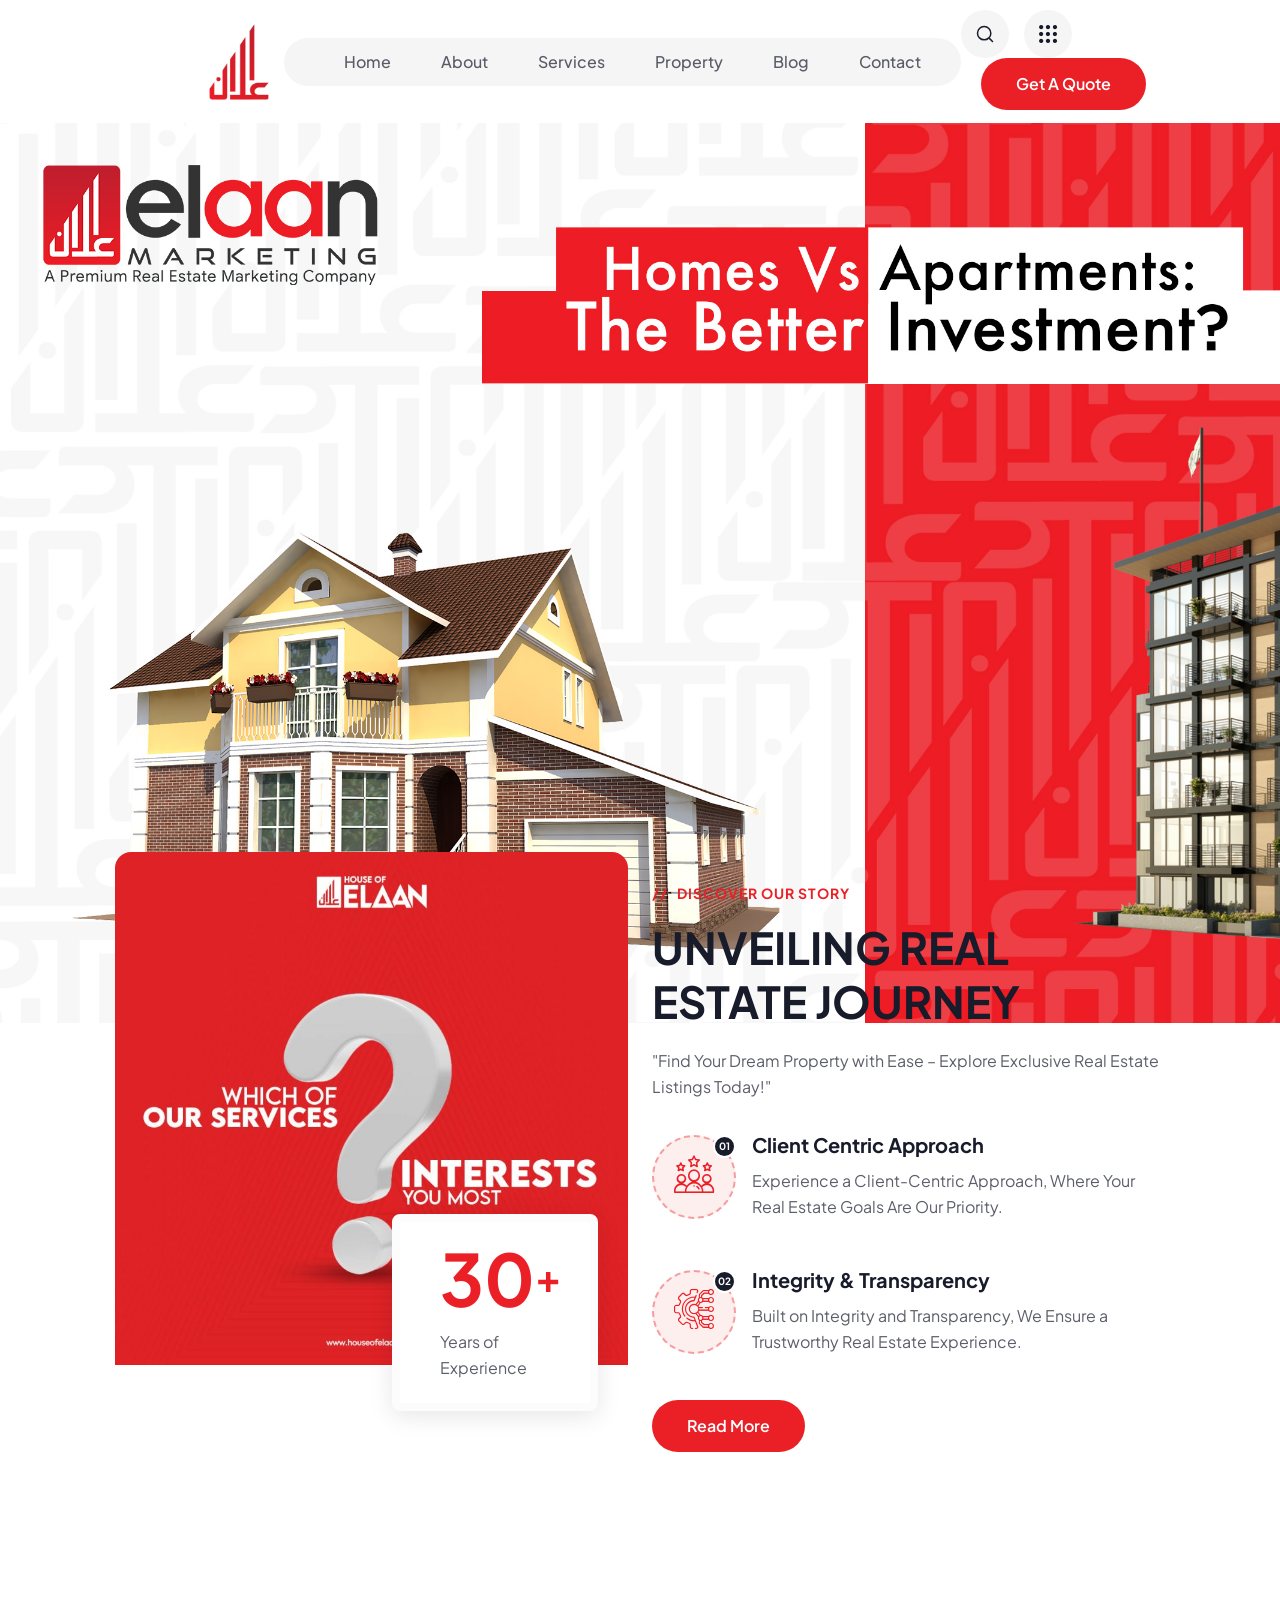
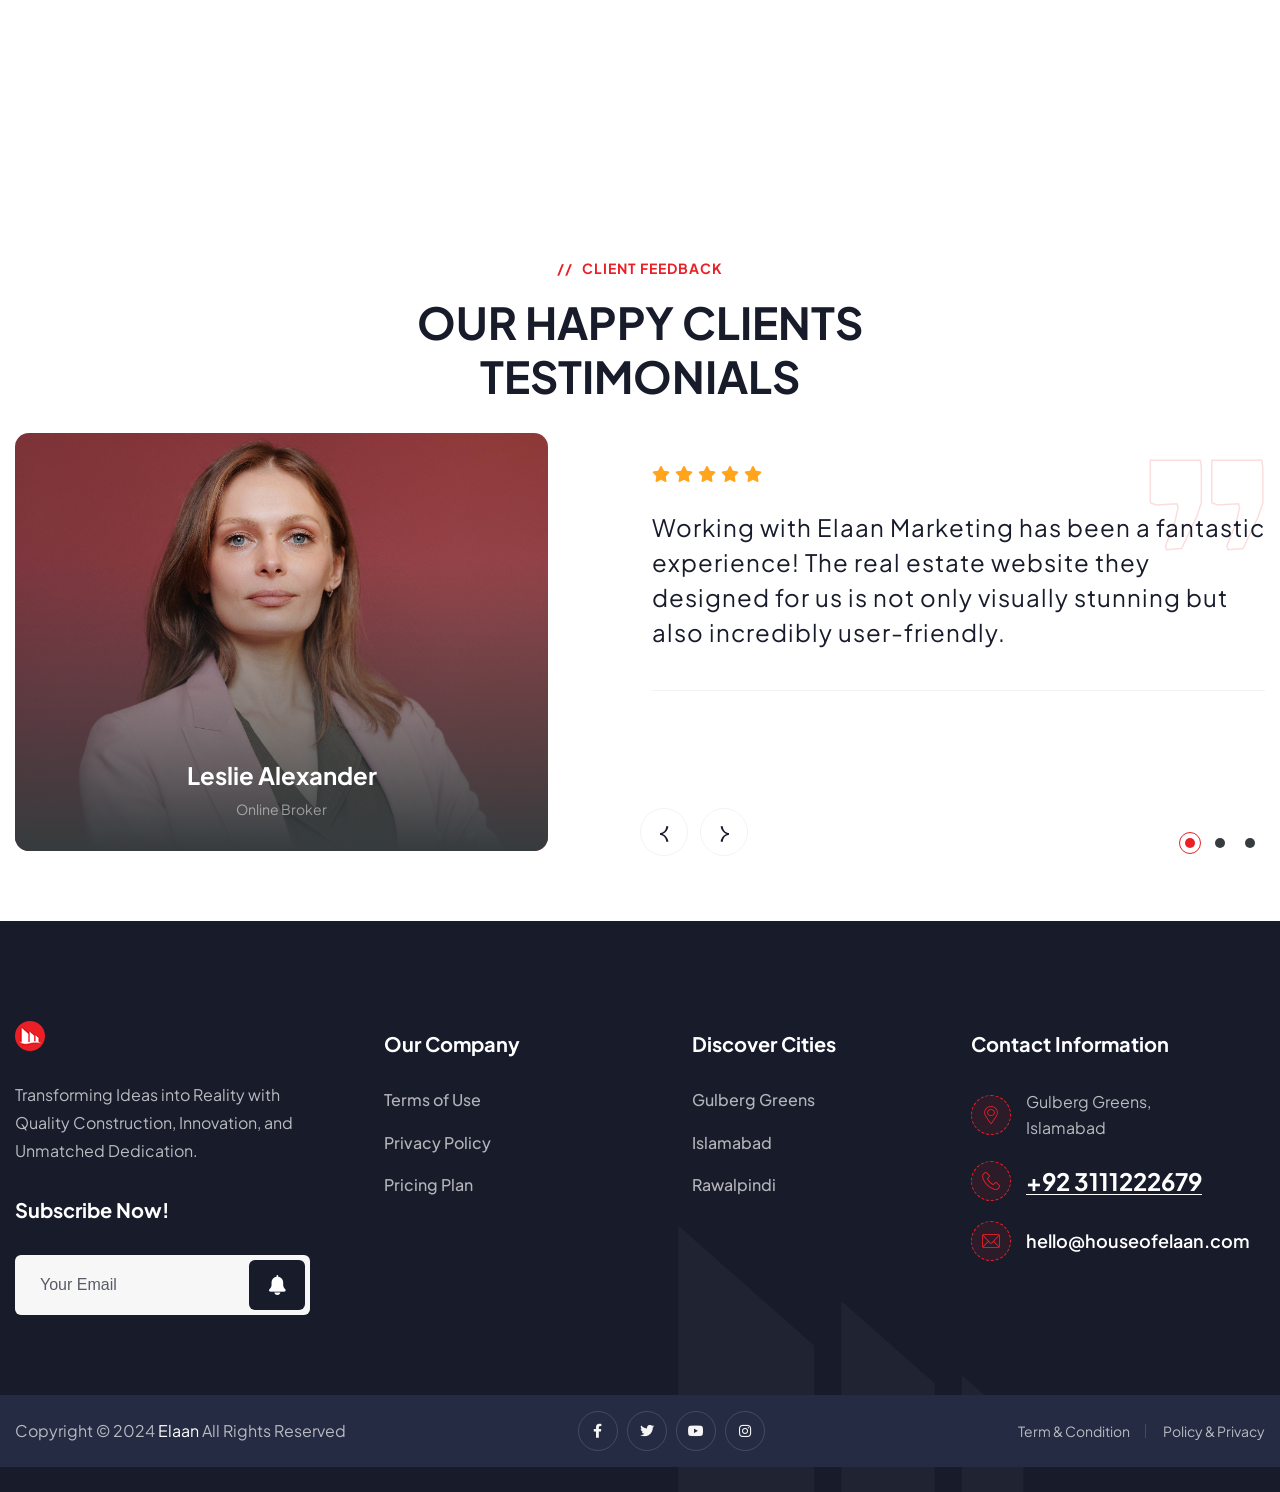
<file: palace/index.html>
<!DOCTYPE html>
<html lang="en">

<head>
    <meta charset="utf-8">
    <meta http-equiv="X-UA-Compatible" content="IE=edge">
    <meta name="viewport" content="width=device-width, initial-scale=1.0, maximum-scale=1.0, user-scalable=0">
    <title>Elaan Marketing</title>

    <!-- Stylesheets -->
    <link href="assets/css/bootstrap.css" rel="stylesheet">
    <link href="assets/css/style.css" rel="stylesheet">
    <link href="assets/css/responsive.css" rel="stylesheet">

    <!-- Fonts -->
    <link href="https://fonts.googleapis.com/css2?family=Plus+Jakarta+Sans:ital,wght@0,200..800;1,200..800&display=swap"
        rel="stylesheet">
    <link href="https://fonts.googleapis.com/css2?family=Roboto:ital,wght@0,100;0,300;0,400;0,500;0,700;0,900;1,100;1,300;1,400;1,500;1,700;1,900&display=swap"
        rel="stylesheet">
    <link href="https://fonts.googleapis.com/css2?family=Roboto:wght@700&display=swap" rel="stylesheet">

    <link rel="shortcut icon" href="assets/images/favicon.png" type="image/x-icon">
    <link rel="icon" href="assets/images/favicon.png" type="image/x-icon">
</head>

<body>

    <div class="page-wrapper">

        <!-- Preloader -->
        <div class="preloader">
            <div class="box"></div>
        </div>

       <!-- Main Header -->
<header class="main-header">
    <div class="auto-container">
        <div class="inner-container">
            <div class="d-flex justify-content-between align-items-center flex-wrap">

                <!-- Logo Box -->
                <div class="logo-box">
                    <div class="logo">
                        <a href="index.html">
                            <img src="assets/images/gallery/Elaan-logo.ico" alt="" title="" style="width: 150px; height: auto;">
                        </a>
                    </div>
                </div>

                <!-- Nav Outer -->
                <div class="nav-outer">
                    <nav class="main-menu navbar-expand-md">
                        <div class="navbar-header">
                            <button class="navbar-toggler" type="button" data-toggle="collapse" data-target="#navbarSupportedContent" aria-controls="navbarSupportedContent" aria-expanded="false" aria-label="Toggle navigation">
                                <span class="icon-bar"></span>
                                <span class="icon-bar"></span>
                                <span class="icon-bar"></span>
                            </button>
                        </div>

                        <div class="navbar-collapse collapse clearfix" id="navbarSupportedContent">
                            <ul class="navigation">
                                <li><a href="#">Home</a></li>
                                <li><a href="about.html">About</a></li>
                                <li><a href="services.html">Services</a></li>
                                <li><a href="property.html">Property</a></li>
                                <li><a href="Blog.html">Blog</a></li>
                                <li><a href="contact.html">Contact</a></li>
                            </ul>
                        </div>
                    </nav>
                </div>

                <!-- Outer Box -->
                <div class="outer-box">
                    <!-- Header Options Box -->
                    <div class="header-options_box">
                        <!-- Search Btn -->
                        <div class="search-box-btn search-box-outer">
                            <span class="icon"><img src="assets/images/icons/search.svg" alt="" /></span>
                        </div>

                        <!-- Nav Btn -->
                        <div class="nav-btn navSidebar-button">
                            <i class="flaticon-dots-menu"></i>
                        </div>
                    </div>

                    <!-- Header Button Box -->
                    <div class="header_button-box">
                        <a href="event-detail.html" class="theme-btn btn-style-one">
                            <span class="btn-wrap">
                                <span class="text-one">Get a Quote</span>
                                <span class="text-two">Get a Quote</span>
                            </span>
                        </a>
                    </div>

                    <!-- Mobile Navigation Toggler -->
                    <div class="mobile-nav-toggler"><span class="icon flaticon-menu"></span></div>
                </div>

            </div>
        </div>
    </div>
</header>
<!-- End Main Header -->

        <section class="banner-one">
            <div class="banner-one_image" style="background-image:url('/palace/assets/images/gallery/why-are-apartments-better-than-homes.jpeg')"></div>
            <div class="auto-container">
                <div class="banner-one_content">
                    <div class="banner-one_content-inner">
                    </div>
                </div>
            </div>
        </section>
        <!-- End Main Slider Section -->

        <!-- Story One -->
		 <br>
		 <br>
		 <br>
		 <br>
		 <br>
		 <br>
		 <br>
		 <br>
		 <br>
		 <br>
		 <br>
		 <br>
        <section class="story-one">
            <div class="auto-container">
                <div class="row clearfix">
                    <!-- Image Column -->
                    <div class="story-one_image-column col-lg-6 col-md-12 col-sm-12">
                        <div class="story-one_image-outer">
                            <div class="story-one_image wow fadeInLeft" data-wow-delay="0ms" data-wow-duration="1500ms">
                                <img src="assets/images/gallery/mm.png" />
                            </div>
                            <div class="story-one_experiance">
                                <div class="story-one_experiance-inner">
                                    30<i>+</i> <span>Years of <br> Experience</span>
                                </div>
                            </div>
                        </div>
                    </div>

                    <!-- Content Column -->
                    <div class="story-one_content-column col-lg-6 col-md-12 col-sm-12">
                        <div class="story-one_content-outer">
                            <div class="sec-title">
                                <div class="sec-title_title">Discover Our Story</div>
                                <h2 class="sec-title_heading">Unveiling Real Estate Journey</h2>
                                <div class="sec-title_text">"Find Your Dream Property with Ease – Explore Exclusive Real Estate Listings Today!"</div>
                            </div>

                            <div class="story-block_one">
                                <div class="story-block_one-inner">
                                    <div class="story-block_one-icon">
                                        <span>01</span>
                                        <i class="flaticon-rating"></i>
                                    </div>
                                    <h5 class="story-block_one-heading">Client Centric Approach</h5>
                                    <div class="story-block_one-text">Experience a Client-Centric Approach, Where Your Real Estate Goals Are Our Priority.</div>
                                </div>
                            </div>

                            <div class="story-block_one">
                                <div class="story-block_one-inner">
                                    <div class="story-block_one-icon">
                                        <span>02</span>
                                        <i class="flaticon-technology"></i>
                                    </div>
                                    <h5 class="story-block_one-heading">Integrity & Transparency</h5>
                                    <div class="story-block_one-text">Built on Integrity and Transparency, We Ensure a Trustworthy Real Estate Experience.</div>
                                </div>
                            </div>

                            <div class="story-one_button">
                                <a href="event-detail.html" class="theme-btn btn-style-one">
                                    <span class="btn-wrap p-0 m-0">
                                        <span class="text-one">Read More</span>
                                        <span class="text-two">Read More</span>
                                    </span>
                                </a>
                            </div>
        <!-- End Story One -->
				
	</section>

	<!-- Testimonial One -->
	<section class="testimonial-one">
		<div class="auto-container">
			<!-- Sec Title -->
			<div class="sec-title centered">
				<div class="sec-title_title">Client Feedback</div>
				<h2 class="sec-title_heading">Our happy clients <br> testimonials</h2>
			</div>
			
			<div class="single-item_slider swiper-container">
				<div class="swiper-wrapper">

					<!-- Slide -->
					<div class="swiper-slide">
						<!-- Testimonial Block One -->
						<div class="testimonial-block_one">
							<div class="testimonial-block_one-inner">
								<div class="row clearfix">
									<div class="testimonial-block_one-image_column col-lg-6 col-md-12 col-sm-12">
										<div class="testimonial-block_one-image">
											<img src="assets/images/gallery/pexels-edmond-dantes-4342352.jpg" alt="" />
											<div class="testimonial-block_one-content">
												<a class="lightbox-video testimonial-block_one-play"></a>
												<h4 class="testimonial-block_one-name">Leslie Alexander <span>Online Broker</span></h4>
											</div>
										</div>
									</div>
									
									<div class="testimonial-block_one-content_column col-lg-6 col-md-12 col-sm-12">
										<div class="testimonial-block_one-contents">
											<div class="testimonial-block_one-quote">
												<img src="assets/images/icons/quote.svg" alt="" />
											</div>
											<div class="testimonial-block_one-rating">
												<span class="fa fa-star"></span>
												<span class="fa fa-star"></span>
												<span class="fa fa-star"></span>
												<span class="fa fa-star"></span>
												<span class="fa fa-star"></span>
											</div>
											<div class="testimonial-block_one-text">Working with Elaan Marketing has been a fantastic experience! The real estate website they designed for us is not only visually stunning but also incredibly user-friendly.</div>
										</div>
									</div>
								</div>
							</div>
						</div>
					</div>
					
					<!-- Slide -->
					<div class="swiper-slide">
						<!-- Testimonial Block One -->
						<div class="testimonial-block_one">
							<div class="testimonial-block_one-inner">
								<div class="row clearfix">
									<div class="testimonial-block_one-image_column col-lg-6 col-md-12 col-sm-12">
										<div class="testimonial-block_one-image">
											<img src="assets/images/gallery/pexels-keira-burton-6084178.jpg" alt="" />
											<div class="testimonial-block_one-content">
												<a ><i class="ripple"></i></span></a>
												<h4 class="testimonial-block_one-name">Samra Ali<span>Agent</span></h4>
											</div>
										</div>
									</div>
									
									<div class="testimonial-block_one-content_column col-lg-6 col-md-12 col-sm-12">
										<div class="testimonial-block_one-contents">
											<div class="testimonial-block_one-quote">
												<img src="assets/images/icons/quote.svg" alt="" />
											</div>
											<div class="testimonial-block_one-rating">
												<span class="fa fa-star"></span>
												<span class="fa fa-star"></span>
												<span class="fa fa-star"></span>
												<span class="fa fa-star"></span>
												<span class="fa fa-star"></span>
											</div>
											<div class="testimonial-block_one-text">Working with Elaan Marketing was a game-changer for our real estate business. Their website design and mobile app have boosted our client engagement and made property browsing seamless and enjoyable.</div>
										</div>
									</div>
								</div>
							</div>
						</div>
					</div>
					
					<!-- Slide -->
					<div class="swiper-slide">
						<!-- Testimonial Block One -->
						<div class="testimonial-block_one">
							<div class="testimonial-block_one-inner">
								<div class="row clearfix">
									<div class="testimonial-block_one-image_column col-lg-6 col-md-12 col-sm-12">
										<div class="testimonial-block_one-image">
											<img src="assets/images/gallery/pexels-blue-bird-7242901.jpg" alt="" />
											<div class="testimonial-block_one-content">
												<a ><i class="ripple"></i></span></a>
												<h4 class="testimonial-block_one-name">Anna Johnson<span>Marketing Head</span></h4>
											</div>
										</div>
									</div>

									<div class="testimonial-block_one-content_column col-lg-6 col-md-12 col-sm-12">
										<div class="testimonial-block_one-contents">
											<div class="testimonial-block_one-quote">
												<img src="assets/images/icons/quote.svg" alt="" />
											</div>
											<div class="testimonial-block_one-rating">
												<span class="fa fa-star"></span>
												<span class="fa fa-star"></span>
												<span class="fa fa-star"></span>
												<span class="fa fa-star"></span>
												<span class="fa fa-star"></span>
											</div>
											<div class="testimonial-block_one-text">Elaan Marketing exceptional service, making our real estate journey smooth and efficient. Their user-friendly platform and attention to detail exceeded our expectations.</div>
										</div>
									
									
									
									</div>
								</div>
							</div>
						</div>
					</div>
					
				</div>
				
				<!-- If we need pagination -->
				<div class="single-item_slider-pagination"></div>
				
				<!-- If we need navigation buttons -->
				<div class="testimonial-one_arrows">
					<div class="single-item_slider-prev"><img src="assets/images/icons/prev-arrow.png" alt="" /></div>
					<div class="single-item_slider-next"><img src="assets/images/icons/next-arrow.png" alt="" /></div>
				</div>
				
			</div>
			
		</div>
	</section>
	<!-- End Testimonial One -->
	
	<!-- Main Footer -->
	<footer class="main-footer">
		<div class="main-footer_pattern" style="background-image: url(assets/images/background/footer-1.png)"></div>
		<!-- Widgets Section -->
		<div class="widgets-section">
			<div class="auto-container">
				<div class="row clearfix">
							
					<!-- Big Column -->
					<div class="big-column col-lg-6 col-md-12 col-sm-12">
						<div class="row clearfix">

							<!-- Footer Column -->
							<div class="footer_column col-lg-6 col-md-6 col-sm-12">
								<div class="footer-widget">
									<div class="footer-logo"><a href="index.html"><img src="assets/images/favicon.png" alt="" title=""></a></div>
									<div class="footer-text">Transforming Ideas into Reality with Quality Construction, Innovation, and Unmatched Dedication.</div>
									
									<h5 class="footer-title">Subscribe Now!</h5>
									<!-- Newsletter Box -->
									<div class="newsletter-box">
										<form method="post" action="contact.html">
											<div class="form-group">
												<input type="email" name="search-field" value="" placeholder="Your Email" required>
												<button type="submit"><i class="flaticon-bell"></i></button>
											</div>
										</form>
									</div>
								</div>
							</div>

							<!-- Footer Column -->
							<div class="footer_column col-lg-6 col-md-6 col-sm-12">
								<div class="footer-widget links-widget">
									<h5 class="footer-title">Our Company</h5>
									<ul class="footer-list">
										<li><a href="#">Terms of Use</a></li>
										<li><a href="#">Privacy Policy</a></li>
										<li><a href="#">Pricing Plan</a></li>
									</ul>
								</div>
							</div>

						</div>
					</div>

					<!-- Big Column -->
					<div class="big-column col-lg-6 col-md-12 col-sm-12">
						<div class="row clearfix">

							<!-- Footer Column -->
							<div class="footer_column col-lg-6 col-md-6 col-sm-12">
								<div class="footer-widget links-widget">
									<h5 class="footer-title">Discover Cities</h5>
									<ul class="footer-list">
										<li><a href="#">Gulberg Greens</a></li>
										<li><a href="#">Islamabad</a></li>
										<li><a href="#">Rawalpindi</a></li>
									</ul>
								</div>
							</div>

							<!-- Footer Column -->
							<div class="footer_column col-lg-6 col-md-6 col-sm-12">
								<div class="footer-widget contact-widget">
									<h5 class="footer-title">Contact Information</h5>
									<ul class="footer-contact_list">
										<li>
											<span class="flaticon-pin"></span>
											Gulberg Greens,<br> Islamabad
										</li>
										<li>
											<span class="flaticon-telephone"></span>
											<a href="tel:+92 3111222679">+92 3111222679</a>
										</li>
										<li>
											<span class="flaticon-mail-1"></span>
											<a href="hello@houseofelaan.com">hello@houseofelaan.com</a>
										</li>
									</ul>
								</div>
							</div>

						</div>
					</div>

				</div>
				
			</div>
		</div>
		<!-- End Widgets Section -->
		
		<!-- Footer Bottom -->
		<div class="footer-bottom">
			<div class="auto-container">
				<div class="d-flex justify-content-between align-items-center flex-wrap">
					<div class="copyright">Copyright &copy; 2024 <a href="#">Elaan</a> All Rights Reserved</div>
					
					<!-- Social Box -->
					<div class="footer_socials">
						<a href="https://facebook.com/"><i class="fa-brands fa-facebook-f"></i></a>
						<a href="https://twitter.com/"><i class="fa-brands fa-twitter"></i></a>
						<a href="https://youtube.com/"><i class="fa-brands fa-youtube"></i></a>
						<a href="https://instagram.com/"><i class="fa-brands fa-instagram"></i></a>
					</div>
					
					<ul class="footer-bottom_nav">
						<li><a href="#">Term & Condition</a></li>
						<li><a href="#">Policy & Privacy </a></li>
					</ul>
				</div>
			</div>
		</div>
		
	</footer>
	<!-- End Main Footer -->
	
	<!-- Search Popup -->
	<div class="search-popup">
		<div class="color-layer"></div>
		<button class="close-search"><span class="flaticon-close"></span></button>
		<form method="post" action="blog.html">
			<div class="form-group">
				<input type="search" name="search-field" value="" placeholder="Search Here" required="">
				<button class="fa fa-solid fa-magnifying-glass fa-fw" type="submit"></button>
			</div>
		</form>
	</div>
	<!-- End Search Popup -->
	
	<!-- Sidebar Cart Item -->
	<div class="xs-sidebar-group info-group">
		<div class="xs-overlay xs-bg-black"></div>
		<div class="xs-sidebar-widget">
			<div class="sidebar-widget-container">
				<div class="close-button">
					<span class="fa-solid fa-xmark fa-fw"></span>
				</div>
				<div class="sidebar-textwidget">
					
					<!-- Sidebar Info Content -->
					<div class="sidebar-info-contents">
						<div class="content-inner">
						
							<!-- Title Box -->
							<div class="title-box">
								<h5>Explore Featured <span>Properties</span></h5>
								<div class="price">$500,000 from free economy shipping</div>
							</div>
							
							<!-- Empty Cart Box -->
							<div class="empty-cart-box">
								<!-- No Product -->
								<div class="no-cart">
									<span class="icon fa-solid fa-cart-flatbed-suitcase fa-fw"></span>
									No products in cart.
								</div>
							</div>
							
							<!-- Lower Box -->
							<div class="lower-box">
								<h5>Popular <span>Suggestions</span></h5>
									
								<!-- Post Block -->
								<div class="post-block">
									<div class="inner-box">
										<div class="image">
											<img src="assets/images/resource/post-thumb-1.jpg" alt="" />
										</div>
										<h6><a href="#">Dreams Villa</a></h6>
										<div class="rating">
											<span class="fa fa-star"></span>
											<span class="fa fa-star"></span>
											<span class="fa fa-star"></span>
											<span class="fa fa-star"></span>
											<span class="fa fa-star"></span>
										</div>
										<div class="price-box">$225,000</div>
										<a class="theme-btn bag-btn" href="#">add to bag</a>
									</div>
								</div>
								
								<!-- Post Block -->
								<div class="post-block">
									<div class="inner-box">
										<div class="image">
											<img src="assets/images/resource/post-thumb-2.jpg" alt="" />
										</div>
										<h6><a href="#">Small Flats</a></h6>
										<div class="rating">
											<span class="fa fa-star"></span>
											<span class="fa fa-star"></span>
											<span class="fa fa-star"></span>
											<span class="fa fa-star"></span>
											<span class="fa fa-star"></span>
										</div>
										<div class="price-box">$350,000</div>
										<a class="theme-btn bag-btn" href="#">add to bag</a>
									</div>
								</div>
								
								<!-- Post Block -->
								<div class="post-block">
									<div class="inner-box">
										<div class="image">
											<img src="assets/images/resource/post-thumb-3.jpg" alt="" />
										</div>
										<h6><a href="#">House luxury</a></h6>
										<div class="rating">
											<span class="fa fa-star"></span>
											<span class="fa fa-star"></span>
											<span class="fa fa-star"></span>
											<span class="fa fa-star"></span>
											<span class="fa fa-star"></span>
										</div>
										<div class="price-box">$150,000</div>
										<a class="theme-btn bag-btn" href="#">add to bag</a>
									</div>
								</div>
								
							</div>
							
						</div>
					</div>
					
				</div>
			</div>
		</div>
	</div>
	
</div>
<!-- End PageWrapper -->

<div class="progress-wrap">
	<svg class="progress-circle svg-content" width="100%" height="100%" viewBox="-1 -1 102 102">
		<path d="M50,1 a49,49 0 0,1 0,98 a49,49 0 0,1 0,-98"/>
	</svg>
</div>
	
	<!-- Search Popup -->
	<div class="search-popup">
		<div class="color-layer"></div>
		<button class="close-search"><span class="flaticon-close"></span></button>
		<form method="post" action="blog.html">
			<div class="form-group">
				<input type="search" name="search-field" value="" placeholder="Search Here" required="">
				<button class="fa fa-solid fa-magnifying-glass fa-fw" type="submit"></button>
			</div>
		</form>
	</div>
	<!-- End Search Popup -->
	
	<!-- Sidebar Cart Item -->
	<div class="xs-sidebar-group info-group">
		<div class="xs-overlay xs-bg-black"></div>
		<div class="xs-sidebar-widget">
			<div class="sidebar-widget-container">
				<div class="close-button">
					<span class="fa-solid fa-xmark fa-fw"></span>
				</div>
				<div class="sidebar-textwidget">
					
					<!-- Sidebar Info Content -->
					<div class="sidebar-info-contents">
						<div class="content-inner">
						
							<!-- Title Box -->
							<div class="title-box">
								<h5>Explore Featured <span>Properties</span></h5>
								<div class="price">$500,000 from free economy shipping</div>
							</div>
							
							<!-- Empty Cart Box -->
							<div class="empty-cart-box">
								<!-- No Product -->
								<div class="no-cart">
									<span class="icon fa-solid fa-cart-flatbed-suitcase fa-fw"></span>
									No products in cart.
								</div>
							</div>
							
							<!-- Lower Box -->
							<div class="lower-box">
								<h5>Popular <span>Suggestions</span></h5>
									
								<!-- Post Block -->
								<div class="post-block">
									<div class="inner-box">
										<div class="image">
											<img src="assets/images/resource/post-thumb-1.jpg" alt="" />
										</div>
										<h6><a href="#">Dreams Villa</a></h6>
										<div class="rating">
											<span class="fa fa-star"></span>
											<span class="fa fa-star"></span>
											<span class="fa fa-star"></span>
											<span class="fa fa-star"></span>
											<span class="fa fa-star"></span>
										</div>
										<div class="price-box">$225,000</div>
										<a class="theme-btn bag-btn" href="#">add to bag</a>
									</div>
								</div>
								
								<!-- Post Block -->
								<div class="post-block">
									<div class="inner-box">
										<div class="image">
											<img src="assets/images/resource/post-thumb-2.jpg" alt="" />
										</div>
										<h6><a href="#">Small Flats</a></h6>
										<div class="rating">
											<span class="fa fa-star"></span>
											<span class="fa fa-star"></span>
											<span class="fa fa-star"></span>
											<span class="fa fa-star"></span>
											<span class="fa fa-star"></span>
										</div>
										<div class="price-box">$350,000</div>
										<a class="theme-btn bag-btn" href="#">add to bag</a>
									</div>
								</div>
								
								<!-- Post Block -->
								<div class="post-block">
									<div class="inner-box">
										<div class="image">
											<img src="assets/images/resource/post-thumb-3.jpg" alt="" />
										</div>
										<h6><a href="#">House luxury</a></h6>
										<div class="rating">
											<span class="fa fa-star"></span>
											<span class="fa fa-star"></span>
											<span class="fa fa-star"></span>
											<span class="fa fa-star"></span>
											<span class="fa fa-star"></span>
										</div>
										<div class="price-box">$150,000</div>
										<a class="theme-btn bag-btn" href="#">add to bag</a>
									</div>
								</div>
								
							</div>
							
						</div>
					</div>
					
				</div>
			</div>
		</div>
	</div>
	
</div>
<!-- End PageWrapper -->

<div class="progress-wrap">
	<svg class="progress-circle svg-content" width="100%" height="100%" viewBox="-1 -1 102 102">
		<path d="M50,1 a49,49 0 0,1 0,98 a49,49 0 0,1 0,-98"/>
	</svg>
</div>

<script src="assets/js/jquery.js"></script>
<script src="assets/js/popper.min.js"></script>
<script src="assets/js/bootstrap.min.js"></script>
<script src="assets/js/appear.js"></script>
<script src="assets/js/parallax.min.js"></script>
<script src="assets/js/tilt.jquery.min.js"></script>
<script src="assets/js/jquery.paroller.min.js"></script>
<script src="assets/js/wow.js"></script>
<script src="assets/js/swiper.min.js"></script>
<script src="assets/js/backtotop.js"></script>
<script src="assets/js/odometer.js"></script>
<script src="assets/js/parallax-scroll.js"></script>

<script src="assets/js/gsap.min.js"></script>
<script src="assets/js/SplitText.min.js"></script>
<script src="assets/js/ScrollTrigger.min.js"></script>
<script src="assets/js/ScrollToPlugin.min.js"></script>
<script src="assets/js/ScrollSmoother.min.js"></script>

<script src="assets/js/magnific-popup.min.js"></script>
<script src="assets/js/jquery.meanmenu.min.js"></script>
<script src="assets/js/nav-tool.js"></script>
<script src="assets/js/jquery-ui.js"></script>
<script src="assets/js/jquery.countdown.js"></script>
<script src="assets/js/element-in-view.js"></script>
<script src="assets/js/script.js"></script>

</body>
</html>
</file>
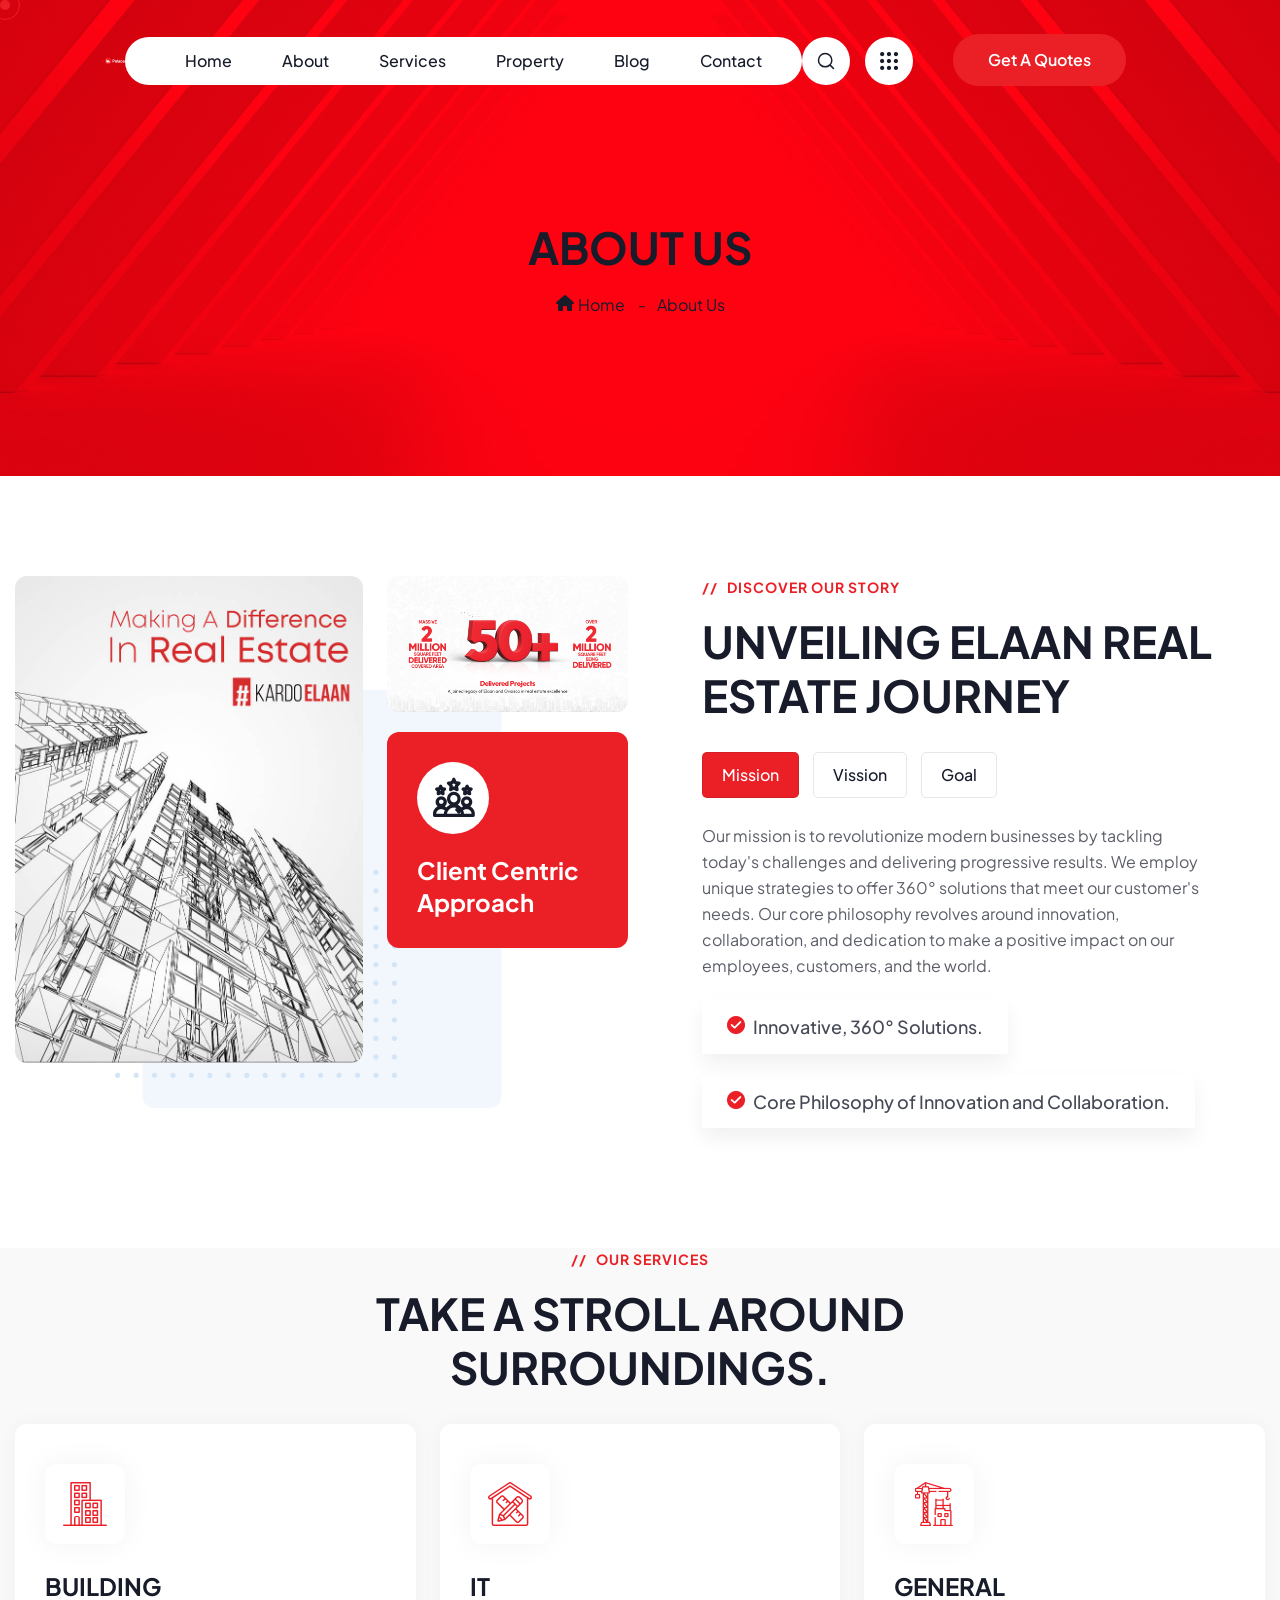
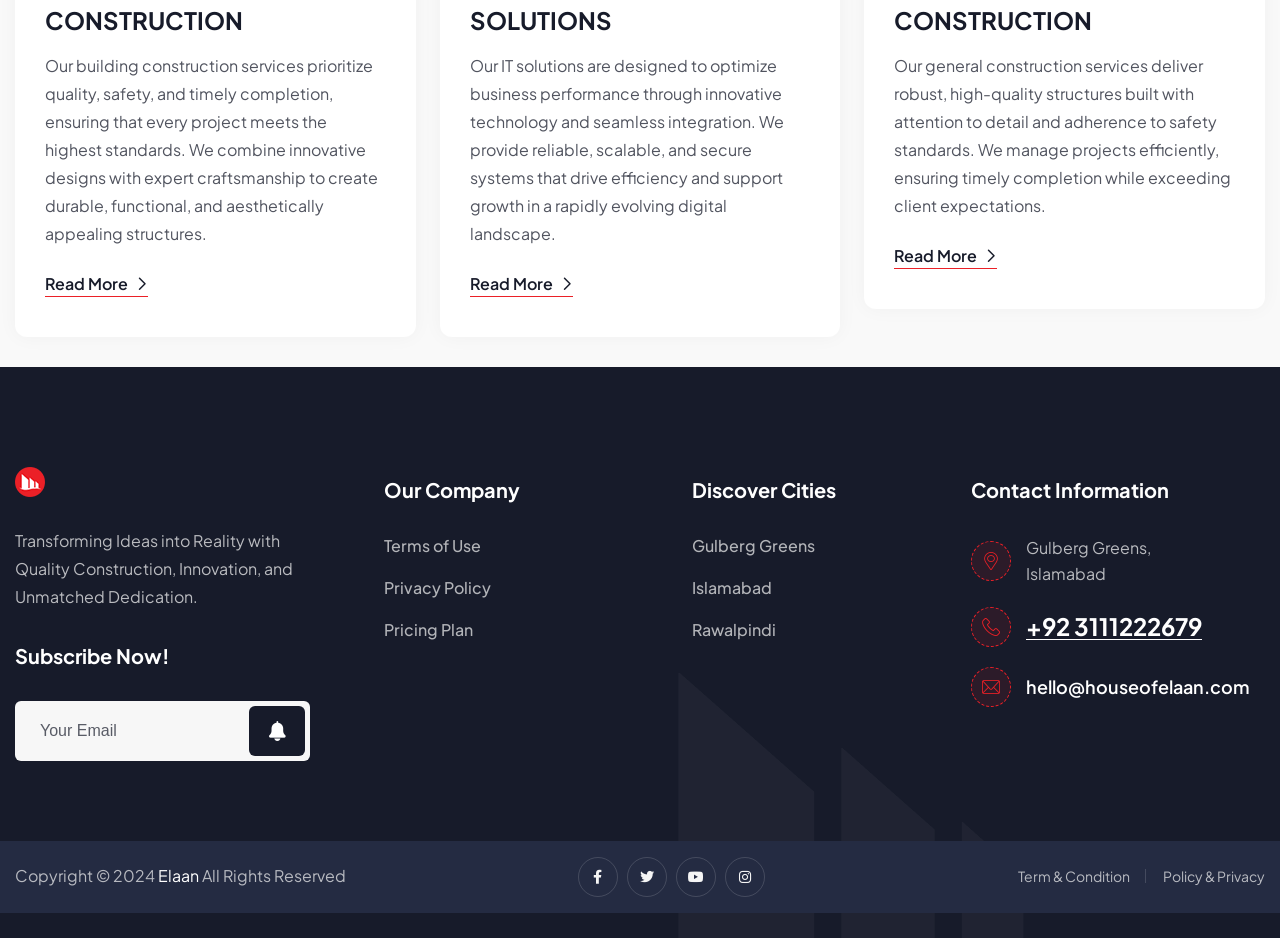
<file: palace/about.html>
<!DOCTYPE html>
<html>
<head>
<meta charset="utf-8">
<title>Elaan Marketing | About Us</title>

<!-- Stylesheets -->
<link href="assets/css/bootstrap.css" rel="stylesheet">
<link href="assets/css/style.css" rel="stylesheet">
<link href="assets/css/responsive.css" rel="stylesheet">

<!-- Fonts -->
<link href="https://fonts.googleapis.com/css2?family=Plus+Jakarta+Sans:ital,wght@0,200..800;1,200..800&display=swap" rel="stylesheet">
<link href="https://fonts.googleapis.com/css2?family=Roboto:ital,wght@0,100;0,300;0,400;0,500;0,700;0,900;1,100;1,300;1,400;1,500;1,700;1,900&display=swap" rel="stylesheet">

<link rel="shortcut icon" href="assets/images/favicon.png" type="image/x-icon">
<link rel="icon" href="assets/images/favicon.png" type="image/x-icon">

<!-- Responsive -->
<meta http-equiv="X-UA-Compatible" content="IE=edge">
<meta name="viewport" content="width=device-width, initial-scale=1.0, maximum-scale=1.0, user-scalable=0">

<!--[if lt IE 9]><script src="https://cdnjs.cloudflare.com/ajax/libs/html5shiv/3.7.3/html5shiv.js"></script><![endif]-->
<!--[if lt IE 9]><script src="js/respond.js"></script><![endif]-->
</head>

<body>

<div class="page-wrapper">
	
	<!-- Cursor -->
	<div class="cursor"></div>
	<div class="cursor-follower"></div>
	<!-- Cursor End -->
 	
	<!-- Preloader -->
	<div class="preloader">
		<div class="box"></div>
	</div>
	
	<!-- Main Header / Header Style Four -->
	<header class="main-header header-style-four">
		
		<!-- Header Lower -->
		<div class="header-lower">
			<div class="auto-container">
				<div class="inner-container">
					<div class="d-flex justify-content-between align-items-center flex-wrap">
							
						<!-- Logo Box -->
						<div class="logo-box">
							<div class="logo"><a href="index.html"><img src="assets/images/logo-2.svg" alt="" title=""></a></div>
						</div>
						<!-- End Logo Box -->
						
						<!-- Nav Outer -->
						<div class="nav-outer d-flex align-items-center flex-wrap">
							<!-- Main Menu -->
							<nav class="main-menu navbar-expand-md">
								<div class="navbar-header">
									<!-- Toggle Button -->    	
									<button class="navbar-toggler" type="button" data-toggle="collapse" data-target="#navbarSupportedContent" aria-controls="navbarSupportedContent" aria-expanded="false" aria-label="Toggle navigation">
										<span class="icon-bar"></span>
										<span class="icon-bar"></span>
										<span class="icon-bar"></span>
									</button>
								</div>
								
								 <div class="navbar-collapse collapse clearfix" id="navbarSupportedContent">
                                        <ul class="navigation clearfix">
                                            <li><a href="index.html">Home</a></li>
                                            <li><a href="about.html">About</a></li>
                                            <li class="dropdown"><a href="#">Services</a>
                                                <ul>
                                                    <li><a href="services.html">Services</a></li>
                                                    <li><a href="service-detail.html">Services Detail</a></li>
                                                </ul>
                                            </li>
                                            <li class="dropdown"><a href="#">Property</a>
                                                <ul>
                                                    <li><a href="property.html">Property</a></li>
                                                    <li><a href="property-detail.html">Property Detail</a></li>
                                                </ul>
                                            </li>
                                            <li class="dropdown"><a href="#">Blog</a>
                                                <ul>
                                                    <li><a href="blog.html">Blog</a></li>
                                                    <li><a href="blog-classic.html">Blog Classic</a></li>
                                                    <li><a href="blog-sidebar.html">Blog Sidebar</a></li>
                                                    <li><a href="blog-detail.html">Blog Detail</a></li>
                                                    <li><a href="not-found.html">Not Found</a></li>
                                                </ul>
                                            </li>
                                            <li><a href="contact.html">Contact</a></li>
                                        </ul>
                                    </div>
                                </nav>
                            </div>
                            <!-- End Nav Outer -->
						
						<!-- Outer Box -->
						<div class="outer-box d-flex align-items-center flex-wrap">
							
							<!-- Header Options Box -->
							<div class="header-options_box d-flex align-items-center">
							
								<!-- Search Btn -->
								<div class="search-box-btn search-box-outer"><span class="icon"><img src="assets/images/icons/search.svg" alt="" /></span></div>
								
								<!-- Nav Btn -->
								<div class="nav-btn navSidebar-button">
									<i class="flaticon-dots-menu"></i>
								</div>
								
							</div>
							
							<!-- Header Button Box -->
							<div class="header_button-box">
								<a href="event-detail.html" class="theme-btn btn-style-one">
									<span class="btn-wrap">
										<span class="text-one">Get a Quotes</span>
										<span class="text-two">Get a Quotes</span>
									</span>
								</a>
							</div>
							<!-- Mobile Navigation Toggler -->
							<div class="mobile-nav-toggler"><span class="icon flaticon-menu"></span></div>
						</div>
						<!-- End Outer Box -->
						
					</div>
				</div>
			</div>
		</div>
		<!-- End Header Lower -->
		
		<!-- Mobile Menu  -->
		<div class="mobile-menu">
			<div class="menu-backdrop"></div>
			<div class="close-btn"><span class="icon flaticon-close-1"></span></div>
			
			<nav class="menu-box">
				<div class="nav-logo"><a href="index.html"><img src="assets/images/favicon.png" alt="" title=""></a></div>
				<div class="menu-outer"><!--Here Menu Will Come Automatically Via Javascript / Same Menu as in Header--></div>
			</nav>
		</div>
		<!-- End Mobile Menu -->
		
	</header>
	<!-- End Main Header -->
	
	<!-- Page Title -->
    <section class="page-title">
		<div class="page-title_cloud" style="background-image:url(assets/images/icons/cloud.png)"></div>
		<div class="page-title_cloud-two" style="background-image:url(assets/images/icons/cloud-1.png)"></div>
		<div class="page-title_pattern" style="background-image:url(assets/images/gallery/5a833c07e2c5b7518a75c73f8a8ffe3d.jpg)"></div>
		<div class="page-title_gradient"></div>
        <div class="auto-container">
			<h2>About Us</h2>
			<ul class="bread-crumb clearfix">
				<li><a href="index.html"><i class="fa-solid fa-house fa-fw"></i> Home</a></li>
				<li>About Us</li>
			</ul>
        </div>
    </section>
    <!-- End Page Title -->
	
	<!-- Story One -->
	<section class="story-three">
		<div class="auto-container">
			<div class="row clearfix">
				
				<!-- Image Column -->
				<div class="story-three_image-column col-lg-6 col-md-12 col-sm-12">
					<div class="story-three_image-outer">
						<div class="story-three_pattern" style="background-image:url(assets/images/background/pattern-1.png)"></div>
						<span class="story-three_color"></span>
						<div class="row clearfix">
							<div class="column col-lg-7 col-md-6 col-sm-6">
								<div class="story-three_image">
									<img src="assets/images/gallery/elaanmarketing_black.jpg" alt="" />
								</div>
							</div>
							<div class="column col-lg-5 col-md-6 col-sm-6">
								<div class="story-three_image">
									<img src="assets/images/gallery/1920x1080-50+-Banner-.jpg" alt="" />
								</div>
								<div class="story-three_clients">
									<div class="story-three_inner">
										<i class="flaticon-rating"></i>
										Client Centric Approach
									</div>
								</div>
							</div>
						</div>
					</div>
				</div>
				
				<!-- Content Column -->
				<div class="story-three_content-column col-lg-6 col-md-12 col-sm-12">
					<div class="story-three_content-outer">
						<!-- Sec Title -->
						<div class="sec-title">
							<div class="sec-title_title">Discover Our Story</div>
							<h2 class="sec-title_heading">Unveiling Elaan Real Estate Journey</h2>
						</div>
						
						<!-- Story Tabs -->
						<div class="story-tabs">
							<!-- Story Tabs -->
							<div class="story-tab tabs-box">
								
								<!-- Tab Btns -->
								<ul class="tab-btns tab-buttons clearfix">
									<li data-tab="#prod-mission" class="tab-btn active-btn">Mission</li>
									<li data-tab="#prod-vission" class="tab-btn">Vission</li>
									<li data-tab="#prod-goal" class="tab-btn">Goal</li>
								</ul>
								
								<!-- Tabs Container -->
								<div class="tabs-content">
									
									<!-- Tab -->
									<div class="tab active-tab" id="prod-mission">
										<div class="content">
											<div class="text">Our mission is to revolutionize modern businesses by tackling today's challenges and delivering progressive results. We employ unique strategies to offer 360° solutions that meet our customer's needs. Our core philosophy revolves around innovation, collaboration, and dedication to make a positive impact on our employees, customers, and the world.</div>
											<ul class="story-three_checklist">
												<li><i class="flaticon-checked"></i>  Innovative, 360° Solutions. </li>
												<li><i class="flaticon-checked"></i> Core Philosophy of Innovation and Collaboration. </li>
											</ul>
										</div>
									</div>
									
									<!-- Tab -->
									<div class="tab" id="prod-vission">
										<div class="content">
											<div class="text">We aspire to be the leading company in Islamabad and across the nation. Our focus is to excel in every facet of our business operations, including client satisfaction, team development, and profitability. Our aim is to maintain the highest quality standards and deliver unparalleled services in real estate, consultancy, sales & marketing, architecture, IT solutions, and media services.</div>
											<ul class="story-three_checklist">
												<li><i class="flaticon-checked"></i> Aspiration for Leadership.</li>
												<li><i class="flaticon-checked"></i> Commitment to Excellence Across Multiple Services.</li>
											</ul>
										</div>
									</div>
									
									<!-- Tab -->
									<div class="tab" id="prod-goal">
										<div class="content">
											<div class="text">o achieve our aspiration of becoming the leading company, we will focus on setting small, actionable goals. First, we will prioritize improving client satisfaction by regularly gathering feedback and implementing changes that enhance the customer experience. </div>
											<ul class="story-three_checklist">
												<li><i class="flaticon-checked"></i>  Focus on Client Satisfaction and Team Development. </li>
												<li><i class="flaticon-checked"></i> Profitability and Quality Standards.</li>
											</ul>
										</div>
									</div>
									
								</div>
							</div>
						</div>
						
					</div>
				</div>
				
			</div>
		</div>
	</section>
	<!-- End Story Three -->
	
	<!-- Services One -->
	<section class="services-one style-two">
		<div class="auto-container">
			<!-- Sec Title -->
			<div class="sec-title centered">
				<div class="sec-title_title">Our Services</div>
				<h2 class="sec-title_heading">Take a stroll around <br> surroundings.</h2>
			</div>
			<div class="row clearfix">
			
				<!-- Service Block One -->
				<div class="service-block_one col-lg-4 col-md-6 col-sm-12">
					<div class="service-block_one-inner">
						<div class="service-block_one_image"></div>
						<div class="service-block_one-icon">
							<i class="flaticon-building"></i>
						</div>
						<h4 class="service-block_one-heading"><a href="service-detail.html">Building <br> Construction</a></h4>
						<div class="service-block_one-text">Our building construction services prioritize quality, safety, and timely completion, ensuring that every project meets the highest standards. We combine innovative designs with expert craftsmanship to create durable, functional, and aesthetically appealing structures.</div>
						<a class="service-block_one-more" href="blog-detail.html">Read More <i class="flaticon-next-1"></i></a>
					</div>
				</div>
				
				<!-- Service Block One -->
				<div class="service-block_one col-lg-4 col-md-6 col-sm-12">
					<div class="service-block_one-inner">
						<div class="service-block_one_image"></div>
						<div class="service-block_one-icon">
							<i class="flaticon-interior-design"></i>
						</div>
						<h4 class="service-block_one-heading"><a href="service-detail.html">IT <br> Solutions</a></h4>
						<div class="service-block_one-text">Our IT solutions are designed to optimize business performance through innovative technology and seamless integration. We provide reliable, scalable, and secure systems that drive efficiency and support growth in a rapidly evolving digital landscape.</div>
						<a class="service-block_one-more" href="blog-detail.html">Read More <i class="flaticon-next-1"></i></a>
					</div>
				</div>
				
				<!-- Service Block One -->
				<div class="service-block_one col-lg-4 col-md-6 col-sm-12">
					<div class="service-block_one-inner">
						<div class="service-block_one_image"></div>
						<div class="service-block_one-icon">
							<i class="flaticon-building-1"></i>
						</div>
						<h4 class="service-block_one-heading"><a href="service-detail.html">General <br> Construction</a></h4>
						<div class="service-block_one-text">Our general construction services deliver robust, high-quality structures built with attention to detail and adherence to safety standards. We manage projects efficiently, ensuring timely completion while exceeding client expectations.</div>
						<a class="service-block_one-more" href="blog-detail.html">Read More <i class="flaticon-next-1"></i></a>
					</div>
				</div>
				
			</div>
		</div>
	</section>
	<!-- End Services One -->
	
	
	<!-- Main Footer -->
	<footer class="main-footer">
		<div class="main-footer_pattern" style="background-image: url(assets/images/background/footer-1.png)"></div>
		<!-- Widgets Section -->
		<div class="widgets-section">
			<div class="auto-container">
				<div class="row clearfix">
							
					<!-- Big Column -->
					<div class="big-column col-lg-6 col-md-12 col-sm-12">
						<div class="row clearfix">

							<!-- Footer Column -->
							<div class="footer_column col-lg-6 col-md-6 col-sm-12">
								<div class="footer-widget">
									<div class="footer-logo"><a href="index.html"><img src="assets/images/favicon.png" alt="" title=""></a></div>
									<div class="footer-text">Transforming Ideas into Reality with Quality Construction, Innovation, and Unmatched Dedication.</div>
									
									<h5 class="footer-title">Subscribe Now!</h5>
									<!-- Newsletter Box -->
									<div class="newsletter-box">
										<form method="post" action="contact.html">
											<div class="form-group">
												<input type="email" name="search-field" value="" placeholder="Your Email" required>
												<button type="submit"><i class="flaticon-bell"></i></button>
											</div>
										</form>
									</div>
								</div>
							</div>

							<!-- Footer Column -->
							<div class="footer_column col-lg-6 col-md-6 col-sm-12">
								<div class="footer-widget links-widget">
									<h5 class="footer-title">Our Company</h5>
									<ul class="footer-list">
										<li><a href="#">Terms of Use</a></li>
										<li><a href="#">Privacy Policy</a></li>
										<li><a href="#">Pricing Plan</a></li>
									</ul>
								</div>
							</div>

						</div>
					</div>

					<!-- Big Column -->
					<div class="big-column col-lg-6 col-md-12 col-sm-12">
						<div class="row clearfix">

							<!-- Footer Column -->
							<div class="footer_column col-lg-6 col-md-6 col-sm-12">
								<div class="footer-widget links-widget">
									<h5 class="footer-title">Discover Cities</h5>
									<ul class="footer-list">
										<li><a href="#">Gulberg Greens</a></li>
										<li><a href="#">Islamabad</a></li>
										<li><a href="#">Rawalpindi</a></li>
									</ul>
								</div>
							</div>

							<!-- Footer Column -->
							<div class="footer_column col-lg-6 col-md-6 col-sm-12">
								<div class="footer-widget contact-widget">
									<h5 class="footer-title">Contact Information</h5>
									<ul class="footer-contact_list">
										<li>
											<span class="flaticon-pin"></span>
											Gulberg Greens,<br> Islamabad
										</li>
										<li>
											<span class="flaticon-telephone"></span>
											<a href="tel:+92 3111222679">+92 3111222679</a>
										</li>
										<li>
											<span class="flaticon-mail-1"></span>
											<a href="hello@houseofelaan.com">hello@houseofelaan.com</a>
										</li>
									</ul>
								</div>
							</div>

						</div>
					</div>

				</div>
				
			</div>
		</div>
		<!-- End Widgets Section -->
		
		<!-- Footer Bottom -->
		<div class="footer-bottom">
			<div class="auto-container">
				<div class="d-flex justify-content-between align-items-center flex-wrap">
					<div class="copyright">Copyright &copy; 2024 <a href="#">Elaan</a> All Rights Reserved</div>
					
					<!-- Social Box -->
					<div class="footer_socials">
						<a href="https://facebook.com/"><i class="fa-brands fa-facebook-f"></i></a>
						<a href="https://twitter.com/"><i class="fa-brands fa-twitter"></i></a>
						<a href="https://youtube.com/"><i class="fa-brands fa-youtube"></i></a>
						<a href="https://instagram.com/"><i class="fa-brands fa-instagram"></i></a>
					</div>
					
					<ul class="footer-bottom_nav">
						<li><a href="#">Term & Condition</a></li>
						<li><a href="#">Policy & Privacy </a></li>
					</ul>
				</div>
			</div>
		</div>
		
	</footer>
	<!-- End Main Footer -->
	
	<!-- Search Popup -->
	<div class="search-popup">
		<div class="color-layer"></div>
		<button class="close-search"><span class="flaticon-close"></span></button>
		<form method="post" action="blog.html">
			<div class="form-group">
				<input type="search" name="search-field" value="" placeholder="Search Here" required="">
				<button class="fa fa-solid fa-magnifying-glass fa-fw" type="submit"></button>
			</div>
		</form>
	</div>
	<!-- End Search Popup -->
	
	<!-- Sidebar Cart Item -->
	<div class="xs-sidebar-group info-group">
		<div class="xs-overlay xs-bg-black"></div>
		<div class="xs-sidebar-widget">
			<div class="sidebar-widget-container">
				<div class="close-button">
					<span class="fa-solid fa-xmark fa-fw"></span>
				</div>
				<div class="sidebar-textwidget">
					
					<!-- Sidebar Info Content -->
					<div class="sidebar-info-contents">
						<div class="content-inner">
						
							<!-- Title Box -->
							<div class="title-box">
								<h5>Explore Featured <span>Properties</span></h5>
								<div class="price">$500,000 from free economy shipping</div>
							</div>
							
							<!-- Empty Cart Box -->
							<div class="empty-cart-box">
								<!-- No Product -->
								<div class="no-cart">
									<span class="icon fa-solid fa-cart-flatbed-suitcase fa-fw"></span>
									No products in cart.
								</div>
							</div>
							
							<!-- Lower Box -->
							<div class="lower-box">
								<h5>Popular <span>Suggestions</span></h5>
									
								<!-- Post Block -->
								<div class="post-block">
									<div class="inner-box">
										<div class="image">
											<img src="assets/images/resource/post-thumb-1.jpg" alt="" />
										</div>
										<h6><a href="#">Dreams Villa</a></h6>
										<div class="rating">
											<span class="fa fa-star"></span>
											<span class="fa fa-star"></span>
											<span class="fa fa-star"></span>
											<span class="fa fa-star"></span>
											<span class="fa fa-star"></span>
										</div>
										<div class="price-box">$225,000</div>
										<a class="theme-btn bag-btn" href="#">add to bag</a>
									</div>
								</div>
								
								<!-- Post Block -->
								<div class="post-block">
									<div class="inner-box">
										<div class="image">
											<img src="assets/images/resource/post-thumb-2.jpg" alt="" />
										</div>
										<h6><a href="#">Small Flats</a></h6>
										<div class="rating">
											<span class="fa fa-star"></span>
											<span class="fa fa-star"></span>
											<span class="fa fa-star"></span>
											<span class="fa fa-star"></span>
											<span class="fa fa-star"></span>
										</div>
										<div class="price-box">$350,000</div>
										<a class="theme-btn bag-btn" href="#">add to bag</a>
									</div>
								</div>
								
								<!-- Post Block -->
								<div class="post-block">
									<div class="inner-box">
										<div class="image">
											<img src="assets/images/resource/post-thumb-3.jpg" alt="" />
										</div>
										<h6><a href="#">House luxury</a></h6>
										<div class="rating">
											<span class="fa fa-star"></span>
											<span class="fa fa-star"></span>
											<span class="fa fa-star"></span>
											<span class="fa fa-star"></span>
											<span class="fa fa-star"></span>
										</div>
										<div class="price-box">$150,000</div>
										<a class="theme-btn bag-btn" href="#">add to bag</a>
									</div>
								</div>
								
							</div>
							
						</div>
					</div>
					
				</div>
			</div>
		</div>
	</div>
	
</div>
<!-- End PageWrapper -->

<div class="progress-wrap">
	<svg class="progress-circle svg-content" width="100%" height="100%" viewBox="-1 -1 102 102">
		<path d="M50,1 a49,49 0 0,1 0,98 a49,49 0 0,1 0,-98"/>
	</svg>
</div>

<script src="assets/js/jquery.js"></script>
<script src="assets/js/popper.min.js"></script>
<script src="assets/js/bootstrap.min.js"></script>
<script src="assets/js/appear.js"></script>
<script src="assets/js/parallax.min.js"></script>
<script src="assets/js/tilt.jquery.min.js"></script>
<script src="assets/js/jquery.paroller.min.js"></script>
<script src="assets/js/wow.js"></script>
<script src="assets/js/swiper.min.js"></script>
<script src="assets/js/backtotop.js"></script>
<script src="assets/js/odometer.js"></script>
<script src="assets/js/parallax-scroll.js"></script>

<script src="assets/js/gsap.min.js"></script>
<script src="assets/js/SplitText.min.js"></script>
<script src="assets/js/ScrollTrigger.min.js"></script>
<script src="assets/js/ScrollToPlugin.min.js"></script>
<script src="assets/js/ScrollSmoother.min.js"></script>

<script src="assets/js/magnific-popup.min.js"></script>
<script src="assets/js/jquery.meanmenu.min.js"></script>
<script src="assets/js/nav-tool.js"></script>
<script src="assets/js/jquery-ui.js"></script>
<script src="assets/js/jquery.countdown.js"></script>
<script src="assets/js/element-in-view.js"></script>
<script src="assets/js/script.js"></script>

</body>
</html>
</file>
<file: palace/assets/css/style.css>
/* Palace Real Estate Business HTML-5 Template */

/*** 

====================================================================
	Attachment Css Files
====================================================================

***/

@import url('global.css');
@import url('header.css');
@import url('footer.css');
@import url('animate.css');
@import url('jquery-ui.css');
@import url('swiper.min.css');
@import url('font-awesome.css');
@import url('custom-animate.css');
@import url('magnific-popup.css');
@import url('flaticon_palace-icons.css');
@import url('odometer-theme-default.css');
@import url('jquery.bootstrap-touchspin.css');

/*** 

====================================================================
	Banner One
====================================================================

***/

.banner-one{
	position:relative;
}

.banner-one_image{
	position:absolute;
	left:60px;
	top:0px;
	right:60px;
	bottom:0px;
	overflow:hidden;
	border-radius:8px;
	background-size:cover;
	background-repeat:no-repeat;
	height: 100vh;
}

.banner-one_content{
	position:relative;
	z-index: 1;
	max-width:875px;
}

.banner-one_content-inner{
	position:relative;
	padding-top:170px;
	padding-bottom:190px;
}



.banner-one_heading span{
	position:relative;
	padding-bottom:15px;
	color: var(--main-color);
}

.banner-one_heading span::before{
	position:absolute;
	content:'';
	left:0px;
	right:0px;
	height:26px;
	bottom:0px;
	background:url(../images/main-slider/shape.png) no-repeat;
}

/*** 

====================================================================
	Banner Tabs Style
====================================================================

***/

.banner-tabs{
	position:relative;
}

.banner-tabs .tab-btns{
	position:relative;
	overflow:hidden;
	margin-left:35px;
	display:inline-block;
	border-radius: 5px 5px 0px 0px;
	background-color:rgba(var(--white-color-rgb), 0.70);
}

.banner-tabs .tab-btns .tab-btn{
	position:relative;
	display:inline-block;
	color: var(--color-two);
	line-height:24px;
	cursor:pointer;
	font-weight:500;
	padding:8px 30px;
	font-size:16px;
	transition:all 500ms ease;
	text-transform:capitalize;
}

.banner-tabs .tab-btns .tab-btn:last-child{
	margin-right: var(--margin-zero);
}

.banner-tabs .tab-btns .tab-btn:hover,
.banner-tabs .tab-btns .tab-btn.active-btn{
	color:var(--white-color); 
	background-color: var(--main-color);
}

.banner-tabs .tabs-content{
	position:relative;
	margin-top:-6px;
	padding:20px 40px 25px;
	border:8px solid #fcfcfc;
	border-radius:8px 8px 8px 8px;
	background-color:var(--white-color);
	box-shadow:0px 10px 20px rgba(0,0,0,0.07);
}

.banner-tabs .tabs-content .tab{
	position:relative;
	display:none;
}

.banner-tabs .tabs-content .tab.active-tab{
	display:block;	
}

/*** 

====================================================================
	Comment Form
====================================================================

***/

.banner-one .default-form form{
	position:relative;
	padding-right:65px;
}

.default-form form button{
	position:absolute;
	right:0px;
	bottom:0px;
	width:48px;
	height:48px;
	font-size:16px;
	border-radius:6px;
	line-height:48px;
	text-align:center;
	display:inline-block;
	color:var(--white-color);
	-webkit-transition:all 300ms ease;
	-ms-transition:all 300ms ease;
	-o-transition:all 300ms ease;
	-moz-transition:all 300ms ease;
	transition:all 300ms ease;
	background-color:var(--main-color);
	font-family: "flaticon_palace-icons";
}

.default-form form button:hover{
	background-color:var(--color-two);
}

.default-form .row{
	position:relative;
	margin:0px -7px;
}

.default-form .form-group{
	position:relative;
	padding:0px 7px;
	margin-bottom:var(--margin-bottom-25);
}

.default-form .form-group label{
	position:relative;
	display:block;
	font-size:14px;
	font-weight:500;
	margin-bottom:10px;
}

.default-form .form-group:last-child{
	margin-bottom:0px;
}

.default-form .form-group input[type="text"],
.default-form .form-group input[type="password"],
.default-form .form-group input[type="tel"],
.default-form .form-group input[type="email"],
.default-form .form-group .ui-selectmenu-button.ui-button{
	position:relative;
	display:block;
	width:100%;
	height:50px;
	border:none;
	font-size:15px;
	line-height:28px;
	padding:10px 25px;
	border-radius:6px;
	color:var(--color-two);
	-webkit-transition:all 300ms ease;
	-ms-transition:all 300ms ease;
	-o-transition:all 300ms ease;
	-moz-transition:all 300ms ease;
	transition:all 300ms ease;
	background-color:var(--color-three);
}

.default-form .form-group textarea::-webkit-input-placeholder,
.default-form .form-group input::-webkit-input-placeholder{
	color:var(--color-twentyone);
}

.default-form .form-group input[type="text"]:focus,
.default-form .form-group input[type="password"]:focus,
.default-form .form-group input[type="tel"]:focus,
.default-form .form-group input[type="email"]:focus,
.default-form .form-group select:focus,
.default-form .form-group textarea:focus{
	border-color:var(--black-color);
}

.default-form .form-group textarea{
	position:relative;
	display:block;
	width:100%;
	line-height:24px;
	padding:20px 25px 25px;
	font-size:var(--font-15);
	color:var(--color-fourtynine);
	height:190px;
	resize:none;
	border-radius:0px;
	-webkit-transition:all 300ms ease;
	-ms-transition:all 300ms ease;
	-o-transition:all 300ms ease;
	-moz-transition:all 300ms ease;
	transition:all 300ms ease;
	background-color:var(--white-color);
	border:1px solid rgba(var(--black-color-rgb), 0.07);
}

/*** 

====================================================================
	Story One
====================================================================

***/

.story-one{
	position: relative;
	padding: 100px 0px 70px;
}

.story-one_image-column{
	position:relative;
	margin-bottom:30px;
}

.story-one_image-outer{
	position:relative;
}

.story-one_image{
	position: center;
	overflow:hidden;
	border-radius:16px;
	display:inline-block;
	height: 100vh;
	margin-left: 100px;
}


.story-one_content-column{
	position:relative;
	margin-bottom:30px;
}

.story-one_content-outer{
	position:relative;
	padding-top:30px;
	padding-right:100px;
}

.story-block_one{
	position:relative;
	margin-bottom:45px;
}

.story-block_one-inner{
	position:relative;
	padding-left:100px;
}

.story-block_one-icon{
	position:absolute;
	left:0px;
	top:5px;
}

.story-block_one-inner:hover .story-block_one-icon i{
	color:var(--white-color);
	background-color:var(--main-color);
}

.story-block_one-icon i{
	position:relative;
	width:84px;
	height:84px;
	font-size:40px;
	text-align:center;
	line-height:78px;
	border-radius:150px;
	display:inline-block;
	color:var(--main-color);
	transition:all 500ms ease;
	-moz-transition:all 500ms ease;
	-webkit-transition:all 500ms ease;
	-ms-transition:all 500ms ease;
	-o-transition:all 500ms ease;
	font-family: "flaticon_palace-icons";
	background-color:rgba(var(--main-color-rgb), 0.07);
}

.story-block_one-icon i:after{
	position:absolute;
	content:'';
	left:0px;
	top:0px;
	right:0px;
	bottom:0px;
	border-radius:150px;
	border:2px dashed rgba(var(--main-color-rgb), 0.40);
}

.story-block_one-inner:hover i{
	transform:rotateY(180deg);
}

.story-block_one-icon span{
	position:absolute;
	right:0px;
	top:0px;
	z-index:1;
	width:23px;
	height:23px;
	font-size:10px;
	font-weight:700;
	line-height:18px;
	text-align:center;
	border-radius:50px;
	display:inline-block;
	color:var(--white-color);
	border:2px solid var(--white-color);
	background-color:rgba(var(--color-two-rgb), 1);
}

.story-block_one-heading{
	position:relative;
	font-weight:700;
	color:var(--color-two);
}

.story-block_one-text{
	position:relative;
	font-size:16px;
	opacity:0.70;
	margin-top:8px;
	line-height:26px;
}

.story-one_experiance{
	position:absolute;
	right:30px;
	top:40%;
	width:206px;
	height:197px;
	font-size:72px;
	line-height:72px;
	font-weight:700;
	border-radius:8px;
	padding:20px 40px 25px;
	border:8px solid #fcfcfc;
	color:var(--main-color);
	background-color:var(--white-color);
	box-shadow:0px 5px 25px rgba(0,0,0,0.10);
	-webkit-animation: icon-bounce 0.8s ease-out infinite;
    animation: icon-bounce 0.8s ease-out infinite;
}

.story-one_experiance i{
	position:relative;
	font-size:40px;
	top:-15px;
	line-height:1em;
}

.story-one_experiance span{
	position:relative;
	display:block;
	opacity:0.70;
	font-size:16px;
	font-weight:400;
	line-height:26px;
	margin-top:15px;
	color:var(--color-two);
}

/*** 

====================================================================
	Cities One
====================================================================

***/

.cities-one{
	position:relative;
	padding:100px 0px 100px;
}

.cities-one.style-two{
	padding-top:0px;
}

.cities-one.style-two::before{
	display:none;
}

.cities-one:before{
	position:absolute;
	content:'';
	left:60px;
	top:0px;
	right:60px;
	bottom:0px;
	overflow:hidden;
	border-radius:16px;
	background-color:var(--color-four);
}

.cities-one .sec-title{
	display:inline-block;
}

.cities-one .swiper-container{
	position:relative;
	padding-top:90px;
	margin-top:-80px;
}

.cities-one .four-items_slider-prev{
	position: absolute;
	right: 60px;
	top: 0px;
	width: 48px;
	height: 48px;
	z-index: 99;
	cursor: pointer;
	text-align: center;
	line-height: 44px;
	text-align: center;
	border-radius: 50px;
	display: inline-block;
	color: var(--black-color);
	font-size: 18px;
	transition:all 300ms ease;
	-moz-transition:all 300ms ease;
	-webkit-transition:all 300ms ease;
	-ms-transition:all 300ms ease;
	-o-transition:all 300ms ease;
	border:1px solid rgba(var(--black-color-rgb), 0.05);
}

.cities-one .four-items_slider-prev:hover{
	border-color: var(--main-color);
	background-color: var(--main-color);
}

.cities-one .four-items_slider-prev:hover img{
	filter: invert(100%);
}

.cities-one .four-items_slider-next:hover{
	border-color: var(--main-color);
	background-color: var(--main-color);
}

.cities-one .four-items_slider-next:hover img{
	filter: invert(100%);
}

.cities-one .four-items_slider-next{
	position: absolute;
	right: 0px;
	top: 0px;
	width: 48px;
	height: 48px;
	z-index: 99;
	cursor: pointer;
	text-align: center;
	line-height: 44px;
	text-align: center;
	border-radius: 50px;
	display: inline-block;
	color: var(--black-color);
	font-size: 18px;
	transition:all 300ms ease;
	-moz-transition:all 300ms ease;
	-webkit-transition:all 300ms ease;
	-ms-transition:all 300ms ease;
	-o-transition:all 300ms ease;
	border:1px solid rgba(var(--black-color-rgb), 0.05);
}

.cities-one .four-items_slider-pagination{
	position: relative;
	z-index: 10;
	margin-top:25px;
	text-align: center;
}

.cities-one .swiper-pagination-bullet{
	position: relative;
	width: 10px;
	height: 10px;
	opacity: 1;
	cursor:pointer;
	margin: 0px 10px !important;
	display:inline-block;
	border-radius: 50px;
	border:2px solid transparent;
	transition:all 300ms ease;
	-moz-transition:all 300ms ease;
	-webkit-transition:all 300ms ease;
	-ms-transition:all 300ms ease;
	-o-transition:all 300ms ease;
	background-color: rgba(var(--color-five-rgb), 1);
}

.cities-one .swiper-pagination-bullet:before{
	position: absolute;
	content:'';
	left:-8px;
	top:-8px;
	right:-8px;
	bottom:-8px;
	opacity:0;
	border-radius:50px;
	border:1px solid rgba(var(--color-five-rgb), 1);
}

.cities-one .swiper-pagination-bullet:hover,
.cities-one .swiper-pagination-bullet.swiper-pagination-bullet-active{
	opacity: 1;
	background-color: rgba(var(--main-color-rgb), 1);
}

.cities-one .swiper-pagination-bullet:hover::before,
.cities-one .swiper-pagination-bullet.swiper-pagination-bullet-active::before{
	opacity: 1;
	border-color:var(--main-color);
}

/* City Block One */

.city-block_one{
	position:relative;
	margin-bottom:30px;
}

.city-block_one-inner{
	position:relative;
	overflow:hidden;
	border-radius:16px;
}

.city-block_one-image{
	position:relative;
}

.city-block_one-image img{
	position:relative;
	width:100%;
	display:block;
	transition:all 500ms ease;
	-moz-transition:all 500ms ease;
	-webkit-transition:all 500ms ease;
	-ms-transition:all 500ms ease;
	-o-transition:all 500ms ease;
}

.city-block_one-inner:hover .city-block_one-image img{
	filter: grayscale(100%);
	transform:scale(1.05,1.05);
}

.city-block_one-image:before{
	position:absolute;
	content:'';
	left:0px;
	top:50%;
	bottom:0px;
	right:0px;
	z-index:1;
	background: var(--color-five);
	background: linear-gradient(to top, var(--color-five) 0%, rgba(var(--main-color-rgb), 0) 100%);
}

.city-block_one-overlay{
	position:absolute;
	left:0px;
	right:0px;
	bottom:-85px;
	z-index:1;
	transition:all 500ms ease;
	-moz-transition:all 500ms ease;
	-webkit-transition:all 500ms ease;
	-ms-transition:all 500ms ease;
	-o-transition:all 500ms ease;
}

.city-block_one-inner:hover .city-block_one-overlay{
	bottom:25px;
}

.city-block_one-content{
	position:relative;
	padding:0px 25px 0px;
}

.city-block_one-title{
	position:relative;
	font-weight:500;
	font-size:14px;
	border-radius:50px;
	display:inline-block;
	padding:2px 15px 4px;
	color:var(--white-color);
	border:1px solid var(--main-color);
	transition:all 500ms ease;
	-moz-transition:all 500ms ease;
	-webkit-transition:all 500ms ease;
	-ms-transition:all 500ms ease;
	-o-transition:all 500ms ease;
}

.city-block_one-inner:hover .city-block_one-title{
	background-color:var(--main-color);
}

.city-block_one-heading{
	position:relative;
	margin-top:15px;
	text-transform:uppercase;
}

.city-block_one-heading a{
	position:relative;
	color:var(--white-color);
}

.city-block_one-more:hover,
.city-block_one-heading a:hover{
	color:var(--main-color);
}

.city-block_one-text{
	position:relative;
	margin-top:12px;
	font-size:16px;
	line-height:26px;
	max-width: 320px;
	color:rgba(var(--white-color-rgb), 0.70);
}

.city-block_one-more{
	position:relative;
	font-size:16px;
	font-weight:600;
	margin-top:15px;
	display:inline-block;
	color:var(--white-color);
	text-transform:capitalize;
}

.city-block_one-more:before{
	position:absolute;
	content:'';
	left:0px;
	right:0px;
	bottom:0px;
	opacity:0;
	height:1px;
	transform:scale(0.05,1);
	transition:all 500ms ease;
	-moz-transition:all 500ms ease;
	-webkit-transition:all 500ms ease;
	-ms-transition:all 500ms ease;
	-o-transition:all 500ms ease;
	border-bottom:2px solid var(--main-color);
}

.city-block_one-more:hover::before{
	opacity:1;
	transform:scale(1,1);
}

.city-block_one-more i{
	position:relative;
	font-size:10px;
	line-height:1em;
	margin-left:5px;
	font-family: "flaticon_palace-icons";
}

/*** 

====================================================================
	Cities One
====================================================================

***/

.app-one{
	position:relative;
	padding:100px 0px 70px;
}

.app-one_content-column{
	position:relative;
	margin-bottom:30px;
}

.app-one_content{
	position:relative;
	padding-top:65px;
}

.app-one_buttons{
	position:relative;
	margin-top:40px;
}

.app-one_buttons a{
	position:relative;
	margin-right:20px;
	display:inline-block;
	transition:all 500ms ease;
	-moz-transition:all 500ms ease;
	-webkit-transition:all 500ms ease;
	-ms-transition:all 500ms ease;
	-o-transition:all 500ms ease;
}

.app-one_buttons a:hover{
	opacity:0.70;
	filter: grayscale(100%);
}

.app-one p{
	margin-bottom:20px;
	padding-right:80px;
	color:rgba(var(--color-two-rgb), 0.70);
}

.app-one_image-column{
	position:relative;
	margin-bottom:30px;
}

.app-one_image{
	position:relative;
	text-align:right;
	margin-top: 0px;
}

.app-one_experiance{
	position:absolute;
	left:15px;
	top:40%;
	z-index:1;
	width:206px;
	height:197px;
	font-size:72px;
	line-height:72px;
	font-weight:700;
	border-radius:8px;
	padding:20px 25px 25px;
	border:8px solid #fcfcfc;
	color:var(--main-color);
	-webkit-animation: icon-bounce 0.8s ease-out infinite;
    animation: icon-bounce 0.8s ease-out infinite;
	background-color:var(--white-color);
	box-shadow:0px 5px 35px rgba(0,0,0,0.10);
}

.app-one_experiance i{
	position:relative;
	font-size:14px;
	font-weight:400;
	line-height:1em;
}

.app-one_experiance .rating{
	position:relative;
	font-size:16px;
	line-height:1em;
	font-weight:500;
	margin-top:20px;
	color:var(--color-two);
}


.app-one_experiance .rating span{
	position:relative;
	font-weight:600;
	font-size:14px;
	color:var(--color-six);
}



/*** 

====================================================================
	Property One
====================================================================

***/

.property-one{
	position:relative;
	padding:100px 0px 100px;
}

.property-one.style-two .sec-title{
	display:inline-block;
}

.property-one.style-two.alternate{
	margin-bottom:100px;
}

.property-one .swiper-container{
	position:relative;
	padding-top:90px;
	margin-top:-80px;
}

.property-one .three-items_slider-prev{
	position: absolute;
	right: 60px;
	top: 0px;
	width: 48px;
	height: 48px;
	z-index: 99;
	cursor: pointer;
	text-align: center;
	line-height: 42px;
	text-align: center;
	border-radius: 50px;
	display: inline-block;
	color: var(--black-color);
	font-size: 18px;
	transition:all 300ms ease;
	-moz-transition:all 300ms ease;
	-webkit-transition:all 300ms ease;
	-ms-transition:all 300ms ease;
	-o-transition:all 300ms ease;
	border:1px solid rgba(var(--black-color-rgb), 0.05);
}

.property-one .three-items_slider-prev:hover{
	border-color: var(--main-color);
	background-color: var(--main-color);
}

.property-one .three-items_slider-prev:hover img{
	filter: invert(100%);
}

.property-one .three-items_slider-next:hover{
	border-color: var(--main-color);
	background-color: var(--main-color);
}

.property-one .three-items_slider-next:hover img{
	filter: invert(100%);
}

.property-one .three-items_slider-next{
	position: absolute;
	right: 0px;
	top: 0px;
	width: 48px;
	height: 48px;
	z-index: 99;
	cursor: pointer;
	text-align: center;
	line-height: 42px;
	text-align: center;
	border-radius: 50px;
	display: inline-block;
	color: var(--black-color);
	font-size: 18px;
	transition:all 300ms ease;
	-moz-transition:all 300ms ease;
	-webkit-transition:all 300ms ease;
	-ms-transition:all 300ms ease;
	-o-transition:all 300ms ease;
	border:1px solid rgba(var(--black-color-rgb), 0.05);
}

.property-one .three-items_slider-pagination{
	position: relative;
	z-index: 10;
	margin-top:25px;
	text-align: center;
}

.property-one .swiper-pagination-bullet{
	position: relative;
	width: 10px;
	height: 10px;
	opacity: 1;
	cursor:pointer;
	margin: 0px 10px !important;
	display:inline-block;
	border-radius: 50px;
	border:2px solid transparent;
	transition:all 300ms ease;
	-moz-transition:all 300ms ease;
	-webkit-transition:all 300ms ease;
	-ms-transition:all 300ms ease;
	-o-transition:all 300ms ease;
	background-color: rgba(var(--color-five-rgb), 1);
}

.property-one .swiper-pagination-bullet:before{
	position: absolute;
	content:'';
	left:-8px;
	top:-8px;
	right:-8px;
	bottom:-8px;
	opacity:0;
	border-radius:50px;
	border:1px solid rgba(var(--color-five-rgb), 1);
}

.property-one .swiper-pagination-bullet:hover,
.property-one .swiper-pagination-bullet.swiper-pagination-bullet-active{
	opacity: 1;
	background-color: rgba(var(--main-color-rgb), 1);
}

.property-one .swiper-pagination-bullet:hover::before,
.property-one .swiper-pagination-bullet.swiper-pagination-bullet-active::before{
	opacity: 1;
	border-color:var(--main-color);
}

.property-one:before{
	position:absolute;
	content:'';
	left:60px;
	top:0px;
	right:60px;
	bottom:0px;
	overflow:hidden;
	border-radius:16px;
	background-color:var(--color-four);
}

.property-block_one{
	position:relative;
	margin-bottom:30px;
}

.property-block_one-inner{
	position:relative;
	overflow:hidden;
	padding:15px 15px;
	border-radius:16px;
	transition:all 500ms ease;
	-moz-transition:all 500ms ease;
	-webkit-transition:all 500ms ease;
	-ms-transition:all 500ms ease;
	-o-transition:all 500ms ease;
	background-color:var(--white-color);
}

.property-block_one-inner:hover{
	box-shadow:0px 5px 25px rgba(0,0,0,0.10);
}

.property-block_one-image{
	position:relative;
	overflow:hidden;
	border-radius:16px;
	background-color:var(--main-color);
}

.property-block_one-image img{
	position:relative;
	width:100%;
	display:block;
	transition:all 500ms ease;
	-moz-transition:all 500ms ease;
	-webkit-transition:all 500ms ease;
	-ms-transition:all 500ms ease;
	-o-transition:all 500ms ease;
}

.property-block_one-inner:hover .property-block_one-image img{
	opacity:0.70;
	transform:scale(1.04,1.04);
}

.property-block_one-image-content{
	position:absolute;
	left:25px;
	bottom:15px;
	right:25px;
	z-index:1;
}

.property-block_one.style-two .property-block_one-image:before{
	position:absolute;
	content:'';
	left:0px;
	top:20%;
	bottom:0px;
	right:0px;
	z-index:1;
	background: var(--color-five);
	background: linear-gradient(to top, var(--color-five) 0%, rgba(var(--main-color-rgb), 0) 100%);
}

.property-block_one.style-two .property-block_one-price{
	color: var(--white-color);
}

.property-block_one.style-two .property-block_one-heart{
	line-height:46px;
	color: var(--white-color);
	border-color: rgba(var(--white-color-rgb), 0.20);
}

.property-block_one-title{
	position:absolute;
	left:15px;
	top:15px;
	z-index:1;
	font-size:14px;
	border-radius:50px;
	padding:1px 15px 2px;
	display:inline-block;
	color:var(--white-color);
	background-color:var(--main-color);
}

.property-block_one-off{
	position:absolute;
	left:15px;
	top:15px;
	z-index:1;
	font-size:14px;
	border-radius:50px;
	padding:1px 15px 2px;
	display:inline-block;
	color:var(--color-two);
	background-color:var(--color-seven);
}

.property-block_one-content{
	position:relative;
	padding:20px 20px 10px;
}

.property-block_one-location{
	position:relative;
	font-size:16px;
	display:flex;
	gap:8px;
	color:var(--main-color);
}

.property-block_one-location i{
	position:relative;
	font-family: "flaticon_palace-icons";
}

.property-block_one-heading{
	position:relative;
	margin-top:12px;
	text-transform:uppercase;
}

.property-block_one-heading a{
	position:relative;
	color:var(--color-two);
}

.property-block_one-heading a:hover{
	color:var(--main-color);
}

.property-block_one-info{
	position:relative;
	margin-top:15px;
	margin-bottom:25px;
	padding:13px 0px 13px;
	border-top:1px solid var(--color-three);
	border-bottom:1px solid var(--color-three);
}

.property-block_one-info li{
	position:relative;
	font-size:14px;
	line-height:1em;
	font-weight:500;
	padding-right:15px;
	margin-right:15px;
	display:inline-block;
	color:rgba(var(--color-two-rgb), 0.70);
	border-right:1px solid var(--color-three);
}

.property-block_one-info li span{
	position:relative;
	margin-right:5px;
}

.property-block_one-info li:last-child{
	border:none;
	padding-right:0px;
	margin-right:0px;
}

.property-block_one-price{
	position:relative;
	font-size:24px;
	font-weight:700;
	color:var(--color-two);
}

.property-block_one-price span{
	position:relative;
	opacity:0.50;
	font-size:16px;
	font-weight:400;
}

.property-block_one-heart{
	position:relative;
	width:46px;
	height:46px;
	line-height:38px;
	font-size:18px;
	font-weight:600;
	text-align:center;
	border-radius:50px;
	display:inline-block;
	color:var(--main-color);
	font-family: "flaticon_palace-icons";
	border:1px solid rgba(var(--main-color-rgb), 0.10);
}

.property-block_one-heart:hover{
	color:var(--white-color);
	border-color:var(--main-color);
	background-color:var(--main-color);
}

.property-block_one-heart:hover img{
	filter: brightness(1000%);
}

.property-block_one-btn{
	position:relative;
}

.property-block_one-btn a{
	position:relative;
	font-weight:600;
	font-size:16px;
	padding:14px 34px;
	border-radius:50px;
	display:inline-block;
	color:var(--color-two);
	border:1px solid var(--color-two);
}

.property-block_one-btn a:hover{
	color:var(--white-color);
	border-color:var(--main-color);
	background-color:var(--main-color);
}

.property-one_button{
	position:relative;
	margin-top:20px;
}


.property-block_one.style-three .property-block_one-inner{
	border:1px solid rgba(var(--black-color-rgb), 0.05);
}

/*** 

====================================================================
	Team One
====================================================================

***/

.team-one{
	position:relative;
	padding:100px 0px 100px;
}

.team-one .sec-title{
	display:inline-block;
}

.team-one .swiper-container{
	position:relative;
	padding-top:90px;
	margin-top:-80px;
}

.team-one .four-items_slider-prev{
	position: absolute;
	right: 60px;
	top: 0px;
	width: 48px;
	height: 48px;
	z-index: 99;
	cursor: pointer;
	text-align: center;
	line-height: 43px;
	text-align: center;
	border-radius: 50px;
	display: inline-block;
	color: var(--black-color);
	font-size: 18px;
	transition:all 300ms ease;
	-moz-transition:all 300ms ease;
	-webkit-transition:all 300ms ease;
	-ms-transition:all 300ms ease;
	-o-transition:all 300ms ease;
	border:1px solid rgba(var(--black-color-rgb), 0.05);
}

.team-one .four-items_slider-prev:hover{
	border-color: var(--main-color);
	background-color: var(--main-color);
}

.team-one .four-items_slider-prev:hover img{
	filter: invert(100%);
}

.team-one .four-items_slider-next:hover{
	border-color: var(--main-color);
	background-color: var(--main-color);
}

.team-one .four-items_slider-next{
	position: absolute;
	right: 0px;
	top: 0px;
	width: 48px;
	height: 48px;
	z-index: 99;
	cursor: pointer;
	text-align: center;
	line-height: 43px;
	text-align: center;
	border-radius: 50px;
	display: inline-block;
	color: var(--black-color);
	font-size: 18px;
	transition:all 300ms ease;
	-moz-transition:all 300ms ease;
	-webkit-transition:all 300ms ease;
	-ms-transition:all 300ms ease;
	-o-transition:all 300ms ease;
	border:1px solid rgba(var(--black-color-rgb), 0.05);
}

.team-one .four-items_slider-next:hover img{
	filter: invert(100%);
}

.team-one .four-items_slider-pagination{
	position: relative;
	z-index: 10;
	margin-top:25px;
	text-align: center;
}

.team-one .swiper-pagination-bullet{
	position: relative;
	width: 10px;
	height: 10px;
	opacity: 1;
	cursor:pointer;
	margin: 0px 10px !important;
	display:inline-block;
	border-radius: 50px;
	border:2px solid transparent;
	transition:all 300ms ease;
	-moz-transition:all 300ms ease;
	-webkit-transition:all 300ms ease;
	-ms-transition:all 300ms ease;
	-o-transition:all 300ms ease;
	background-color: rgba(var(--color-five-rgb), 1);
}

.team-one .swiper-pagination-bullet:before{
	position: absolute;
	content:'';
	left:-8px;
	top:-8px;
	right:-8px;
	bottom:-8px;
	opacity:0;
	border-radius:50px;
	border:1px solid rgba(var(--color-five-rgb), 1);
}

.team-one .swiper-pagination-bullet:hover,
.team-one .swiper-pagination-bullet.swiper-pagination-bullet-active{
	opacity: 1;
	background-color: rgba(var(--main-color-rgb), 1);
}

.team-one .swiper-pagination-bullet:hover::before,
.team-one .swiper-pagination-bullet.swiper-pagination-bullet-active::before{
	opacity: 1;
	border-color:var(--main-color);
}

.team-block_one{
	position:relative;
	margin-bottom:30px;
}

.team-block_one-inner{
	position:relative;
	border-radius:12px;
	background-color:var(--color-four);
}

.team-block_one-image_outer{
	position:relative;
	padding:35px 25px;
	border-bottom:2px solid var(--white-color);
}

.team-block_one-image{
	position:relative;
	width:250px;
	height:250px;
	margin:0 auto;
	overflow:hidden;
	border-radius:250px;
	background-color:rgba(var(--color-seven-rgb), 0.70);
}

.team-block_one-socials{
	position:absolute;
	left:0px;
	top:0px;
	right:0px;
	bottom:0px;
	display: flex;
    align-items: center;
    justify-content: center;
	background-color:rgba(var(--color-two-rgb), 0.20);
	
	transition: -webkit-transform 0.4s ease;
    transition: transform 0.4s ease;
    transition: transform 0.4s ease,-webkit-transform 0.4s ease;
    -webkit-transform: scale(0, 1);
    -ms-transform: scale(0, 1);
    transform: scale(0, 1);
    -webkit-transform-origin: right center;
    -ms-transform-origin: right center;
    transform-origin: right center;
}

.team-block_one-socials a{
	position:relative;
	width:34px;
	height:34px;
	margin:0px 2px;
	line-height:32px;
	text-align:center;
	border-radius:50px;
	display:inline-block;
	color:var(--white-color);
	border:1px solid rgba(var(--white-color-rgb), 0.30);
}

.team-block_one-socials a:hover{
	border-color:var(--main-color);
	background-color:var(--main-color);
}

.team-block_one-inner:hover .team-block_one-socials{
	-webkit-transform: scale(1, 1);
    -ms-transform: scale(1, 1);
    transform: scale(1, 1);
    -webkit-transform-origin: left center;
    -ms-transform-origin: left center;
    transform-origin: left center;
}

.team-block_one-content{
	position:relative;
	padding:20px 25px;
}

.team-block_one-heading{
	position:relative;
	font-weight:700;
	text-transform:uppercase;
}

.team-block_one-heading a{
	position:relative;
	color:var(--color-two);
}

.team-block_one-heading a:hover{
	color:var(--main-color);
}

.team-block_one-designation{
	position:relative;
	margin-top:8px;
	font-weight:500;
	font-size:16px;
	color:rgba(var(--color-two-rgb), 0.70);
}

.team-block_one-icon{
	position:relative;
	line-height:1em;
	opacity:0.20;
	transition:all 300ms ease;
	-moz-transition:all 300ms ease;
	-webkit-transition:all 300ms ease;
	-ms-transition:all 300ms ease;
	-o-transition:all 300ms ease;
	filter: grayscale(100%);
}

.team-block_one-inner:hover .team-block_one-icon{
	opacity:1;
	filter: grayscale(0%);
}

/*** 

====================================================================
	Contact One
====================================================================

***/

.contact-one{
	position:relative;
	padding:100px 0px 0px;
}

.contact-one_image{
	position: absolute;
    left: 60px;
    top: 0px;
    right: 60px;
    bottom: 80px;
    overflow: hidden;
    border-radius: 16px;
	background-size:cover;
}

.contact-one_image:before{
	position: absolute;
    content: '';
    left: 0px;
    top: 0px;
    right: 0px;
    bottom: 0px;
	opacity:0.80;
	background-color:var(--color-two);
}

.contact-one_form-column{
	position:relative;
	margin-bottom:30px;
}

.contact-one_form-outer{
	position:relative;
	padding:50px 45px;
	border-radius:10px;
	margin-right:110px;
	background-color:var(--white-color);
	box-shadow:0px 0px 30px rgba(0,0,0,0.10);
}

.contact-one_form-title{
	position:relative;
	font-weight:700;
	color:var(--color-two);
	text-transform:uppercase;
}

.contact-one_form-text{
	position:relative;
	font-size:16px;
	margin-top:10px;
	margin-bottom:30px;
	color:rgba(var(--color-two-rgb), 0.70);
}

.contact-one_content-column{
	position:relative;
	margin-bottom:30px;
}

.contact-one_content-outer{
	position:relative;
	padding-top:45px;
	padding-left:25px;
}

.contact-block_one{
	position:relative;
	margin-bottom:30px;
}

.contact-block_one-inner{
	position:relative;
}

.contact-block_one-number{
	position:relative;
	width:48px;
	height:48px;
	font-size:20px;
	font-weight:700;
	line-height:48px;
	text-align:center;
	border-radius:50px;
	color:var(--white-color);
	background-color:var(--main-color);
	box-shadow:0px 0px 0px 5px rgba(var(--main-color-rgb), 0.30);
}

.contact-block_one-heading{
	position:relative;
	margin-top:25px;
	font-weight:700;
	color:var(--white-color);
}

.contact-block_one-text{
	position:relative;
	margin-top:15px;
	font-size:16px;
	line-height:28px;
	padding-right:60px;
	color:rgba(var(--white-color-rgb), 0.70);
}

/*** 

====================================================================
	contact Form
====================================================================

***/

.contact-form .form-group{
	position: relative;
	margin-bottom:20px;
}

.contact-form .form-group:last-child{
	margin-bottom:0px;
}

.contact-form .form-group i{
	position: absolute;
	left:18px;
	top:13px;
	z-index:1;
	font-size:18px;
	font-family: "flaticon_palace-icons";
}

.contact-form .form-group input[type="text"],
.contact-form .form-group input[type="password"],
.contact-form .form-group input[type="tel"],
.contact-form .form-group input[type="email"],
.contact-form .form-group textarea,
.contact-form .form-group .ui-selectmenu-button.ui-button{
	position:relative;
	display:block;
	width:100%;
	line-height:28px;
	padding:10px 20px 10px 50px;
	height:56px;
	border-radius:5px;
	font-weight: 400;
	font-size:15px;
	color:var(--color-two);
	border: 1px solid var(--color-ten);
	-webkit-transition:all 300ms ease;
	-ms-transition:all 300ms ease;
	-o-transition:all 300ms ease;
	-moz-transition:all 300ms ease;
	transition:all 300ms ease;
	background-color:var(--white-color);
}

.contact-form .form-group textarea{
	height: 180px;
	resize: none;
	padding-left:20px;
}

.contact-form .form-group button{
	margin-top: 5px;
	font-weight:600;
	font-size:16px;
	padding:18px 35px;
	border-radius:50px;
	display:inline-block;
	color:var(--white-color);
	-webkit-transition:all 300ms ease;
	-ms-transition:all 300ms ease;
	-o-transition:all 300ms ease;
	-moz-transition:all 300ms ease;
	transition:all 300ms ease;
	background-color:var(--main-color);
}

.contact-form .form-group button:hover{
	background-color:var(--color-two);
}

.contact-form .form-group textarea::-webkit-input-placeholder,
.contact-form .form-group input::-webkit-input-placeholder{
	opacity:0.70;
	color:var(--color-two);
}

.contact-form .form-group input[type="text"]:focus,
.contact-form .form-group input[type="password"]:focus,
.contact-form .form-group input[type="tel"]:focus,
.contact-form .form-group input[type="email"]:focus,
.contact-form .form-group select:focus,
.contact-form .form-group textarea:focus{
	border-color:var(--main-color);
}

/*** 

====================================================================
	Testimonial One
====================================================================

***/

.testimonial-one{
	position:relative;
}

.testimonial-block_one{
	position:relative;
}

.testimonial-block_one-inner{
	position:relative;
}

.testimonial-block_one-image_column{
	position:relative;
}

.testimonial-block_one-image{
	position:relative;
	overflow:hidden;
	margin-right:80px;
	border-radius:14px;
	background-color:var(--color-seven);
}

.testimonial-block_one-image:before{
	position:absolute;
	content:'';
	left:0px;
	top:30%;
	bottom:0px;
	right:0px;
	z-index:1;
	background: var(--color-five);
	background: linear-gradient(to top, var(--color-five) 0%, rgba(var(--main-color-rgb), 0) 100%);
}

.testimonial-block_one-content{
	position:absolute;
	left:15px;
	right:15px;
	bottom:25px;
	z-index:1;
	text-align:center;
}

.testimonial-block_one-play{
	position:relative;
	font-size:44px;
	line-height:1em;
	color:var(--white-color);
	font-family: "flaticon_palace-icons";
}

.testimonial-block_one-play:hover{
	color:var(--main-color);
}

.testimonial-block_one-name{
	position:relative;
	font-weight:700;
	margin-top:15px;
	color:var(--white-color);
}

.testimonial-block_one-name span{
	position:relative;
	display:block;
	opacity:0.50;
	font-weight:400;
	font-size:14px;
}

.testimonial-block_one-content_column{
	position:relative;
}

.testimonial-block_one-contents{
	position:relative;
	padding-top:30px;
}

.testimonial-block_one-rating{
	position:relative;
	color:#ffa41b;
	font-size:16px;
	letter-spacing:1px;
}

.testimonial-block_one-text{
	position:relative;
	font-size:24px;
	line-height:35px;
	margin-top:25px;
	letter-spacing:1px;
	color:var(--color-two);
	padding-bottom:40px;
	border-bottom:1px solid rgba(var(--black-color-rgb), 0.05);
}

.testimonial-block_one-quote{
	position:absolute;
	right:0px;
	top:25px;
	line-height:1em;
}

.testimonial-one_arrows{
	position:relative;
	left:50%;
	bottom:65px;
	display:inline-block;
}

.testimonial-one .single-item_slider-prev{
	position: relative;
	width: 48px;
	height: 48px;
	z-index: 99;
	cursor: pointer;
	text-align: center;
	line-height: 44px;
	text-align: center;
	border-radius: 50px;
	display: inline-block;
	color: var(--black-color);
	font-size: 18px;
	margin-right:10px;
	transition:all 300ms ease;
	-moz-transition:all 300ms ease;
	-webkit-transition:all 300ms ease;
	-ms-transition:all 300ms ease;
	-o-transition:all 300ms ease;
	border:1px solid rgba(var(--black-color-rgb), 0.05);
}

.testimonial-one .single-item_slider-prev:hover{
	border-color: var(--main-color);
	background-color: var(--main-color);
}

.testimonial-one .single-item_slider-prev:hover img{
	filter: invert(100%);
}

.testimonial-one .single-item_slider-next:hover{
	border-color: var(--main-color);
	background-color: var(--main-color);
}

.testimonial-one .single-item_slider-next{
	position: relative;
	width: 48px;
	height: 48px;
	z-index: 99;
	cursor: pointer;
	text-align: center;
	line-height: 44px;
	text-align: center;
	border-radius: 50px;
	display: inline-block;
	color: var(--black-color);
	font-size: 18px;
	transition:all 300ms ease;
	-moz-transition:all 300ms ease;
	-webkit-transition:all 300ms ease;
	-ms-transition:all 300ms ease;
	-o-transition:all 300ms ease;
	border:1px solid rgba(var(--black-color-rgb), 0.05);
}

.testimonial-one .single-item_slider-next:hover img{
	filter: invert(100%);
}

.testimonial-one .single-item_slider-pagination{
	text-align:right;
	bottom:20px;
	z-index:10;
	position:relative;
}

.testimonial-one .swiper-pagination-bullet{
	position: relative;
	width: 10px;
	height: 10px;
	opacity: 10;
	cursor:pointer;
	margin: 0px 10px !important;
	display:inline-block;
	border-radius: 50px;
	border:2px solid transparent;
	transition:all 300ms ease;
	-moz-transition:all 300ms ease;
	-webkit-transition:all 300ms ease;
	-ms-transition:all 300ms ease;
	-o-transition:all 300ms ease;
	background-color: rgba(var(--color-five-rgb), 1);
}

.testimonial-one .swiper-pagination-bullet:before{
	position: absolute;
	content:'';
	left:-8px;
	top:-8px;
	right:-8px;
	bottom:-8px;
	opacity:0;
	border-radius:50px;
	border:1px solid rgba(var(--color-five-rgb), 1);
}

.testimonial-one .swiper-pagination-bullet:hover,
.testimonial-one .swiper-pagination-bullet.swiper-pagination-bullet-active{
	opacity: 1;
	background-color: rgba(var(--main-color-rgb), 1);
}

.testimonial-one .swiper-pagination-bullet:hover::before,
.testimonial-one .swiper-pagination-bullet.swiper-pagination-bullet-active::before{
	opacity: 1;
	border-color:var(--main-color);
}

/*** 

====================================================================
	Clients One
====================================================================

***/

.clients-one{
	position: relative;
}

.clients-one .title-box{
	position:relative;
	letter-spacing:1px;
	font-weight:600;
	text-align:center;
	margin-bottom:40px;
	color:var(--main-color);
	text-transform:uppercase;
}

.clients-one .inner-container{
	position: relative;
	border-top:1px solid rgba(var(--black-color-rgb), 0.07);
	border-bottom:1px solid rgba(var(--black-color-rgb), 0.07);
}

.clients-one .inner-container:before{
	position: absolute;
	content:'';
	right:-2px;
	top:0px;
	width:5px;
	bottom:0px;
	z-index:10;
	background-color:var(--white-color);
}

.client-image{
	position: relative;
	min-height:160px;
	text-align: center;
	padding: 55px 0px 50px;
	border-right:1px solid rgba(var(--black-color-rgb), 0.07);
}

.client-image img{
	position: relative;
	opacity: 0.40;
	filter: grayscale(100%);
	transition:all 300ms ease;
	-moz-transition:all 300ms ease;
	-webkit-transition:all 300ms ease;
	-ms-transition:all 300ms ease;
	-o-transition:all 300ms ease;
}

.client-image img:hover{
	opacity: 1;
	filter: grayscale(0%);
}

.clients-one.style-two{
	padding:100px 0px 100px;
}

/*** 

====================================================================
	Blog One
====================================================================

***/

.blog-one{
	position: relative;
	padding:90px 0px 100px;
}

.blog-one .inner-container{
	position:relative;
	padding:30px 30px;
	border-radius:12px;
	background-color:var(--color-four);
}


.news-block_one{
	position:relative;
	margin-bottom:10px;
}

.news-block_one-inner{
	position:relative;
}

.news-block_one.style-two .news-block_one-inner{
	padding:15px 15px 30px;
	border-radius:12px;
	background-color:var(--color-four);
}

.news-block_one.style-two .news-block_one-content{
	padding-left:20px;
}

.news-block_one-image{
	position:relative;
	overflow:hidden;
	border-radius:10px;
}

.news-block_one-image img{
	position:relative;
	width:100%;
	display:block;
}

.news-block_one-content{
	position:relative;
	padding-top:22px;
}

.news-block_one-meta{
	position:relative;
}

.news-block_one-meta li{
	position:relative;
	font-size:15px;
	margin-right:10px;
	padding-right:15px;
	display:inline-block;
	color:rgba(var(--color-two-rgb), 1);
}

.news-block_one-meta li:before{
	position:absolute;
	content:'';
	right:-1px;
	top:9px;
	width:5px;
	height:5px;
	opacity:0.70;
	border-radius:50px;
	background-color:var(--color-two);
}

.news-block_one-meta li:last-child{
	padding-right:0px;
	margin-right:0px;
}

.news-block_one-meta li:last-child::before{
	display:none;
}

.news-block_one-title{
	margin-top:12px;
	color:var(--color-two);
	text-transform:uppercase;
}

.news-block_one-title a{
	position:relative;
	color:var(--color-two);
}

.news-block_one-title a:hover{
	color:var(--main-color);
}

.news-block_one-more{
	position:relative;
	font-weight:600;
	font-size:16px;
	margin-top:20px;
	display:inline-block;
	color:var(--color-two);
}

.news-block_one-more:before{
	position:absolute;
	content:'';
	left:0px;
	right:0px;
	bottom:0px;
	opacity:0;
	height:1px;
	transform:scale(0.05,1);
	transition:all 500ms ease;
	-moz-transition:all 500ms ease;
	-webkit-transition:all 500ms ease;
	-ms-transition:all 500ms ease;
	-o-transition:all 500ms ease;
	border-bottom:2px solid var(--main-color);
}

.news-block_one-more:hover::before{
	opacity:1;
	transform:scale(1,1);
}

.news-block_one-more i{
	position:relative;
	font-size:10px;
	font-weight:700;
	margin-left:5px;
	font-family: "flaticon_palace-icons";
}

.news-block_one-more:hover{
	color:var(--main-color);
}

/*** 

====================================================================
	Banner Two
====================================================================

***/

.banner-two{
	position:relative;
}

.banner-two_image{
	position:absolute;
	left:0px;
	top:0px;
	right:0px;
	bottom:0px;
	overflow:hidden;
	background-size:cover;
}

.banner-two_image:before{
	position:absolute;
	content:'';
	left:0px;
	top:0px;
	right:0px;
	bottom:0px;
	opacity:0.80;
	background-color:var(--color-two);
}

.banner-two_content{
	position:relative;
	z-index: 1;
	max-width:875px;
}

.banner-two_content-inner{
	position:relative;
	padding-top:220px;
	padding-bottom:160px;
}

.banner-two_title{
	position:relative;
	font-size:16px;
	font-weight:500;
	letter-spacing:1px;
	margin-bottom:20px;
	display:inline-block;
	color: var(--main-color);
	text-transform: uppercase;
}

.banner-two_title:before{
	position:absolute;
	content:'';
	left:110%;
	top:10px;
	height:1px;
	width:100px;
	background-color: var(--main-color);
}

.banner-two_heading{
	max-width:820px;
	margin-bottom:25px;
	color: var(--white-color);
	text-transform: uppercase;
}

.banner-two_heading span{
	position:relative;
	margin-left:75px;
	color: var(--main-color);
}

.banner-two_text{
	position:relative;
	font-size:16px;
	display:block;
	opacity:0.75;
	line-height:28px;
	max-width:570px;
	margin-left:75px;
	margin-bottom:45px;
	color: var(--white-color);
}

.banner-two .banner-two_content{
	max-width:100%;
}

.banner-two .default-form form{
	padding-right:200px;
}

.banner-two .banner-tabs .tab-btns{
	margin-bottom: 6px;
	background-color:rgba(var(--white-color-rgb), 0.20);
}

.banner-two .banner-tabs .tab-btns .tab-btn{
	color:rgba(var(--white-color-rgb), 0.80);
}

.banner-two .default-form button{
	width:auto;
	height:auto;
	font-weight:600;
	padding:1px 31px;
	background-color:var(--color-two);
	font-family: "Plus Jakarta Sans", sans-serif;
}

.banner-two .default-form button i{
	position:relative;
	top:1px;
	margin-left:10px;
	font-family: "flaticon_palace-icons";
}

.banner-two .default-form button:hover{
	background-color:var(--main-color);
}

.banner-two_info{
	position:absolute;
	left:-90px;
	top:50%;
	z-index:1;
	font-size:14px;
	font-weight:500;
	transform:rotate(-90deg);
	color:rgba(var(--white-color-rgb), 0.80);
}

.banner-two_info a{
	color:rgba(var(--white-color-rgb), 0.80);
}

.banner-two_info a:hover{
	color:var(--main-color);
}

.banner-two_info span{
	position:relative;
	margin-left:20px;
	padding-left:20px;
}

.banner-two_info span:before{
	position:absolute;
	content:'';
	left: -4px;
    top: 6px;
	width:8px;
	height:8px;
	border-radius:50px;
	background-color:rgba(var(--white-color-rgb), 0.50);
}

.banner-two_socials{
	position:absolute;
	right:30px;
	top:50%;
	z-index:10;
	width:35px;
	transform:translateY(-50%);
}

.banner-two_socials a{
	position:relative;
	width:30px;
	height:30px;
	font-size:12px;
	margin:6px 0px;
	line-height:28px;
	border-radius:50px;
	color:var(--white-color);
	border:1px solid rgba(var(--white-color-rgb), 0.30);
}

.banner-two_socials a:hover{
	color:var(--white-color);
	border-color:var(--main-color);
	background-color:var(--main-color);
}

.banner-two .banner-tabs .tabs-content{
	border:none;
	padding:27px 40px 30px;
	box-shadow:0px 0px 0px 7px rgba(255,255,255,0.50);
}

/*** 

====================================================================
	Services One
====================================================================

***/

.services-one{
	position:relative;
	/* padding:100px 0px 100px; */
}

.services-one.style-two::before{
	position: absolute;
    content: '';
    left: 60px;
    top: 0px;
    right: 60px;
    bottom: 0px;
    overflow: hidden;
    border-radius: 16px;
    background-color: var(--color-four);
}

.services-one.style-two .service-block_one-inner{
	background-color:var(--white-color);
}

.services-one .three-items_slider-pagination{
	position: relative;
	z-index: 10;
	margin-top:25px;
	text-align: center;
}

.services-one .swiper-pagination-bullet{
	position: relative;
	width: 10px;
	height: 10px;
	opacity: 1;
	cursor:pointer;
	margin: 0px 10px !important;
	display:inline-block;
	border-radius: 50px;
	border:2px solid transparent;
	transition:all 300ms ease;
	-moz-transition:all 300ms ease;
	-webkit-transition:all 300ms ease;
	-ms-transition:all 300ms ease;
	-o-transition:all 300ms ease;
	background-color: rgba(var(--color-five-rgb), 1);
}

.services-one .swiper-pagination-bullet:before{
	position: absolute;
	content:'';
	left:-8px;
	top:-8px;
	right:-8px;
	bottom:-8px;
	opacity:0;
	border-radius:50px;
	border:1px solid rgba(var(--color-five-rgb), 1);
}

.services-one .swiper-pagination-bullet:hover,
.services-one .swiper-pagination-bullet.swiper-pagination-bullet-active{
	opacity: 1;
	background-color: rgba(var(--main-color-rgb), 1);
}

.services-one .swiper-pagination-bullet:hover::before,
.services-one .swiper-pagination-bullet.swiper-pagination-bullet-active::before{
	opacity: 1;
	border-color:var(--main-color);
}

.services-one .swiper-container{
	overflow:visible;
}

.services-one .swiper-container:before{
	position:absolute;
	content:'';
	right:101.4%;
	top:-100px;
	bottom:-100px;
	width:200%;
	z-index:10;
	background-color:var(--white-color);
}

.services-one .swiper-container:after{
	position:absolute;
	content:'';
	left:101.4%;
	top:-100px;
	bottom:-100px;
	width:200%;
	z-index:10;
	background-color:var(--white-color);
}

.service-block_one{
	position:relative;
	margin-bottom:30px;
}

.service-block_one-inner{
	position:relative;
	padding:40px 30px;
	overflow:hidden;
	border-radius:12px;
	box-shadow:0px 0px 20px rgba(0,0,0,0.04);
}

.service-block_one-icon{
	position:relative;
	width:80px;
	height:80px;
	font-size:44px;
	line-height:80px;
	text-align:center;
	border-radius:12px;
	color:var(--main-color);
	background-color:var(--white-color);
	box-shadow:0px 0px 30px rgba(0,0,0,0.05);
	font-family: "flaticon_palace-icons";
	transition:all 500ms ease;
	-moz-transition:all 500ms ease;
	-webkit-transition:all 500ms ease;
	-ms-transition:all 500ms ease;
	-o-transition:all 500ms ease;
}

.service-block_one-inner:hover .service-block_one-icon{
	color:var(--white-color);
	background-color:var(--main-color);
	transform:rotateY(180deg);
}

.service-block_one-heading{
	position:relative;
	margin-top:25px;
	text-transform:uppercase;
}

.service-block_one-heading a{
	position:relative;
	color:var(--color-two);
	transition:all 500ms ease;
	-moz-transition:all 500ms ease;
	-webkit-transition:all 500ms ease;
	-ms-transition:all 500ms ease;
	-o-transition:all 500ms ease;
}

.service-block_one-inner:hover .service-block_one-heading a{
	color:var(--white-color);
}

.service-block_one-text{
	position:relative;
	font-size:16px;
	line-height:28px;
	opacity:0.75;
	margin-top:15px;
	color:var(--color-two);
	transition:all 500ms ease;
	-moz-transition:all 500ms ease;
	-webkit-transition:all 500ms ease;
	-ms-transition:all 500ms ease;
	-o-transition:all 500ms ease;
}

.service-block_one-inner:hover .service-block_one-text{
	color:var(--white-color);
}

.service-block_one-more{
	position:relative;
	font-size:16px;
	font-weight:600;
	margin-top:25px;
	display:inline-block;
	color:var(--color-two);
	transition:all 500ms ease;
	-moz-transition:all 500ms ease;
	-webkit-transition:all 500ms ease;
	-ms-transition:all 500ms ease;
	-o-transition:all 500ms ease;
	border-bottom:1px solid var(--main-color);
}

.service-block_one-more i{
	position:relative;
	font-size:12px;
	margin-left:5px;
	font-family: "flaticon_palace-icons";
}

.service-block_one-inner:hover .service-block_one-more{
	color:var(--white-color);
}

.service-block_one_image{
	position:absolute;
	left:0px;
	top:0px;
	right:0px;
	bottom:0px;
	background-size:cover;
	transition: -webkit-transform 0.4s ease;
    transition: transform 0.4s ease;
    transition: transform 0.4s ease,-webkit-transform 0.4s ease;
    -webkit-transform: scale(0, 1);
    -ms-transform: scale(0, 1);
    transform: scale(0, 1);
    -webkit-transform-origin: right center;
    -ms-transform-origin: right center;
    transform-origin: right center;
}

.service-block_one_image:before{
	position:absolute;
	content:'';
	left:0px;
	top:0px;
	right:0px;
	bottom:0px;
	opacity:0.80;
	background-color:var(--color-two);
}

.service-block_one-inner:hover .service-block_one_image{
	-webkit-transform: scale(1, 1);
    -ms-transform: scale(1, 1);
    transform: scale(1, 1);
    -webkit-transform-origin: left center;
    -ms-transform-origin: left center;
    transform-origin: left center;
}

/*** 

====================================================================
	Story Two
====================================================================

***/

.story-two{
	position: relative;
	padding: 0px 0px 70px;
}

.story-two_image-column{
	position:relative;
	margin-bottom:30px;
}

.story-two_image-outer{
	position:relative;
	padding-bottom:100px;
}

.story-two_image{
	position:relative;
	overflow:hidden;
	border-radius:16px;
	display:inline-block;
}

.story-two_image-two{
	position:absolute;
	right:0px;
	bottom:0px;
	width:294px;
	height:396px;
	overflow:hidden;
	border-radius:16px;
	border:10px solid var(--white-color);
	border-bottom:0px;
}

.story-two_image-two img{
	position:relative;
	width:100%;
	display:block;
	overflow:hidden;
	border-radius:16px;
}

.story-two_content-column{
	position:relative;
	margin-bottom:30px;
}

.story-two_content-outer{
	position:relative;
	padding-top:50px;
	padding-left:50px;
	padding-right:50px;
}

.story-two_check{
	position:relative;
	font-size:18px;
	display:flex;
	gap:20px;
	font-weight:600;
	line-height:28px;
	padding:22px 25px;
	border-radius:9px;
	margin-bottom:20px;
	align-items:center;
	color:var(--color-two);
	border:1px solid var(--color-three);
}

.story-two_check i{
	position:relative;
	font-size:24px;
	color:var(--main-color);
	font-family: "flaticon_palace-icons";
}

.story-two_checklist{
	position:relative;
	margin-top:10px;
}

.story-two_checklist li{
	position:relative;
	padding-left:30px;
	font-size:16px;
	font-weight:500;
	margin-bottom:22px;
	color:rgba(var(--color-two-rgb), 0.80);
}

.story-two_checklist li i{
	position:absolute;
	left:0px;
	top:0px;
	font-size:18px;
	color:var(--main-color);
	font-family: "flaticon_palace-icons";
}

.story-two_button{
	position:relative;
	margin-top:40px;
	gap:30px;
}

/* Video Two Play */

.story-two_play{
	position:relative;
	font-weight:600;
	font-size:16px;
	color:var(--color-two);
	text-transform:capitalize;
}

.story-two_play:hover{
	color:var(--main-color);
}

.story-two_play span{
	position: relative;
	width:56px;
	height: 56px;
	z-index:10;
	font-weight:700;
	text-align: center;
	display: inline-block;
	line-height:56px;
	border-radius:50%;
	font-size:14px;
	padding-left:3px;
	margin-right:8px;
	color: var(--white-color);
	background-color: var(--color-two);
	-webkit-transition:all 500ms ease;
	-moz-transition:all 500ms ease;
	-ms-transition:all 500ms ease;
	-o-transition:all 500ms ease;
	transition:all 500ms ease;
	font-family: "flaticon_palace-icons";
}

.story-two_play span:hover{
	color:var(--white-color);
	background-color:var(--main-color);
}

.story-two_play .ripple,
.story-two_play .ripple:before,
.story-two_play .ripple:after {
    position: absolute;
    top: 50%;
    left: 50%;
    width:56px;
	height: 56px;
    -webkit-transform: translate(-50%, -50%);
    -moz-transform: translate(-50%, -50%);
    -ms-transform: translate(-50%, -50%);
    -o-transform: translate(-50%, -50%);
    transform: translate(-50%, -50%);
    -webkit-border-radius: 50% 50% 50% 50%;
    -moz-border-radius: 50% 50% 50% 50%;
    -ms-border-radius: 50% 50% 50% 50%;
    -o-border-radius: 50% 50% 50% 50%;
    border-radius: 50% 50% 50% 50%;
    -webkit-box-shadow: 0 0 0 0 rgba(0, 0, 0, .1);
    -moz-box-shadow: 0 0 0 0 rgba(0, 0, 0, .1);
    -ms-box-shadow: 0 0 0 0 rgba(0, 0, 0, .1);
    -o-box-shadow: 0 0 0 0 rgba(0, 0, 0, .1);
    box-shadow: 0 0 0 0 rgba(0, 0, 0, .1);
    -webkit-animation: ripple 3s infinite;
    -moz-animation: ripple 3s infinite;
    -ms-animation: ripple 3s infinite;
    -o-animation: ripple 3s infinite;
    animation: ripple 3s infinite;
}

.story-two_play .ripple:before {
    -webkit-animation-delay: .9s;
    -moz-animation-delay: .9s;
    -ms-animation-delay: .9s;
    -o-animation-delay: .9s;
    animation-delay: .9s;
    content: "";
    position: absolute;
}

.story-two_play .ripple:after {
    -webkit-animation-delay: .6s;
    -moz-animation-delay: .6s;
    -ms-animation-delay: .6s;
    -o-animation-delay: .6s;
    animation-delay: .6s;
    content: "";
    position: absolute;
}

/*** 

====================================================================
	Faq One
====================================================================

***/

.faq-one{
	position:relative;
	padding:100px 0px 70px;
}

.faq-one_accordion-column{
	position:relative;
	margin-bottom:30px;
}

.faq-one_accordion-outer{
	position:relative;
}


.faq-one_image-column{
	position:relative;
	margin-bottom:30px;
}

.faq-one_image-outer{
	position:relative;
	padding-left:50px;
}

.faq-one_image{
	position:relative;
	border-radius:12px;
	overflow:hidden;
	margin-bottom:28px;
}

.faq-one_image img{
	position:relative;
	width:100%;
	display:block;
}

.faq-one_chat{
	position:relative;
	font-weight:700;
	font-size:24px;
	color:var(--color-two);
}

.faq-one_chat i{
	position:relative;
	margin-left:10px;
	line-height:1em;
}

.faq-one_chat:hover{
	color:var(--main-color);
}

/*** 

====================================================================
	Accordion Style
====================================================================

***/

.accordion-box{
	position:relative;
}

.accordion-box .block{
	position: relative;
	overflow: hidden;
	padding:25px 25px;
	border-radius:12px;
	margin-bottom:25px;
	border:1px solid rgba(var(--black-color-rgb), 0.05);
}

.accordion-box .block:last-child{
	
}

.accordion-box .block .acc-btn{
	position:relative;
	cursor:pointer;
	font-size:18px;
	font-weight:600;
	line-height:30px;
	padding-right:35px;
	color: var(--color-two);
	transition:all 500ms ease;
	-ms-transition:all 500ms ease;
	-o-transition:all 500ms ease;
	-moz-transition:all 500ms ease;
	-webkit-transition:all 500ms ease;
	
}

.accordion-box .block .icon-outer{
	position:absolute;
	right:0px;
	top:0px;
	width: 36px;
	height: 36px;
	font-size:12px;
	line-height: 34px;
	text-align: center;
	border-radius: 50px;
	color:var(--main-color);
	transition:all 500ms ease;
	-moz-transition:all 500ms ease;
	-webkit-transition:all 500ms ease;
	-ms-transition:all 500ms ease;
	-o-transition:all 500ms ease;
	font-family: "flaticon_palace-icons";
	border:1px solid rgba(var(--black-color-rgb), 0.05);
	background-color:var(--white-color);
}

.accordion-box .block .icon-outer .icon{
    position: absolute;
    right:0px;
	width: 34px;
	height: 34px;
	line-height: 34px;
    color: var(--main-color);
	-webkit-transition:all 500ms ease;
	-moz-transition:all 500ms ease;
	-ms-transition:all 500ms ease;
	-o-transition:all 500ms ease;
	transition:all 500ms ease;
}

.accordion-box .block .icon-outer .icon-plus{
	opacity:1;
}

.accordion-box .block .acc-btn.active {
	
}

.accordion-box .block .acc-btn.active .icon-outer .icon-plus{
	transform:rotate(45deg);
}

.accordion-box .block .acc-btn.active .icon-outer{
	border-color:var(--white-color);
}

.accordion-box .block .acc-content{
	position:relative;
	display:none;
}

.accordion-box .block .acc-content .content-text{
	
}

.accordion-box .block.active-block{
	border-color:var(--color-four);
	background-color:var(--color-four);
}

.accordion-box .block .acc-content.current{
	display:block;	
}

.accordion-box .block .content{
	position:relative;
	border-radius:10px;
	margin-top:20px;
	padding:25px 30px 25px 30px;
	background-color:var(--white-color);
}

.accordion-box .block .content .text{
	opacity:0.70;
	font-size:16px;
	line-height: 28px;
	color:var(--color-two);
}

.accordion-box .block.active-block .text{
	
}

/*** 

====================================================================
	Testimonial Two
====================================================================

***/

.testimonial-two{
	position:relative;
	padding:100px 0px 100px;
}

.testimonial-two .swiper-container{
	position:relative;
	padding-top:90px;
	margin-top:-80px;
}

.testimonial-two_navs{
	position: absolute;
	right:660px;
	top:0px;
}

.testimonial-two .three-items_slider-prev{
	position: relative;
	width: 48px;
	height: 48px;
	z-index: 99;
	cursor: pointer;
	text-align: center;
	line-height: 46px;
	text-align: center;
	border-radius: 50px;
	display: inline-block;
	color: var(--white-color);
	font-size: 18px;
	margin-right:15px;
	transition:all 300ms ease;
	-moz-transition:all 300ms ease;
	-webkit-transition:all 300ms ease;
	-ms-transition:all 300ms ease;
	-o-transition:all 300ms ease;
	border:1px solid rgba(var(--white-color-rgb), 0.10);
}

.testimonial-two .three-items_slider-prev:hover{
	color: var(--white-color);
	border-color: var(--main-color);
	background-color: var(--main-color);
}

.testimonial-two .three-items_slider-next:hover{
	color: var(--white-color);
	border-color: var(--main-color);
	background-color: var(--main-color);
}

.testimonial-two .three-items_slider-next{
	position: relative;
	width: 48px;
	height: 48px;
	z-index: 99;
	cursor: pointer;
	text-align: center;
	line-height: 46px;
	text-align: center;
	border-radius: 50px;
	display: inline-block;
	color: var(--white-color);
	font-size: 18px;
	transition:all 300ms ease;
	-moz-transition:all 300ms ease;
	-webkit-transition:all 300ms ease;
	-ms-transition:all 300ms ease;
	-o-transition:all 300ms ease;
	border:1px solid rgba(var(--white-color-rgb), 0.10);
}

.testimonial-two .three-items_slider-pagination{
	position: relative;
	z-index: 10;
	margin-top:25px;
	text-align: center;
	margin-left:-200px;
}

.testimonial-two .swiper-pagination-bullet{
	position: relative;
	width: 10px;
	height: 10px;
	opacity: 1;
	cursor:pointer;
	margin: 0px 10px !important;
	display:inline-block;
	border-radius: 50px;
	border:2px solid transparent;
	transition:all 300ms ease;
	-moz-transition:all 300ms ease;
	-webkit-transition:all 300ms ease;
	-ms-transition:all 300ms ease;
	-o-transition:all 300ms ease;
	background-color: rgba(var(--white-color-rgb), 1);
}

.testimonial-two .swiper-pagination-bullet:before{
	position: absolute;
	content:'';
	left:-8px;
	top:-8px;
	right:-8px;
	bottom:-8px;
	opacity:0;
	border-radius:50px;
	border:1px solid rgba(var(--white-color-rgb), 1);
}

.testimonial-two .swiper-pagination-bullet:hover,
.testimonial-two .swiper-pagination-bullet.swiper-pagination-bullet-active{
	opacity: 1;
	background-color: rgba(var(--main-color-rgb), 1);
}

.testimonial-two .swiper-pagination-bullet:hover::before,
.testimonial-two .swiper-pagination-bullet.swiper-pagination-bullet-active::before{
	opacity: 1;
	border-color:var(--main-color);
}

.testimonial-two .inner-container{
	position:relative;
	margin-right:-650px;
}

.testimonial-two .sec-title{
	display:inline-block;
}

.testimonial-two_image{
	position: absolute;
    left: 60px;
    top: 0px;
    right: 60px;
    bottom: 0px;
    overflow: hidden;
    border-radius: 16px;
	background-size:cover;
}

.testimonial-two_image:before{
	position: absolute;
    content: '';
    left: 0px;
    top: 0px;
    right: 0px;
    bottom: 0px;
	opacity:0.80;
	background-color:var(--color-two);
}

.testimonial-two .inner-container{
	position:relative;
}

.testimonial-block_two{
	position:relative;
	margin-bottom:30px;
}

.testimonial-block_two-inner{
	position:relative;
	border-radius:12px;
	padding:20px 25px 20px 20px;
	background-color:var(--white-color);
}

.testimonial-block_two-content{
	position:relative;
	min-height:332px;
	padding-top:35px;
	padding-left:280px;
}

.testimonial-block_two-image{
	position:absolute;
	left:0px;
	top:0px;
	width:251px;
	height:332px;
	overflow:hidden;
	border-radius:12px;
}

.testimonial-block_two-rating{
	position:relative;
	color:#ffa41b;
	font-size:14px;
	letter-spacing:1px;
}

.testimonial-block_two-text{
	position:relative;
	font-size:16px;
	line-height:26px;
	margin-top:20px;
	color:rgba(var(--color-two-rgb), 0.80);
}

.testimonial-block_two-name{
	position:relative;
	font-weight:700;
	margin-top:20px;
	font-size:24px;
	color:var(--color-two);
}

.testimonial-block_two-name span{
	position:relative;
	display:block;
	opacity:0.50;
	font-weight:400;
	font-size:14px;
}

/*** 

====================================================================
	Team Two
====================================================================

***/

.team-two{
	position:relative;
	padding:100px 0px 100px;
}

.team-two_button{
	position:relative;
	margin-top:10px;
}

/*** 

====================================================================
	Contact Two
====================================================================

***/

.contact-two{
	position:relative;
	padding:100px 0px 70px;
}

.contact-two:before{
	position:absolute;
	content:'';
	left:60px;
	top:0px;
	right:60px;
	bottom:0px;
	overflow:hidden;
	border-radius:16px;
	background-color:var(--color-four);
}

.contact-two_image-column{
	position:relative;
	margin-bottom:30px;
}

.contact-two_image-outer{
	position:relative;
	margin-right:80px;
	padding-bottom:50px;
}

.contact-two_image{
	position:relative;
	display:inline-block;
}

.contact-two_image img{
	position:relative;
	width:100%;
	display:block;
	overflow:hidden;
	border-radius:12px;
}

.contact-two_image-content{
	position:absolute;
	left:80px;
	bottom:0px;
	right:80px;
	padding:25px 35px;
	border-radius:8px;
	background-color:var(--white-color);
	box-shadow:0px 10px 20px rgba(0,0,0,0.06);
}

.contact-two_image-content i{
	position:absolute;
	right:30px;
	top:-32px;
	width:64px;
	height:64px;
	font-size:28px;
	line-height:64px;
	text-align:center;
	border-radius:50px;
	display:inline-block;
	color:var(--white-color);
	background-color:var(--main-color);
	font-family: "flaticon_palace-icons";
}

.contact-two_image-content h5{
	font-weight:700;
	color:var(--color-two);
}

.contact-two_image-content .text{
	position:relative;
	margin-top:5px;
	font-size:16px;
	opacity:0.70;
	color:var(--color-two);
}

.contact-two_content-column{
	position:relative;
	margin-bottom:30px;
}

.contact-two_content-outer{
	position:relative;
	padding-left:50px;
	padding-right:80px;
}

.contact-two_phone{
	position:absolute;
	top:40px;
	right:-65px;
	z-index:1;
	border-radius:8px;
	padding:25px 25px;
	background-color:var(--white-color);
	box-shadow:0px 10px 20px rgba(0,0,0,0.06);
}

.contact-two_phone-inner{
	position:relative;
	padding-left:80px;
	min-height:64px;
	font-size:14px;
	color:rgba(var(--color-two-rgb), 0.70);
}

.contact-two_phone i{
	position:absolute;
	left:0px;
	top:0px;
	width:64px;
	height:64px;
	font-size:30px;
	line-height:62px;
	border-radius:50px;
	text-align:center;
	display:inline-block;
	color:var(--main-color);
	font-family: "flaticon_palace-icons";
	background-color:rgba(var(--main-color-rgb), 0.08);
	border:2px solid rgba(var(--main-color-rgb), 0.50);
}

.contact-two_phone a{
	position:relative;
	font-weight:700;
	font-size:20px;
	margin-top:8px;
	display:inline-block;
	color:var(--color-two);
}

.contact-two_phone a:hover{
	color:var(--main-color);
}

/*** 

====================================================================
	CTA One
====================================================================

***/

.cta-one{
	position:relative;
	z-index:1;
}

.cta-one_inner-container{
	position:relative;
	padding:68px 60px;
	border-radius:16px;
	background-color:var(--main-color);
}

.cta-one_title{
	position:relative;
	color:var(--white-color);
	text-transform:uppercase;
}

.cta-one_title img{
	position:relative;
	top:-5px;
	margin-left:15px;
}

.cta-one_btn{
	position:relative;
}

.cta-one_btn a{
	position:relative;
	font-size:18px;
	font-weight:600;
	padding:20px 34px;
	border-radius:50px;
	display:inline-block;
	color:var(--color-two);
	background-color:var(--white-color);
}

.cta-one_btn a:hover{
	color:var(--white-color);
	background-color:var(--color-two);
}

/*** 

====================================================================
	Main Slider Section
====================================================================

***/

.slider-one{
	position:relative;
	background-color:var(--color-seven);
}

.slider-one_arrows{
	position:absolute;
	right:50px;
	top:50%;
	z-index:10;
	width:50px;
	transform:translateY(-50%);
}

.slider-one .main-slider-prev{
	position: relative;
	width: 60px;
	height: 60px;
	z-index: 10;
	margin-bottom:15px;
	font-size: 22px;
	text-align: center;
	line-height: 55px;
	text-align: center;
	border-radius: 50px;
	display: inline-block;
	color: var(--black-color);
	border: 1px solid rgba(var(--black-color-rgb), 0.10);
	transition:all 300ms ease;
	-moz-transition:all 300ms ease;
	-webkit-transition:all 300ms ease;
	-ms-transition:all 300ms ease;
	-o-transition:all 300ms ease;
}

.slider-one .main-slider-prev:hover img{
	filter: invert(100%);
}

.slider-one .main-slider-prev:hover{
	border-color: var(--main-color);
	background-color: var(--main-color);
}

.slider-one .main-slider-next:hover{
	border-color: var(--main-color);
	background-color: var(--main-color);
}

.slider-one .main-slider-next{
	position: relative;
	width: 60px;
	height: 60px;
	z-index: 10;
	font-size: 22px;
	text-align: center;
	line-height: 55px;
	text-align: center;
	border-radius: 50px;
	display: inline-block;
	color: var(--black-color);
	border: 1px solid rgba(var(--black-color-rgb), 0.10);
	transition:all 300ms ease;
	-moz-transition:all 300ms ease;
	-webkit-transition:all 300ms ease;
	-ms-transition:all 300ms ease;
	-o-transition:all 300ms ease;
}

.slider-one .main-slider-next:hover img{
	filter: invert(100%);
}

.slider-one .slider-one_pattern{
	position:absolute;
	left:0px;
	right:0px;
	bottom:0px;
	height:371px;
	background-position:center bottom;
	background-repeat:repeat-x;
	animation: 50s linear 0s infinite normal none running slide;
}

@keyframes slide{
	from { background-position: 0 0; }
    to { background-position: 3000px 0; }
}

.slider-one_icon{
	position:absolute;
	left:6%;
	top:15%;
	width:89px;
	height:47px;
	z-index:1;
}

.slider-one_icon-two{
	position:absolute;
	right:6%;
	top:15%;
	width:89px;
	height:47px;
	z-index:1;
}

.slider-one .slider-one_pagination{
	position: absolute;
	left: 50px;
	top: 65%;
	width:10px;
	z-index: 10;
	text-align: center;
	transform:translateY(-50%);
}

.slider-one .swiper-pagination-bullet{
	position: relative;
	width: 10px;
	height: 10px;
	opacity: 1;
	cursor:pointer;
	margin: 10px 0px !important;
	display:inline-block;
	border-radius: 50px;
	border:2px solid transparent;
	transition:all 300ms ease;
	-moz-transition:all 300ms ease;
	-webkit-transition:all 300ms ease;
	-ms-transition:all 300ms ease;
	-o-transition:all 300ms ease;
	background-color: rgba(var(--color-five-rgb), 1);
}

.slider-one .swiper-pagination-bullet:before{
	position: absolute;
	content:'';
	left:-8px;
	top:-8px;
	right:-8px;
	bottom:-8px;
	opacity:0;
	border-radius:50px;
	border:1px solid rgba(var(--color-five-rgb), 1);
}

.slider-one .swiper-pagination-bullet:hover,
.slider-one .swiper-pagination-bullet.swiper-pagination-bullet-active{
	opacity: 1;
	background-color: rgba(var(--main-color-rgb), 1);
}

.slider-one .swiper-pagination-bullet:hover::before,
.slider-one .swiper-pagination-bullet.swiper-pagination-bullet-active::before{
	opacity: 1;
	border-color:var(--main-color);
}

.slider-one .swiper-slide{
	position:relative;
	overflow:hidden;
	padding:0px 0px 0px;
}

.slider-one_image{
	position:relative;
	z-index:1;
	margin-top:20px;
	margin-left:-250px;
	-webkit-transition: all 1000ms linear;
	-moz-transition: all 1000ms linear;
	-ms-transition: all 1000ms linear;
	-o-transition: all 1000ms linear;
	transition: all 1000ms linear;
}

.slider-one_image img{
	position:relative;
	max-width:inherit;
	display:block;
}

.slider-one_content{
	position:relative;
	z-index: 1;
}

.slider-one_content-inner{
	position:relative;
	padding-top:130px;
}

.slider-one_title{
	position: relative;
	font-weight: 600;
	font-size: 15px;
	line-height: 1em;
	letter-spacing:1px;
	margin-bottom:15px;
	color: var(--main-color);
	text-transform:uppercase;
	
	transition:all 900ms ease;
	-moz-transition:all 900ms ease;
	-webkit-transition:all 900ms ease;
	-ms-transition:all 900ms ease;
	-o-transition:all 900ms ease;
	transition: 1.3s cubic-bezier(0.5, 0.5, 0, 1);
    clip-path: polygon(0% 0%, 0% 0%, 0% 100%, 0% 100%);
}

.slider-one_title i{
	position: relative;
	font-family: "flaticon_palace-icons";
}

.slider-one .swiper-slide-active .slider-one_title{
	-webkit-transition-delay: 300ms;
	-moz-transition-delay: 300ms;
	-ms-transition-delay: 300ms;
	-o-transition-delay: 300ms;
	transition-delay: 300ms;
	clip-path: polygon(0% 0%, 100% 0%, 100% 100%, 0% 100%);
}

.slider-one_heading{
	font-size:64px;
	margin-right:-30px;
	line-height:74px;
	margin-bottom:20px;
	color: var(--color-two);
	text-transform: uppercase;

	transition:all 900ms ease;
	-moz-transition:all 900ms ease;
	-webkit-transition:all 900ms ease;
	-ms-transition:all 900ms ease;
	-o-transition:all 900ms ease;
	transition: 1.3s cubic-bezier(0.5, 0.5, 0, 1);
    clip-path: polygon(0% 0%, 0% 0%, 0% 100%, 0% 100%);
}

.slider-one .swiper-slide-active .slider-one_heading{
	-webkit-transition-delay: 600ms;
	-moz-transition-delay: 600ms;
	-ms-transition-delay: 600ms;
	-o-transition-delay: 600ms;
	transition-delay: 600ms;
	clip-path: polygon(0% 0%, 100% 0%, 100% 100%, 0% 100%);
}

.slider-one_text{
	position:relative;
	font-size:16px;
	line-height:28px;
	max-width:520px;
	color: var(--color-two);
	text-transform: capitalize;
	margin-bottom:30px;

	transition:all 900ms ease;
	-moz-transition:all 900ms ease;
	-webkit-transition:all 900ms ease;
	-ms-transition:all 900ms ease;
	-o-transition:all 900ms ease;
	transition: 1.3s cubic-bezier(0.5, 0.5, 0, 1);
    clip-path: polygon(0% 0%, 0% 0%, 0% 100%, 0% 100%);
}

.slider-one .swiper-slide-active .slider-one_text{
	-webkit-transition-delay: 900ms;
	-moz-transition-delay: 900ms;
	-ms-transition-delay: 900ms;
	-o-transition-delay: 900ms;
	transition-delay: 900ms;
	clip-path: polygon(0% 0%, 100% 0%, 100% 100%, 0% 100%);
}

.slider-one .slider-one_button{
	display:inline-block;
	transition:all 900ms ease;
	-moz-transition:all 900ms ease;
	-webkit-transition:all 900ms ease;
	-ms-transition:all 900ms ease;
	-o-transition:all 900ms ease;
	transition: 1.3s cubic-bezier(0.5, 0.5, 0, 1);
    clip-path: polygon(0% 0%, 0% 0%, 0% 100%, 0% 100%);
}

.slider-one .swiper-slide-active .slider-one_button{
	-webkit-transition-delay: 1300ms;
	-moz-transition-delay: 1300ms;
	-ms-transition-delay: 1300ms;
	-o-transition-delay: 1300ms;
	transition-delay: 1300ms;
	clip-path: polygon(0% 0%, 100% 0%, 100% 100%, 0% 100%);
}


.slider-one_review-box{
	position:absolute;
	left:180px;
	bottom:330px;
	width:210px;
	border-radius:8px;
	-webkit-animation: icon-bounce 0.8s ease-out infinite;
    animation: icon-bounce 0.8s ease-out infinite;
	background-color:var(--white-color);
	box-shadow:0px 0px 0px 7px rgba(255,255,255,0.50);
}

.slider-one_review-content{
	position:relative;
	padding:25px 20px;
}

.slider-one_review-box .authors{
	position:relative;
	margin-left:30px;
}

.slider-one_review-box .authors span{
	position:relative;
	width:59px;
	height:59px;
	border-radius:50px;
	margin-left:-27px;
	display:inline-block;
	border:3px solid var(--white-color);
}

.slider-one_review-box .authors span > img{
	width:100%;
	display:block;
}

.slider-one_review-box .authors i{
	position:absolute;
	left:0px;
	top:0px;
	width:100%;
	bottom:0px;
	display: flex;
    align-items: center;
    justify-content: center;
	font-size:16px;
	text-align:center;
	border-radius:50px;
	color:var(--white-color);
	background-color:rgba(var(--main-color-rgb), 0.50);
}

.slider-one_review-box h4{
	position:relative;
	font-weight:700;
	margin-top:12px;
	display:block;
	font-size:40px;
	color:var(--main-color);
}

.slider-one_review-box .sub-title{
	position:relative;
	font-size:15px;
	opacity:0.70;
	margin-top:12px;
	color:var(--color-two);
}

/*** 

====================================================================
	Property Two
====================================================================

***/

.property-two{
	position:relative;
	z-index:10;
}

.property-two .banner-tabs .tab-btns .tab-btn:hover,
.property-two .banner-tabs .tab-btns .tab-btn.active-btn{
	background-color:var(--color-two);
}

.property-two .inner-container{
	position:relative;
	margin-top:-120px;
	box-shadow:0px 10px 20px rgba(0,0,0,0.07);
}

.property-two .banner-tabs .tab-btns{
	margin-bottom:6px;
}

.property-two .banner-tabs .tabs-content{
	border:none;
	padding:27px 40px 30px;
	box-shadow:0px 0px 0px 7px rgba(255,255,255,0.50);
}

.property-two .default-form form{
	padding-right:200px;
}

.property-two .default-form button{
	width:auto;
	height:auto;
	font-weight:600;
	padding:1px 31px;
	background-color:var(--color-two);
	font-family: "Plus Jakarta Sans", sans-serif;
}

.property-two .default-form button i{
	position:relative;
	top:1px;
	margin-left:10px;
	font-family: "flaticon_palace-icons";
}

.property-two .default-form button:hover{
	background-color:var(--main-color);
}

/*** 

====================================================================
	Story Three
====================================================================

***/

.story-three{
	position: relative;
	padding: 100px 0px 70px;
}

.story-three_image-column{
	position:relative;
	margin-bottom:30px;
}

.story-three_image-outer{
	position:relative;
	padding-bottom:25px;
}

.story-three_image{
	position:relative;
	overflow:hidden;
	border-radius:12px;
	display:block;
	margin-bottom:20px;
}

.story-three_image img{
	position:relative;
	width:100%;
	display:block;
}

.story-three_color{
	position:absolute;
	left:50%;
	bottom:0px;
	width:359px;
	height:418px;
	opacity:0.30;
	border-radius:12px;
	transform:translateX(-50%);
	background-color:var(--color-seven);
}

.story-three_pattern{
	position:absolute;
	left:100px;
	bottom:30px;
	width:282px;
	height:209px;
}

.story-three_clients{
	position:relative;
}

.story-three_inner{
	position:relative;
	padding:30px 30px;
	border-radius:12px;
	font-size:24px;
	line-height:32px;
	font-weight:700;
	color:var(--white-color);
	background-color:var(--main-color);
}

.story-three_inner i{
	position:relative;
	width:72px;
	height:72px;
	display:block;
	font-size:40px;
	line-height:72px;
	border-radius:50px;
	text-align:center;
	margin-bottom:20px;
	color:var(--color-two);
	background-color:var(--white-color);
	font-family: "flaticon_palace-icons";
}

.story-three_content-column{
	position:relative;
	margin-bottom:30px;
}

.story-three_content-outer{
	position:relative;
	padding-left:50px;
}

.story-tabs .tab-btns{
	position:relative;
}

.story-tabs .tab-btns .tab-btn{
	position:relative;
	display:inline-block;
	color: var(--color-two);
	line-height:24px;
	cursor:pointer;
	font-weight:500;
	padding:10px 19px;
	font-size:16px;
	border-radius:5px;
	margin-right:12px;
	transition:all 500ms ease;
	text-transform:capitalize;
	border:1px solid rgba(var(--color-two-rgb), 0.10);
}

.story-tabs .tab-btns .tab-btn:last-child{
	margin-right: var(--margin-zero);
}

.story-tabs .tab-btns .tab-btn:hover,
.story-tabs .tab-btns .tab-btn.active-btn{
	color:var(--white-color); 
	background-color: var(--main-color);
}

.story-tabs .tabs-content{
	position:relative;
	padding-top:25px;
}

.story-tabs .tabs-content .tab{
	position:relative;
	display:none;
}

.story-tabs .tabs-content .tab.active-tab{
	display:block;	
}

.story-tabs .text{
	position:relative;
	font-size:16px;
	opacity:0.70;
	line-height:26px;
	padding-right:60px;
	margin-bottom:20px;
	color: var(--color-two);
}

/* CheckList */

.story-three_checklist{
	position:relative;
	margin-top:10px;
}

.story-three_checklist li{
	position:relative;
	padding-left:30px;
	font-size:18px;
	font-weight:500;
	padding:15px 25px;
	margin-bottom:20px;
	display:inline-block;
	color:rgba(var(--color-two-rgb), 0.80);
	box-shadow:0px 10px 20px rgba(0,0,0,0.06);
}

.story-three_checklist li i{
	position:relative;
	font-size:18px;
	margin-right:5px;
	color:var(--main-color);
	font-family: "flaticon_palace-icons";
}

/*** 

====================================================================
	Company One
====================================================================

***/

.company-one{
	position: relative;
	padding: 100px 0px 100px;
}

.company-tabs .tab-btns{
	position:relative;
	text-align:center;
}

.company-tabs .tab-btns .tab-btn{
	position:relative;
	display:inline-block;
	color: var(--color-two);
	cursor:pointer;
	font-weight:700;
	font-size:18px;
	margin:0px 50px 25px;
	transition:all 500ms ease;
	text-transform:uppercase;
}

.company-tabs .tab-btns .tab-btn .icon{
	position:relative;
	display:inline;
}

.company-tabs .tab-btns .tab-btn .icon i{
	position:relative;
	width:104px;
	height:104px;
	display:block;
	margin:0 auto;
	font-size:50px;
	line-height:102px;
	font-weight:normal;
	border-radius:150px;
	margin-bottom:20px;
	color: var(--main-color);
	transition:all 500ms ease;
	-moz-transition:all 500ms ease;
	-webkit-transition:all 500ms ease;
	-ms-transition:all 500ms ease;
	-o-transition:all 500ms ease;
	font-family: "flaticon_palace-icons";
	border:1px dashed rgba(var(--main-color-rgb), 1);
	background-color:rgba(var(--main-color-rgb), 0.07);
}

.company-tabs .tab-btns .tab-btn .number{
	position:absolute;
	right:-45px;
	top:0px;
	width:26px;
	height:26px;
	font-weight:700;
	text-align:center;
	font-size:10px;
	line-height:22px;
	border-radius:50px;
	color:var(--white-color);
	background-color:var(--color-two);
	border:2px solid var(--white-color);
}

.company-tabs .tab-btns .tab-btn:last-child{
	margin-right: var(--margin-zero);
}

.company-tabs .tab-btns .tab-btn:hover i,
.company-tabs .tab-btns .tab-btn.active-btn i{
	color:var(--white-color);
	background-color:var(--main-color);
}

.company-tabs .tabs-content{
	position:relative;
	padding-top:15px;
}

.company-tabs .tabs-content .tab{
	position:relative;
	display:none;
	opacity:0;
	transform:scale(1,0.5);
	transition:all 900ms ease;
	-moz-transition:all 900ms ease;
	-webkit-transition:all 900ms ease;
	-ms-transition:all 900ms ease;
	-o-transition:all 900ms ease;
}

.company-tabs .tabs-content .tab.active-tab{
	opacity:1;
	display:block;	
	transform:scale(1,1);
	
}

.company-tabs .content-box{
	position:relative;
	padding:30px 30px;
	border-radius:12px;
	background-size:cover;
}

.company-tabs .content{
	position:relative;
	max-width:586px;
	width:100%;
	padding:50px 50px;
	border-radius:12px;
	background-color:var(--white-color);
}

.company-one_title{
	position:relative;
	margin-bottom:20px;
	color:var(--color-two);
	text-transform:uppercase;
}

.company-one_text{
	position:relative;
	font-size:16px;
	opacity:0.70;
	line-height:26px;
	color:var(--color-two);
}

.company-one_button{
	position:relative;
	margin-top:35px;
}

.company-one_discover{
	position:relative;
	font-size:16px;
	font-weight:500;
	color:rgba(var(--color-two-rgb), 0.70);
}

.company-one_discover span{
	position:relative;
	padding:13px 21px;
	border-radius:6px;
	margin-right:10px;
	border:1px solid var(--color-three);
	color:rgba(var(--color-two-rgb), 0.50);
}

.company-one_next{
	position:relative;
	font-weight:600;
	font-size:16px;
	color:var(--main-color);
	text-transform:capitalize;
}

.company-one_next i{
	position:relative;
	margin-left:5px;
	top:-1px;
}

.company-one_next:hover{
	color:var(--color-two);
}

/*** 

====================================================================
	Video Two
====================================================================

***/

.video-one{
	position: relative;
	padding: 120px 0px 310px;
	background-attachment: fixed;
	background-size: cover;
	text-align: center;
}

.video-one_bg{
	position:absolute;
	left:50px;
	top:0px;
	right:50px;
	bottom:0px;
	overflow:hidden;
	border-radius:15px;
}

.video-one_bg::before{
	position: absolute;
	content: '';
	left: 0px;
	top: 0px;
	right: 0px;
	bottom: 0px;
	opacity: 0.80;
	background-color: var(--color-two);
}

/* Video One Play */

.video-one_play{
	position:relative;
	color: var(--black-color);
	transition:all 900ms ease;
	-moz-transition:all 900ms ease;
	-webkit-transition:all 900ms ease;
	-ms-transition:all 900ms ease;
	-o-transition:all 900ms ease;
}

.video-one_play span{
	position: relative;
	width: 110px;
	height: 110px;
	z-index:10;
	margin: 0 auto;
	text-align: center;
	display: inline-block;
	line-height:110px;
	border-radius:50%;
	font-size:24px;
	background-color: var(--main-color);
	color: var(--white-color);
	padding-left:2px;
	-webkit-transition:all 500ms ease;
	-moz-transition:all 500ms ease;
	-ms-transition:all 500ms ease;
	-o-transition:all 500ms ease;
	transition:all 500ms ease;
}

.video-one_play span:hover{
	color:var(--main-color);
	background-color:var(--white-color);
}

.video-one_play .ripple,
.video-one_play .ripple:before,
.video-one_play .ripple:after {
    position: absolute;
    top: 50%;
    left: 50%;
    width:110px;
	height: 110px;
    -webkit-transform: translate(-50%, -50%);
    -moz-transform: translate(-50%, -50%);
    -ms-transform: translate(-50%, -50%);
    -o-transform: translate(-50%, -50%);
    transform: translate(-50%, -50%);
    -webkit-border-radius: 50% 50% 50% 50%;
    -moz-border-radius: 50% 50% 50% 50%;
    -ms-border-radius: 50% 50% 50% 50%;
    -o-border-radius: 50% 50% 50% 50%;
    border-radius: 50% 50% 50% 50%;
    -webkit-box-shadow: 0 0 0 0 rgba(255, 255, 255, .5);
    -moz-box-shadow: 0 0 0 0 rgba(255, 255, 255, .5);
    -ms-box-shadow: 0 0 0 0 rgba(255, 255, 255, .5);
    -o-box-shadow: 0 0 0 0 rgba(255, 255, 255, .5);
    box-shadow: 0 0 0 0 rgba(255, 255, 255, .5);
    -webkit-animation: ripple 3s infinite;
    -moz-animation: ripple 3s infinite;
    -ms-animation: ripple 3s infinite;
    -o-animation: ripple 3s infinite;
    animation: ripple 3s infinite;
}

.video-one_play .ripple:before {
    -webkit-animation-delay: .9s;
    -moz-animation-delay: .9s;
    -ms-animation-delay: .9s;
    -o-animation-delay: .9s;
    animation-delay: .9s;
    content: "";
    position: absolute;
}

.video-one_play .ripple:after {
    -webkit-animation-delay: .6s;
    -moz-animation-delay: .6s;
    -ms-animation-delay: .6s;
    -o-animation-delay: .6s;
    animation-delay: .6s;
    content: "";
    position: absolute;
}

.video-one_heading{
	position: relative;
	font-weight: 700;
	margin-top: 40px;
	color: var(--white-color);
	text-transform: uppercase;
}

@-webkit-keyframes ripple {
    70% {box-shadow: 0 0 0 40px rgba(253, 167, 0, 0);}
    100% {box-shadow: 0 0 0 0 rgba(253, 167, 0, 0);}
}

@keyframes ripple {
    70% {box-shadow: 0 0 0 40px rgba(253, 167, 0, 0);}
    100% {box-shadow: 0 0 0 0 rgba(253, 167, 0, 0);}
}

/*** 

====================================================================
	Testimonial Three
====================================================================

***/

.testimonial-three{
	position:relative;
	margin-top:-245px;
	z-index:10;
}

.testimonial-three.style-two .inner-container{
	background-color:var(--white-color);
	box-shadow:0px 10px 25px rgba(0,0,0,0.07);
}

.testimonial-three .sec-title{
	display:inline-block;
}

.testimonial-three .swiper-container{
	position:relative;
	padding-top:90px;
	margin-top:-80px;
}

.testimonial-three .two-items_slider-prev{
	position: absolute;
	right: 60px;
	top: 0px;
	width: 48px;
	height: 48px;
	z-index: 99;
	cursor: pointer;
	text-align: center;
	line-height: 44px;
	text-align: center;
	border-radius: 50px;
	display: inline-block;
	color: var(--black-color);
	font-size: 18px;
	transition:all 300ms ease;
	-moz-transition:all 300ms ease;
	-webkit-transition:all 300ms ease;
	-ms-transition:all 300ms ease;
	-o-transition:all 300ms ease;
	border:1px solid rgba(var(--black-color-rgb), 0.05);
}

.testimonial-three .two-items_slider-prev:hover img{
	filter: invert(100%);
}

.testimonial-three .two-items_slider-prev:hover{
	border-color: var(--main-color);
	background-color: var(--main-color);
}

.testimonial-three .two-items_slider-next:hover{
	border-color: var(--main-color);
	background-color: var(--main-color);
}

.testimonial-three .two-items_slider-next{
	position: absolute;
	right: 0px;
	top: 0px;
	width: 48px;
	height: 48px;
	z-index: 99;
	cursor: pointer;
	text-align: center;
	line-height: 44px;
	text-align: center;
	border-radius: 50px;
	display: inline-block;
	color: var(--black-color);
	font-size: 18px;
	transition:all 300ms ease;
	-moz-transition:all 300ms ease;
	-webkit-transition:all 300ms ease;
	-ms-transition:all 300ms ease;
	-o-transition:all 300ms ease;
	border:1px solid rgba(var(--black-color-rgb), 0.05);
}

.testimonial-three .two-items_slider-next:hover img{
	filter: invert(100%);
}

.testimonial-three .two-items_slider-pagination{
	position: relative;
	z-index: 10;
	margin-top:25px;
	text-align: center;
}

.testimonial-three .swiper-pagination-bullet{
	position: relative;
	width: 10px;
	height: 10px;
	opacity: 1;
	cursor:pointer;
	margin: 0px 10px !important;
	display:inline-block;
	border-radius: 50px;
	border:2px solid transparent;
	transition:all 300ms ease;
	-moz-transition:all 300ms ease;
	-webkit-transition:all 300ms ease;
	-ms-transition:all 300ms ease;
	-o-transition:all 300ms ease;
	background-color: rgba(var(--color-five-rgb), 1);
}

.testimonial-three .swiper-pagination-bullet:before{
	position: absolute;
	content:'';
	left:-8px;
	top:-8px;
	right:-8px;
	bottom:-8px;
	opacity:0;
	border-radius:50px;
	border:1px solid rgba(var(--color-five-rgb), 1);
}

.testimonial-three .swiper-pagination-bullet:hover,
.testimonial-three .swiper-pagination-bullet.swiper-pagination-bullet-active{
	opacity: 1;
	background-color: rgba(var(--main-color-rgb), 1);
}

.testimonial-three .swiper-pagination-bullet:hover::before,
.testimonial-three .swiper-pagination-bullet.swiper-pagination-bullet-active::before{
	opacity: 1;
	border-color:var(--main-color);
}

.testimonial-three .inner-container{
	position:relative;
	border-radius:12px;
	overflow:hidden;
	padding:100px 60px 100px;
	background-color:var(--color-seven);
}

.testimonial-block_three{
	position:relative;
	margin-bottom:30px;
}

.testimonial-block_three-inner{
	position:relative;
	padding:45px 40px;
	border-radius:16px;
	border:2px solid transparent;
	transition:all 300ms ease;
	-moz-transition:all 300ms ease;
	-webkit-transition:all 300ms ease;
	-ms-transition:all 300ms ease;
	-o-transition:all 300ms ease;
	background-color:var(--color-four);
}

.testimonial-block_three-inner:hover{
	border-color:var(--main-color);
}

.testimonial-block_three-rating{
	position:relative;
	color:#ffa41b;
	font-size:16px;
}

.testimonial-block_three-text{
	position:relative;
	font-size:18px;
	opacity:0.80;
	line-height:28px;
	margin-top:20px;
	margin-bottom:25px;
	color:var(--color-two);
}

.testimonial-block_three-author{
	position:relative;
	padding-left:90px;
	font-size:14px;
	min-height:72px;
	padding-top:12px;
	color:rgba(var(--color-two-rgb), 0.50);
}

.testimonial-block_three-author span{
	position:absolute;
	left:0px;
	top:0px;
	width:72px;
	height:72px;
	overflow:hidden;
	border-radius:50px;
	display:inline-block;
}

.testimonial-block_three-author strong{
	position:relative;
	display:block;
	font-size:24px;
	font-weight:700;
	margin-bottom:10px;
	color:var(--color-two);
}

.testimonial-block_three-quote{
	position:absolute;
	right:45px;
	bottom:60px;
	line-height:1em;
	font-size:60px;
	color:var(--main-color);
}

/*** 

====================================================================
	Blog Two
====================================================================

***/

.blog-two{
	position:relative;
	padding:100px 0px 100px;
}

.blog-two:before{
	position:absolute;
	content:'';
	left:60px;
	top:0px;
	right:60px;
	bottom:0px;
	overflow:hidden;
	border-radius:16px;
	background-color:var(--color-four);
}

.blog-two .sec-title{
	display:inline-block;
}

.blog-two .swiper-container{
	position:relative;
	padding-top:90px;
	margin-top:-80px;
}

.blog-two .three-items_slider-prev{
	position: absolute;
	right: 60px;
	top: 0px;
	width: 48px;
	height: 48px;
	z-index: 99;
	cursor: pointer;
	text-align: center;
	line-height: 44px;
	text-align: center;
	border-radius: 50px;
	display: inline-block;
	color: var(--black-color);
	font-size: 18px;
	transition:all 300ms ease;
	-moz-transition:all 300ms ease;
	-webkit-transition:all 300ms ease;
	-ms-transition:all 300ms ease;
	-o-transition:all 300ms ease;
	border:1px solid rgba(var(--black-color-rgb), 0.05);
}

.blog-two .three-items_slider-prev:hover img{
	filter: invert(100%);
}

.blog-two .three-items_slider-prev:hover{
	color: var(--white-color);
	border-color: var(--main-color);
	background-color: var(--main-color);
}

.blog-two .three-items_slider-next:hover{
	color: var(--white-color);
	border-color: var(--main-color);
	background-color: var(--main-color);
}

.blog-two .three-items_slider-next{
	position: absolute;
	right: 0px;
	top: 0px;
	width: 48px;
	height: 48px;
	z-index: 99;
	cursor: pointer;
	text-align: center;
	line-height: 44px;
	text-align: center;
	border-radius: 50px;
	display: inline-block;
	color: var(--black-color);
	font-size: 18px;
	transition:all 300ms ease;
	-moz-transition:all 300ms ease;
	-webkit-transition:all 300ms ease;
	-ms-transition:all 300ms ease;
	-o-transition:all 300ms ease;
	border:1px solid rgba(var(--black-color-rgb), 0.05);
}

.blog-two .three-items_slider-next:hover img{
	filter: invert(100%);
}

.blog-two .three-items_slider-pagination{
	position: relative;
	z-index: 10;
	margin-top:40px;
	text-align: center;
}

.blog-two .swiper-pagination-bullet{
	position: relative;
	width: 10px;
	height: 10px;
	opacity: 1;
	cursor:pointer;
	margin: 0px 10px !important;
	display:inline-block;
	border-radius: 50px;
	border:2px solid transparent;
	transition:all 300ms ease;
	-moz-transition:all 300ms ease;
	-webkit-transition:all 300ms ease;
	-ms-transition:all 300ms ease;
	-o-transition:all 300ms ease;
	background-color: rgba(var(--color-five-rgb), 1);
}

.blog-two .swiper-pagination-bullet:before{
	position: absolute;
	content:'';
	left:-8px;
	top:-8px;
	right:-8px;
	bottom:-8px;
	opacity:0;
	border-radius:50px;
	border:1px solid rgba(var(--color-five-rgb), 1);
}

.blog-two .swiper-pagination-bullet:hover,
.blog-two .swiper-pagination-bullet.swiper-pagination-bullet-active{
	opacity: 1;
	background-color: rgba(var(--main-color-rgb), 1);
}

.blog-two .swiper-pagination-bullet:hover::before,
.blog-two .swiper-pagination-bullet.swiper-pagination-bullet-active::before{
	opacity: 1;
	border-color:var(--main-color);
}

/***

====================================================================
	Page Title
====================================================================

***/

.page-title{
	position:relative;
	text-align:center;
	padding:220px 0px 160px;
	background-color: var(--color-seven);
}

.page-title_pattern{
	position: absolute;
	right: 0px;
	left: 0px;
	bottom:0px;
	height:100vh;
	background-position: center bottom;
	background-repeat: repeat-x;
}

.page-title_cloud{
	position:absolute;
	left:1%;
	top:20%;
	width:201px;
	height:192px;
}

.page-title_cloud-two{
	position:absolute;
	right:2%;
	top:22%;
	width:183px;
	height:101px;
}

.page-title h2{
	z-index: 1;
	font-weight: 700;
	text-transform:uppercase;
	color:var(--color-two);
}

.page-title .bread-crumb{
	position: relative;
	display: inline-block;
	margin-top:20px;
}

.page-title .bread-crumb li{
	position: relative;
	font-weight: 400;
	display:inline-block;
	font-size: 16px;
	color:var(--color-two);
	text-transform:capitalize;
	margin-right: 15px;
	padding-right: 15px;
}

.page-title .bread-crumb li i{
	position: relative;
	top: -2px;
}

.page-title .bread-crumb li:before{
	position: absolute;
	right: -6px;
	top:0px;
    content: "-";
	color:var(--color-two);
}

.page-title .bread-crumb li:last-child{
	padding-right: 0;
	margin-right: 0;
}

.page-title .bread-crumb li:last-child:before{
	display: none;
}

.page-title .bread-crumb li a{
	color:var(--color-two);
	-webkit-transition: all 300ms ease;
	-moz-transition: all 300ms ease;
	-ms-transition: all 300ms ease;
	-o-transition: all 300ms ease;
	transition: all 300ms ease;	
}

.page-title .bread-crumb li a:hover{
	color: var(--main-color);
}

/*** 

====================================================================
	Blog Three
====================================================================

***/

.blog-three{
	position:relative;
	padding:100px 0px 100px;
}

.blog-three .news-block_one{
	margin-bottom:30px;
}

/*** 

====================================================================
	Styled Pagination
====================================================================

***/

.styled-pagination{
	position:relative;
	margin-top: 20px;
}

.styled-pagination li{
	position:relative;
	margin-right:5px;
	display:inline-block;
}

.styled-pagination li a{
	position:relative;
	display:inline-block;
	line-height:48px;
	height:50px;
	width:50px;
	min-width:50px;
	font-weight:600;
	text-align:center;
	font-size:18px;
	border-radius: 50px;
	color:var(--color-two);
	text-transform:capitalize;
	transition:all 500ms ease;
	-webkit-transition:all 500ms ease;
	-ms-transition:all 500ms ease;
	-o-transition:all 500ms ease;
	-moz-transition:all 500ms ease;
	border: 1px solid rgba(var(--color-two-rgb), 0.15);
}

.styled-pagination li.prev a,
.styled-pagination li.next a{
	
}

.styled-pagination li a:hover,
.styled-pagination li a.active{
	color:var(--white-color);
	border-color:var(--main-color);
	background-color:var(--main-color);
}

/***

====================================================================
	Sidebar Page Container
====================================================================

***/

.sidebar-page-container{
	position:relative;
	padding:100px 0px 70px;
}

.sidebar-page-container .news-block_one{
	margin-bottom:30px;
}

.sidebar-page-container .content-side,
.sidebar-page-container .sidebar-side{
	margin-bottom:30px;
}

.sidebar-page-container .sidebar-side .sidebar{
	position: relative;
	margin-left: 20px;
}

.sidebar-page-container .sidebar-inner{
	position:relative;
	padding: 30px 30px;
	border-radius:8px;
	border: 1px solid rgba(var(--color-two-rgb), 0.10);
}

.sidebar-page-container.style-two .sidebar-inner{
	border:none;
	padding:0px 0px;
}

/* Sidebar Widget */

.sidebar-widget{
	position: relative;
	padding-bottom: 30px;
	margin-bottom: 30px;
	border-bottom: 1px solid rgba(var(--color-two-rgb), 0.10);
}

.sidebar-widget:last-child{
	border: none;
	margin-bottom: 0px;
	padding-bottom: 0px;
}

/* Sidebar Title */

.sidebar-widget_title{
	position: relative;
	font-weight: 600;
	margin-bottom: 15px;
	color: var(--color-two);
}

/* Search Widget */

.sidebar .search-box .form-group{
	position:relative;
	margin:0px;
}

.sidebar .search-box .form-group input[type="text"],
.sidebar .search-box .form-group input[type="search"]{
	position:relative;
	line-height:28px;
	font-size:15px;
	padding:10px 50px 10px 25px;
	background:none;
	display:block;
	width:100%;
	height:56px;
	border-radius:8px;
	color:var(--color-two);
	transition:all 500ms ease;
	-moz-transition:all 500ms ease;
	-webkit-transition:all 500ms ease;
	-ms-transition:all 500ms ease;
	-o-transition:all 500ms ease;
	background-color: rgba(var(--color-three-rgb), 1);
	border: 1px solid rgba(var(--main-color-rgb), 1);
}

.sidebar .search-box .form-group input::placeholder,
.sidebar .search-box .form-group textarea::placeholder{
	color:var(--color-two);
}

.sidebar .search-box .form-group button{
	position:absolute;
	right:0px;
	top:0px;
	height:56px;
	width:56px;
	display:block;
	cursor:pointer;
	line-height:56px;
	font-weight:normal;
	border-radius:0px 8px 8px 0px;
	font-size:18px;
	color:var(--color-two);
	transition:all 500ms ease;
	-moz-transition:all 500ms ease;
	-webkit-transition:all 500ms ease;
	-ms-transition:all 500ms ease;
	-o-transition:all 500ms ease;
	background: none;
}

.sidebar .search-box .form-group button:hover{
	background-color:var(--main-color);
	color:var(--white-color);
}

/* Post Widget */

.post-widget .widget-content{
	position:relative;
}

.post-widget .post{
	position: relative;
	min-height: 90px;
	padding-top: 0px;
	padding-left: 105px;
	margin-bottom: 20px;
}

.post-widget .post:last-child{
	margin-bottom: 0px;
	padding-bottom: 0px;
}

.post-widget .post .thumb{
	position: absolute;
	left: 0;
	top: 0;
	height: 90px;
	width: 90px;
	border-radius:6px;
	overflow: hidden;
}

.post-widget .post .thumb a{
	display: block;
}

.post-widget .post .thumb img{
	display: block;
	width: 100%;
	height: auto;
}

.post-widget .post h6{
	line-height:24px;
	font-weight:600;
	font-size: 17px;
}

.post-widget .post h6 a{
	color:var(--color-two);
	-webkit-transition: all 300ms ease;
	-moz-transition: all 300ms ease;
	-ms-transition: all 300ms ease;
	-o-transition: all 300ms ease;
	transition: all 300ms ease;
}

.post-widget .post h6 a:hover{
	color:var(--main-color);
}

.post-widget .post .post-date{
	position: relative;
	display: block;
	font-weight:400;
	font-size: 14px;
	margin-top: 8px;
	text-transform:capitalize;
	color: rgba(var(--color-two-rgb), 0.70);
}

.post-widget .post .post-date i{
	position: relative;
	top:-2px;
	margin-right:5px;
	color: var(--main-color);
}

/* Service List */

.service-list{
	position: relative;
}

.service-list li{
	position: relative;
	margin-bottom: 10px;
}

.service-list li a{
	position: relative;
	font-size: 16px;
	display: block;
	font-weight: 500;
	border-radius:8px;
	padding: 17px 22px;
	color: var(--color-two);
	background-color: rgba(var(--color-three-rgb), 1);
}

.service-list li a span{
	position: absolute;
	right: 25px;
}

.service-list li a:hover{
	color: var(--white-color);
	background-color: var(--main-color);
}

.service-list li:last-child{
	margin-bottom: 0px;
}

/* Popular Tags */

.popular-tags a{
	position: relative;
	padding: 5px 18px;
	font-size: 16px;
	font-weight: 600;
	margin-right: 5px;
	border-radius:50px;
	margin-bottom: 10px;
	display: inline-block;
	text-transform: capitalize;
	color: rgba(var(--color-two-rgb), 0.70);
	border: 1px solid rgba(var(--color-two-rgb), 0.15);
}

.popular-tags a:hover{
	color: var(--white-color);
	border-color: var(--main-color);
	background-color: var(--main-color);
}

.news-block_two{
	position:relative;
	margin-bottom:30px;
}

.news-block_two-inner{
	position:relative;
	padding:15px 15px;
	border-radius:8px;
	overflow:hidden;
	background-color:var(--color-three);
}

.news-block_two-image{
	position:relative;
	border-radius:8px;
	overflow:hidden;
}

.news-block_two-image img{
	position:relative;
	width:100%;
	display:block;
}

.news-block_two-content{
	position:relative;
	padding:25px 15px;
}

.news-block_two-meta{
	position: relative;
}

.news-block_two-meta li{
	position: relative;
	margin-right: 20px;
	font-weight: 400;
	font-size: 15px;
	display: flex;
	gap: 5px;
	color: rgba(var(--color-two-rgb), 0.70);
}

.news-block_two-meta li .icon{
	position: relative;
	top: -1px;
}

.news-block_two-meta li:last-child{
	margin-right: 0px;
}

.news-block_two-text{
	position: relative;
	margin-top: 18px;
	font-weight: 400;
	font-size: 16px;
	line-height: 26px;
	color: rgba(var(--color-two-rgb), 0.70);
}

.news-block_two-heading{
	position: relative;
	margin-top: 15px;
	font-weight: 700;
	color: var(--color-two);
	text-transform:uppercase;
}

.news-block_two-heading a{
	position: relative;
	color: var(--color-two);
}

.news-block_two-heading a:hover{
	color: var(--main-color);
}

.news-block_two-more{
	position: relative;
	margin-top: 18px;
	font-size: 16px;
	font-weight: 400;
	padding: 15px 35px;
	border-radius:50px;
	display: inline-block;
	color: var(--white-color);
	text-transform: capitalize;
	background-color: var(--color-two);
}

.news-block_two-more:hover{
	color: var(--white-color);
	background-color: var(--main-color);
}

/***

====================================================================
	Blog Detail
====================================================================

***/

.blog-detail{
	position: relative;
}

.blog-detail_inner{
	position: relative;
	padding:20px 20px;
	border-radius:0px;
	background-color:var(--color-four);
}

.blog-detail_image{
	position: relative;
	border-radius:10px;
	overflow:hidden;
}

.blog-detail_image img{
	position: relative;
	width: 100%;
	display: block;
}

.blog-detail_content{
	position: relative;
	padding-top: 25px;
}

.blog-detail_author-outer{
	position: relative;
	gap: 20px;
	margin-bottom: 15px;
}

.blog-detail-author{
	position: relative;
	font-size: 15px;
	min-height: 41px;
	font-weight:500;
	color: rgba(var(--color-two-rgb), 0.70);
}

.blog-detail-author-image{
	position: relative;
	width: 40px;
	height: 40px;
	overflow: hidden;
	margin-right: 10px;
	border-radius: 150px;
}

.blog-detail-author i{
	position: relative;
	margin-right: 7px;
	font-size: 15px;
	color:rgba(var(--color-ten-rgb), 1);
}

.blog-detail-meta{
	position: relative;
	top: 2px;
}

.blog-detail-meta li{
	position: relative;
	margin-right: 20px;
	font-weight: 500;
	font-size: 15px;
	display: flex;
	gap: 5px;
	color: rgba(var(--color-two-rgb), 0.70);
}

.blog-detail-meta li .icon{
	position: relative;
	font-size: 16px;
	top: 2px;
	color: var(--main-color);
}

.blog-detail-meta li:last-child{
	margin-right:0px;
}

.blog-detail p{
	font-size: 16px;
	color:rgba(var(--color-two-rgb), 0.70);
}

.blog-detail blockquote{
	position: relative;
	padding: 22px 28px;
	font-size: 24px;
	line-height: 34px; 
	margin-top: 35px;
	border-radius:10px;
	overflow:hidden;
	margin-bottom: 30px;
	color:rgba(var(--color-two-rgb), 1);
	border: 2px solid var(--main-color);
	background-color:var(--white-color);
}

.blog-detail blockquote i{
	position: relative;
	display: block;
	font-size: 44px;
	line-height: 1em;
	margin-bottom: 20px;
	color: var(--main-color);
	font-family: "flaticon_palace-icons";
}

.blog-detail blockquote span{
	position: relative;
	font-size: 16px;
	font-weight: 500;
	padding-left: 50px;
	display: inline-block;
	color:rgba(var(--color-two-rgb), 0.70);
}

.blog-detail blockquote span::before{
	position: absolute;
	content: '';
	left: 0px;
	top: 15px;
	width: 40px;
	height: 1px;
	opacity: 0.40;
	background-color: var(--color-two);
}

.blog-detail .middle-image{
	position:relative;
	overflow:hidden;
	margin-top:30px;
	border-radius:10px;
	margin-bottom:30px;
}

.blog-detail .middle-image img{
	position:relative;
	width:100%;
	display:block;
}

.blog-detail h3{
	margin-bottom: 12px;
	color: var(--color-two);
	text-transform:uppercase;
}

.blog-detail_list{
	position: relative;
	margin-top: 22px;
	margin-bottom:25px;
}

.blog-detail_list li{
	position: relative;
	display: flex;
	gap: 10px;
	font-size: 16px;
	font-weight: 500;
	margin-bottom: 20px;
	color: var(--color-two);
}

.blog-detail_list li i{
	position: relative;
	width: 22px;
	height: 22px;
	font-size: 12px;
	line-height: 22px;
	text-align: center;
	border-radius: 50px;
	display: inline-block;
	color: var(--color-three);
	background-color:rgba(var(--main-color-rgb), 1);
}

/* Post Share Options */

.post-share-options{
	position:relative;
	margin-top:30px;
	padding-top: 25px;
	border-top: 1px solid rgba(var(--black-color-rgb), 0.07);
}

.post-share-options .post-share-inner{
	position:relative;
}

.post-share-options .post-tags{
	position:relative;
}

.post-share-options .post-tags span{
	position:relative;
	font-weight: 700;
	color: var(--main-color);
	font-size: var(--font-20);
	margin-right:var(--margin-right-10);
}

.post-share-options .post-tags a{
	position: relative;
    padding: 8px 18px;
    font-size: 16px;
    border-radius: 50px;
    font-weight: 500;
    margin-right: 5px;
    margin-bottom: 10px;
    display: inline-block;
    text-transform: capitalize;
	color:rgba(var(--color-two-rgb), 0.70);
    border: 1px solid rgba(var(--black-color-rgb), 0.07);
}

.post-share-options .post-tags a:hover{
	color:var(--white-color);
	border-color: var(--main-color);
	background-color: var(--main-color);
}

.post-share-options .social-links{
	position:relative;
}

.post-share-options .social-links li{
	position:relative;
	margin-left:0px;
	display:inline-block;
}

.post-share-options .social-links li a{
	position: relative;
    width: 36px;
    height: 36px;
    line-height: 34px;
    font-size: 14px;
	margin-left: 5px;
    border-radius: 50px;
    display: inline-block;
    color: var(--color-two);
	font-family: 'Font Awesome 5 Brands';
    border: 1px solid rgba(var(--black-color-rgb), 0.07);
}

.post-share-options .social-links li a:hover{
	color:var(--white-color);
	border-color: var(--main-color);
	background-color: var(--main-color);
}

/* More Posts */

.blog-more_posts{
	position:relative;
	margin:30px 0px 40px;
}

.blog-more_posts .blog-more_posts-inner{
	position:relative;
}

/* Prev Post */

.blog-more_posts .prev-post{
	position:relative;
	padding-left:70px;
	font-weight:600;
	font-size:16px;
	color:rgba(var(--color-two-rgb), 0.70);
}

.blog-more_posts .prev-post i{
	position:absolute;
	left:0px;
	top:-2px;
	width:56px;
	height:56px;
	font-size:18px;
	font-weight:600;
	line-height:54px;
	text-align:center;
	border-radius:5px;
	display:inline-block;
	color:var(--color-two);
	font-family: "flaticon_palace-icons";
	border: 1px solid rgba(var(--black-color-rgb), 0.07);
}

.blog-more_posts .prev-post span{
	position:relative;
	display:block;
	font-weight:700;
	margin-top:8px;
	color:var(--color-two);
}

/* Next Post */

.blog-more_posts .next-post{
	position:relative;
	padding-right:70px;
	font-weight:600;
	font-size:16px;
	text-align:right;
	color:rgba(var(--color-two-rgb), 0.70);
}

.blog-more_posts .next-post i{
	position:absolute;
	right:0px;
	top:-2px;
	width:56px;
	height:56px;
	font-size:18px;
	font-weight:600;
	line-height:54px;
	text-align:center;
	border-radius:5px;
	display:inline-block;
	color:var(--color-two);
	font-family: "flaticon_palace-icons";
	border: 1px solid rgba(var(--black-color-rgb), 0.07);
}

.blog-more_posts .next-post span{
	position:relative;
	display:block;
	font-weight:700;
	margin-top:8px;
	color:var(--color-two);
}

.blog-author_box{
	position: relative;
	margin-top: 30px;
	margin-bottom: 30px;
	padding: 30px 30px 25px;
	background-color:var(--white-color);
}

.blog-author-box_content{
	position: relative;
	padding-left: 145px;
}

.blog-author-box_image{
	position: absolute;
	left: 0px;
	top: 0px;
	width: 120px;
	height: 120px;
	overflow: hidden;
	display: inline-block;
	border-radius: 150px;
}

.blog-author_box h5{
	font-weight: 700;
	color: var(--color-two);
}

.blog-author_box-designation{
	position: relative;
	font-size: 14px;
	margin-top: 5px;
	font-weight:500;
	color: var(--color-two);
}

.blog-author_box-text{
	position: relative;
	font-size: 16px;
	margin-top: 15px;
	line-height: 26px;
	color: rgba(var(--color-two-rgb), 0.70);
}

.blog-author_socials{
	position: relative;
	margin-top: 20px;
}

.blog-author_socials li{
	position:relative;
	margin-right:6px;
	display:inline-block;
}

.blog-author_socials li a{
	position: relative;
    width: 36px;
    height: 36px;
    line-height: 34px;
    font-size: 14px;
    border-radius: 50px;
    display: inline-block;
    color: var(--color-two);
	font-family: 'Font Awesome 5 Brands';
    border: 1px solid rgba(var(--color-two-rgb), 0.10);
}

.blog-author_socials li a:hover{
	color:var(--white-color);
	border-color: var(--main-color);
	background-color: var(--main-color);
}

/* Comment Form */

.comment-form_outer{
	position: relative;
	margin-top: 30px;
}

.comment-form .group-title{
	position: relative;
	margin-bottom: 20px;
}

.comment-form_outer h3{
	font-weight: 700;
	color:var(--color-two);
	margin-bottom: 20px;
}

.comment-form_outer .comment-form{
	position: relative;
	padding:30px 30px;
	border-radius:10px;
	background-color: var(--white-color);
	border: 1px solid rgba(var(--color-two-rgb), 0.05);
}

/*** 

====================================================================
	Comment Form
====================================================================

***/

.comment-form .form-group{
	position: relative;
	margin-bottom:25px;
}

.comment-form .form-group i{
	position: absolute;
    left: 30px;
    top: 20px;
    z-index: 1;
    font-size: 18px;
    font-family: "flaticon_palace-icons";
}

.comment-form .form-group:last-child{
	margin-bottom:0px;
}

.comment-form .form-group input[type="text"],
.comment-form .form-group input[type="password"],
.comment-form .form-group input[type="tel"],
.comment-form .form-group input[type="email"],
.comment-form .form-group select{
	position:relative;
	display:block;
	width:100%;
	line-height:28px;
	padding:10px 25px 10px 45px;
	height:60px;
	border-radius:6px;
	font-weight: 500;
	font-size:15px;
	color:var(--color-two);
	-webkit-transition:all 300ms ease;
	-ms-transition:all 300ms ease;
	-o-transition:all 300ms ease;
	-moz-transition:all 300ms ease;
	transition:all 300ms ease;
	background:none;
	border: 1px solid rgba(var(--color-two-rgb), 0.10);
}

.comment-form .form-group textarea::-webkit-input-placeholder,
.comment-form .form-group input::-webkit-input-placeholder{
	color:var(--color-two);
}

.comment-form .form-group input[type="text"]:focus,
.comment-form .form-group input[type="password"]:focus,
.comment-form .form-group input[type="tel"]:focus,
.comment-form .form-group input[type="email"]:focus,
.comment-form .form-group select:focus,
.comment-form .form-group textarea:focus{
	border-color:var(--main-color);
}

.comment-form .form-group textarea{
	position:relative;
	display:block;
	width:100%;
	line-height:24px;
	padding:15px 25px 25px;
	font-size:16px;
	color:var(--color-two);
	height:220px;
	resize:none;
	border-radius:6px;
	font-weight: 400;
	background:none;
	-webkit-transition:all 300ms ease;
	-ms-transition:all 300ms ease;
	-o-transition:all 300ms ease;
	-moz-transition:all 300ms ease;
	transition:all 300ms ease;
	border: 1px solid rgba(var(--color-two-rgb), 0.10);
}

.comment-form .form-group button{
	
}

/*** 

====================================================================
	Property Three
====================================================================

***/

.property-three{
	position:relative;
	padding:100px 0px 100px;
}

/*** 

====================================================================
	Property Detail
====================================================================

***/

.property-detail{
	position:relative;
}

.property-detail .image{
	position:relative;
}

.property-detail .carousel-box img{
	position:relative;
	width:100%;
	display:block;
}

.property-detail_inner{
	position:relative;
	padding:15px 15px;
	border-radius:12px;
	background-color:var(--color-four);
}

.property-detail_image{
	position:relative;
	overflow:hidden;
	border-radius:12px;
}

.property-detail_image img{
	position:relative;
	width:100%;
	display:block;
}

.property-detail_content{
	position:relative;
	padding:25px 10px;
}

.property-detail_meta{
	position: relative;
}

.property-detail_meta li{
	position: relative;
	margin-right: 20px;
	font-weight: 500;
	font-size: 15px;
	display: flex;
	gap: 5px;
	color: rgba(var(--color-two-rgb), 0.70);
}

.property-detail_meta i{
	position: relative;
	font-size:14px;
	font-weight:500;
	padding:4px 15px;
	border-radius:50px;
	display:inline-block;
	margin-right:15px;
	color:var(--white-color);
	background-color:var(--main-color);
}

.property-detail_meta li .icon{
	position: relative;
	top: 3px;
	color: var(--main-color);
}

.property-detail_meta li:last-child{
	margin-right: 0px;
}

.property-detail p{
	position: relative;
	margin-top: 18px;
	font-weight: 400;
	font-size: 16px;
	line-height: 26px;
	color: rgba(var(--color-two-rgb), 0.70);
}

.property-detail_heading{
	position:relative;
	font-weight:700;
	margin-top:20px;
	margin-bottom:15px;
	color:var(--color-two);
	text-transform:uppercase;
}

.property-detail_location{
	position:relative;
	font-size:16px;
	color:var(--main-color);
}

.property-detail_location i{
	position:relative;
	top:1px;
	margin-right:6px;
	font-family: "flaticon_palace-icons";
}

.property-detail_subheading{
	position:relative;
	font-weight:700;
	margin-top:20px;
	margin-bottom:20px;
	color:var(--color-two);
	text-transform:uppercase;
}

.property-detail .propert-info{
	position:relative;
	border-radius:10px;
	margin-bottom:30px;
	padding:35px 0px 35px 50px;
	background-color:var(--white-color);
}

.property-detail .propert-info:before{
	position:absolute;
	content:'';
	left:50%;
	top:0px;
	bottom:0px;
	width:1px;
	opacity:0.05;
	background-color:var(--color-two);
}

.propert-info_list{
	position:relative;
}

.propert-info_list li{
	position:relative;
	margin-bottom:20px;
	font-weight:500;
	font-size:16px;
	color: rgba(var(--color-two-rgb), 0.50);
}

.propert-info_list li:before{
	position:absolute;
	content:':';
	left:45%;
	font-size:16px;
	color: rgba(var(--color-two-rgb), 0.50);
}

.propert-info_list li span{
	position:absolute;
	right:70px;
	color: rgba(var(--color-two-rgb), 1);
}

.property-block_two{
	position:relative;
	margin-bottom:10px;
}

.property-block_two-inner{
	position:relative;
	padding:30px 25px;
	border-radius:8px;
	background-color:var(--white-color);
}

.property-block_two-icon{
	position:relative;
	width:56px;
	height:56px;
	font-size:24px;
	line-height:56px;
	text-align:center;
	border-radius:50px;
	color:var(--main-color);
	font-family: "flaticon_palace-icons";
	background-color: rgba(var(--main-color-rgb), 0.10);
}

.property-block_two-title{
	position:relative;
	margin-top:18px;
	font-weight:600;
	color:var(--color-two);
}

.property-block_two-text{
	position:relative;
	font-weight:500;
	font-size:16px;
	margin-top:15px;
	color:var(--main-color);
}

.property-detail .gallery-box{
	position:relative;
	border-radius:8px;
	padding:45px 15px;
	text-align:center;
	margin-bottom:30px;
	background-color:var(--white-color);
}

.property-detail .gallery-box .single-item_slider-prev{
	position: absolute;
	left: 10px;
	top: 50%;
	width: 48px;
	height: 48px;
	z-index: 10;
	text-align: center;
	line-height: 46px;
	text-align: center;
	border-radius: 50px;
	display: inline-block;
	color: var(--color-two);
	font-size: 18px;
	margin-top: -30px;
	border: 1px solid rgba(var(--black-color-rgb), 0.10);
	transition:all 300ms ease;
	-moz-transition:all 300ms ease;
	-webkit-transition:all 300ms ease;
	-ms-transition:all 300ms ease;
	-o-transition:all 300ms ease;
}

.property-detail .gallery-box .single-item_slider-prev:hover{
	color: var(--white-color);
	border-color: var(--main-color);
	background-color: var(--main-color);
}

.property-detail .gallery-box .single-item_slider-next:hover{
	color: var(--white-color);
	border-color: var(--main-color);
	background-color: var(--main-color);
}

.property-detail .gallery-box .single-item_slider-next{
	position: absolute;
	right: 10px;
	top: 50%;
	width: 48px;
	height: 48px;
	z-index: 10;
	margin-top: -30px;
	text-align: center;
	line-height: 46px;
	text-align: center;
	border-radius: 50px;
	display: inline-block;
	color: var(--color-two);
	font-size: 18px;
	border: 1px solid rgba(var(--black-color-rgb), 0.10);
	transition:all 300ms ease;
	-moz-transition:all 300ms ease;
	-webkit-transition:all 300ms ease;
	-ms-transition:all 300ms ease;
	-o-transition:all 300ms ease;
}

.property-detail_checks{
	position:relative;
	border-radius:8px;
	padding:30px 30px;
	margin-top:25px;
	margin-bottom:30px;
	background-color:var(--white-color);
}

.property-detail_checklist{
	position:relative;
}

.property-detail_checklist li{
	position:relative;
	font-weight:500;
	margin-bottom:12px;
	color:var(--color-two);
}

.property-detail_checklist li i{
	position:relative;
	top:1px;
	margin-right:10px;
	color:var(--main-color);
	font-family: "flaticon_palace-icons";
}

/* Carousel Box */

.property-detail .carousel-box{
	position:relative;
	margin-bottom:30px;
}

.property-detail .carousel-box .single-item_slider-prev{
	position: absolute;
	left: 30px;
	top: 50%;
	width: 48px;
	height: 48px;
	z-index: 10;
	text-align: center;
	line-height: 46px;
	text-align: center;
	border-radius: 50px;
	display: inline-block;
	margin-top: -30px;
	color: var(--white-color);
	font-size: 18px;
	border: 1px solid rgba(var(--white-color-rgb), 0.20);
	transition:all 300ms ease;
	-moz-transition:all 300ms ease;
	-webkit-transition:all 300ms ease;
	-ms-transition:all 300ms ease;
	-o-transition:all 300ms ease;
}

.property-detail .carousel-box .single-item_slider-prev:hover{
	color: var(--white-color);
	border-color: var(--main-color);
	background-color: var(--main-color);
}

.property-detail .carousel-box .single-item_slider-next:hover{
	color: var(--white-color);
	border-color: var(--main-color);
	background-color: var(--main-color);
}

.property-detail .carousel-box .single-item_slider-next{
	position: absolute;
	right: 45px;
	top: 50%;
	width: 48px;
	height: 48px;
	z-index: 10;
	margin-top: -30px;
	text-align: center;
	line-height: 46px;
	text-align: center;
	border-radius: 50px;
	display: inline-block;
	color: var(--white-color);
	font-size: 18px;
	border: 1px solid rgba(var(--white-color-rgb), 0.20);
	transition:all 300ms ease;
	-moz-transition:all 300ms ease;
	-webkit-transition:all 300ms ease;
	-ms-transition:all 300ms ease;
	-o-transition:all 300ms ease;
}

.property-detail .map-box{
	position:relative;
	overflow:hidden;
	border-radius:10px;
	margin-bottom:25px;
}

.property-detail .map-box iframe{
	position:relative;
	width:100%;
	height:434px;
	filter: grayscale(100%);
}



/* Video Box */

.video-box{
	position:relative;
	overflow: hidden;
	border-radius: 10px;
	margin-bottom: 38px;
}

.video-box img{
	position:relative;
	width:100%;
	-webkit-transition:all 500ms ease;
	-moz-transition:all 500ms ease;
	-ms-transition:all 500ms ease;
	-o-transition:all 500ms ease;
	transition:all 500ms ease;
}

.video-box:hover .video-image img{
	transform:scale(1.05,1.05);
	filter: grayscale(100%);
}

.video-box .overlay-box{
	position:absolute;
	left:0px;
	top:0px;
	width:100%;
	height:100%;
	text-align:center;
	overflow:hidden;
	line-height: 45px;
	overflow:hidden;
	background-color:rgba(var(--color-two-rgb), 0.50);
}

.video-box .overlay-box span{
	position: absolute;
	width:100px;
	height: 100px;
	left:50%;
    top: 50%;
	z-index:10;
	font-weight:700;
	text-align: center;
	display: inline-block;
	margin-top: -50px;
	margin-left:-50px;
	line-height:100px;
	border-radius:50%;
	font-size:24px;
	color: var(--main-color);
	background-color: var(--white-color);
	-webkit-transition:all 500ms ease;
	-moz-transition:all 500ms ease;
	-ms-transition:all 500ms ease;
	-o-transition:all 500ms ease;
	transition:all 500ms ease;
	font-family: 'Font Awesome 6 Free';
}

.video-box .overlay-box span:hover{
	color:var(--white-color);
	background-color:var(--main-color);
}

.video-box .ripple,
.video-box .ripple:before,
.video-box .ripple:after {
    position: absolute;
    top: 50%;
    left: 50%;
    width:100px;
	height: 100px;
    -webkit-transform: translate(-50%, -50%);
    -moz-transform: translate(-50%, -50%);
    -ms-transform: translate(-50%, -50%);
    -o-transform: translate(-50%, -50%);
    transform: translate(-50%, -50%);
    -webkit-border-radius: 50% 50% 50% 50%;
    -moz-border-radius: 50% 50% 50% 50%;
    -ms-border-radius: 50% 50% 50% 50%;
    -o-border-radius: 50% 50% 50% 50%;
    border-radius: 50% 50% 50% 50%;
    -webkit-box-shadow: 0 0 0 0 rgba(255, 255, 255, .6);
    -moz-box-shadow: 0 0 0 0 rgba(255, 255, 255, .6);
    -ms-box-shadow: 0 0 0 0 rgba(255, 255, 255, .6);
    -o-box-shadow: 0 0 0 0 rgba(255, 255, 255, .6);
    box-shadow: 0 0 0 0 rgba(255, 255, 255, .6);
    -webkit-animation: ripple 3s infinite;
    -moz-animation: ripple 3s infinite;
    -ms-animation: ripple 3s infinite;
    -o-animation: ripple 3s infinite;
    animation: ripple 3s infinite;
}

.video-box .ripple:before {
    -webkit-animation-delay: .9s;
    -moz-animation-delay: .9s;
    -ms-animation-delay: .9s;
    -o-animation-delay: .9s;
    animation-delay: .9s;
    content: "";
    position: absolute;
}

.video-box .ripple:after {
    -webkit-animation-delay: .6s;
    -moz-animation-delay: .6s;
    -ms-animation-delay: .6s;
    -o-animation-delay: .6s;
    animation-delay: .6s;
    content: "";
    position: absolute;
}

/* About Widget */

.about-widget .widget-content{
	position:relative;
	text-align:center;
	padding:50px 30px;
	border-radius:12px;
	border:1px solid rgba(var(--color-two-rgb), 0.10);
}

.about-widget .author-image{
	position:relative;
	width:172px;
	height:172px;
	margin:0 auto;
	overflow:hidden;
	border-radius:150px;
}

.about-widget h5{
	position:relative;
	font-weight:700;
	margin-top:22px;
	color:var(--color-two);
}

.about-widget .designation{
	position:relative;
	font-weight:500;
	margin-top:2px;
	opacity:0.70;
	color:var(--color-two);
}

.about-widget .text{
	position:relative;
	font-weight:400;
	margin-top:10px;
	opacity:0.70;
	font-size:15px;
	line-height:26px;
	color:var(--color-two);
}

.about-widget .social-box{
	position:relative;
	margin-top:25px;
}

.about-widget .social-box a{
	position: relative;
    width: 36px;
    height: 36px;
    line-height: 34px;
    font-size: 14px;
	margin:0px 3px;
    border-radius: 50px;
    display: inline-block;
    color: var(--color-two);
	font-family: 'Font Awesome 5 Brands';
    border: 1px solid rgba(var(--black-color-rgb), 0.07);
}

.about-widget .social-box a:hover{
	color:var(--white-color);
	border-color: var(--main-color);
	background-color: var(--main-color);
}

/*** 

====================================================================
	Message Form
====================================================================

***/

.message-form .form-group{
	position: relative;
	margin-bottom:20px;
}

.message-form .form-group:last-child{
	margin-bottom:0px;
}

.message-form .form-group input[type="text"],
.message-form .form-group input[type="password"],
.message-form .form-group input[type="tel"],
.message-form .form-group input[type="email"],
.message-form .form-group textarea,
.message-form .form-group select{
	position:relative;
	display:block;
	width:100%;
	line-height:28px;
	padding:10px 20px 10px 20px;
	height:56px;
	border-radius:5px;
	font-weight: 400;
	font-size:15px;
	color:var(--color-two);
	-webkit-transition:all 300ms ease;
	-ms-transition:all 300ms ease;
	-o-transition:all 300ms ease;
	-moz-transition:all 300ms ease;
	transition:all 300ms ease;
	background-color:var(--color-four);
}

.message-form .form-group textarea{
	height:220px;
	resize:none;
}

.message-form .form-group button{
	margin-top: 5px;
	font-weight:500;
	padding:16px 35px;
}

.message-form .form-group button:hover{
	background-color:var(--color-two);
}

.message-form .form-group textarea::-webkit-input-placeholder,
.message-form .form-group input::-webkit-input-placeholder{
	color:var(--color-two);
}

/*** 

====================================================================
	Team Three
====================================================================

***/

.team-three{
	position:relative;
	padding:100px 0px 100px;
}

/*** 

====================================================================
	Team Detail
====================================================================

***/

.team-detail{
	position: relative;
	padding: 100px 0px 70px;
}

.team-detail_image-column{
	position: relative;
	margin-bottom: 30px;
}

.team-detail_image-outer{
	position: relative;
	border-radius:12px;
	overflow:hidden;
	text-align:center;
	padding:40px 40px 60px;
	background-color:var(--color-four);
}

.team-detail_image{
	position: relative;
	width:409px;
	height:409px;
	display: block;
	margin:0 auto;
	overflow:hidden;
	border-radius:250px;
	background-color:rgba(var(--color-seven-rgb), 0.30);
}

.team-detail_content-column{
	position: relative;
	margin-bottom: 30px;
}

.team-detail_content-outer{
	position: relative;
	padding-left:40px;
}

.team-detail_info-outer{
	position: relative;
	overflow: hidden;
	margin-bottom: 45px;
	border-right: none;
	border-bottom: none;
	border-radius: 8px;
	background-color:var(--color-four);
}

.team-detail_info-outer .column{
	position: relative;
	padding: 0px 0px;
	float: left;
}

.team-detail_subtitle{
	position: relative;
	font-size: 16px;
	opacity:0.50;
	font-weight: 400;
	margin-top: 10px;
	color: var(--color-two);
	text-transform: capitalize;
}

.team-detail_title{
	position: relative;
	color: var(--color-two);
	text-transform:uppercase;
}

.team-detail_text{
	position: relative;
	margin-top: 20px;
	font-size: 16px;
	line-height: 26px;
	margin-bottom: 35px;
	color: rgba(var(--color-two-rgb), 0.70);
}

.team-detail_info{
	position: relative;
	font-size: 14px;
	padding: 25px 30px;
	text-transform: capitalize;
	color:rgba(var(--color-two-rgb), 0.70);
	border-right: 1px solid rgba(var(--black-color-rgb), 0.10);
	border-bottom: 1px solid rgba(var(--black-color-rgb), 0.10);
}

.team-detail_info:last-child{
	border-bottom:0px;
}

.team-detail_info span{
	position: relative;
	display: block;
	font-size: 16px;
	font-weight: 600;
	margin-top: 5px;
	color: var(--color-two);
}

.team-detail_info-button{
	position: relative;
}

/* Team Detail Socials */

.team-detail_socials{
	position: relative;
	margin-top:30px;
}

.team-detail_socials a{
	position: relative;
	width: 36px;
	height: 36px;
	font-size: 14px;
	line-height: 36px;
	margin:0px 4px;
	border-radius: 50px;
	display: inline-block;
	color: var(--color-two);
	border: 1px solid rgba(var(--black-color-rgb), 0.10);
}

.team-detail_socials a:hover{
	color: var(--white-color);
	border-color: var(--main-color);
	background-color: var(--main-color);
}

.team-detail_experiance{
	position:relative;
	padding-bottom:60px;
}

.team-detail_experiance .column{
	position:relative;
	margin-bottom:30px;
}

/* Skills Section */

.default-skills{
	position:relative;
	margin-top: 30px;
}

.default-skill-item{
	position:relative;
	margin-bottom:20px;
}

.default-skill-item:last-child{
	margin-bottom:0px;
}

.default-skills .default-skill-title{
	position:relative;
	font-weight:500;
	font-size:16px;
	margin-bottom:10px;
	text-transform:capitalize;
	color:rgba(var(--black-color-rgb), 0.50);
}

.default-skills .default-skill-bar{
	position:relative;
	width:100%;
	height:10px;
	overflow:hidden;
	border-radius: 50px;
	background-color:var(--color-three);
}

.default-skills .default-bar-inner{
	position:relative;
	width:100%;
	height:10px;
	overflow:hidden;
}

.default-skills .default-bar{
	position:absolute;
	left:0px;
	top:0px;
	height:10px;
	width:0px;
	border-bottom:10px solid var(--main-color);
	-webkit-transition:all 2000ms ease;
	-ms-transition:all 2000ms ease;
	-o-transition:all 2000ms ease;
	-moz-transition:all 2000ms ease;
	transition:all 2000ms ease;
}

.default-skills .default-count-box{
	position:absolute;
	right:0px;
	top:0px;
	font-weight:500;
	font-size:16px;
	color:rgba(var(--black-color-rgb), 0.50);
}

/*** 

====================================================================
	Services Two
====================================================================

***/

.services-two{
	position:relative;
	padding:100px 0px 100px;
}

.service-detail{
	position:relative;
}

.service-detail_inner{
	position:relative;
	border-radius:12px;
	padding:15px 15px 30px;
	background-color:var(--color-four);
}

.service-detail_image{
	position:relative;
	overflow:hidden;
	border-radius:12px;
}

.service-detail_image img{
	position:relative;
	width:100%;
	display:block;
}

.service-detail_content{
	position:relative;
	padding:30px 15px 0px;
}

.service-detail_heading{
	position:relative;
	font-weight:700;
	margin-bottom:15px;
	color:var(--color-two);
	text-transform:uppercase;
}

.service-detail p{
	position:relative;
	opacity:0.70;
	font-size:16px;
	line-height:28px;
	margin-bottom:18px;
	color:var(--color-two);
}

.service-detail_subheading{
	position:relative;
	font-weight:700;
	margin-bottom:25px;
	color:var(--color-two);
	text-transform:uppercase;
}

.service-detail_graph{
	position:relative;
	text-align:center;
	border-radius:8px;
	margin-bottom:30px;
	padding:40px 20px 10px;
	background-color:var(--white-color);
}

.service-detail .graph-outer{
	position:relative;
	margin-bottom:30px;
}

.service-detail .graph-outer:before{
	position:absolute;
	content:'';
	right:-10px;
	top:0px;
	width:1px;
	bottom:0px;
	border-right: 1px solid rgba(var(--black-color-rgb), 0.04);
}

.service-detail .service-detail_graph .column:last-child .graph-outer::before{
	display:none;
}

.service-detail .dial-year{
	position:relative;
	font-weight:700;
	font-size:18px;
	margin-top:10px;
	color:var(--color-two);
}

.service-detail .graph_counter{
	position:absolute;
	left:0px;
	top:33%;
	right:0px;
	font-weight:700;
	font-size:24px;
	color:var(--color-two);
}

.service-detail .accordion-box{
	overflow:hidden;
	border-radius:12px;
	padding:30px 30px 2px;
	background-color:var(--white-color);
}

.services-widget .widget-content{
	position:relative;
	border-radius:8px;
	padding:25px 25px;
	border: 1px solid rgba(var(--black-color-rgb), 0.04);
}

/* Service List */

.service-list_two{
	position: relative;
}

.service-list_two li{
	position: relative;
	margin-bottom: 10px;
}

.service-list_two li a{
	position: relative;
	font-size: 16px;
	display: block;
	font-weight: 600;
	border-radius:8px;
	padding: 17px 22px;
	color: var(--color-two);
	background-color: rgba(var(--color-four-rgb), 1);
}

.service-list_two li a span{
	position: absolute;
	right: 5px;
	top:5px;
	bottom:5px;
	width:44px;
	height:44px;
	font-size:12px;
	line-height:44px;
	border-radius:5px;
	text-align:center;
	color:var(--color-two);
	font-family: "flaticon_palace-icons";
	background-color:var(--white-color);
}

.service-list_two li a:hover{
	color: var(--white-color);
	background-color: var(--main-color);
}

.service-list_two li:last-child{
	margin-bottom: 0px;
}

.subscribe-widget .widget-content{
	position:relative;
	overflow:hidden;
	border-radius:10px;
	background-size:cover;
	padding:35px 35px 20px;
}

.subscribe-widget .widget-content:before{
	position:absolute;
	content:'';
	left:0px;
	top:0px;
	right:0px;
	bottom:0px;
	opacity:0.80;
	background-color:var(--color-two);
}

.subscribe-widget .title{
	position: relative;
	font-weight: 700;
	font-size: 14px;
	line-height: 1em;
	letter-spacing:1px;
	margin-bottom:20px;
	padding-left:25px;
	display:inline-block;
	color: var(--main-color);
	text-transform:uppercase; 
}

.subscribe-widget .title:before{
	position: absolute;
	content:'//';
	left:0px;
	top:0px;
}

.subscribe-widget h2{
	margin-bottom:40px;
	color: var(--white-color);
	text-transform:uppercase;
}

/*** 

====================================================================
	Faq Two
====================================================================

***/

.faq-two{
	position:relative;
	padding:100px 0px 70px;
}

.faq-two_accordion-column{
	position:relative;
	margin-bottom:30px;
}

.faq-two_accordion-outer{
	position:relative;
	padding-left:40px;
}

.faq-two_title-column{
	position:relative;
	margin-bottom:30px;
}

.faq-two_title-outer{
	position:relative;
	padding-right:20px;
}

/*** 

====================================================================
	Contact three
====================================================================

***/

.contact-three{
	position: relative;
	padding: 100px 0px 100px;
}

.contact-three_list{
	position: relative;
}

.contact-three_list li{
	position: relative;
	font-size: 16px;
	min-height: 50px;
	padding-left: 70px;
	margin-bottom: 30px;
	color: rgba(var(--color-two-rgb), 0.50);
}

.contact-three_list li i{
	position: absolute;
	left: 0px;
	top: 0px;
	width: 50px;
	height: 50px;
	line-height: 44px;
	text-align:center;
	border-radius: 50px;
	display: inline-block;
	color: var(--main-color);
	border:1px dashed var(--main-color);
	background-color: rgba(var(--main-color-rgb), 0.07);
}

.contact-three_list li strong{
	position: relative;
	font-weight: 600;
	display: block;
	margin-top: 3px;
	letter-spacing: -0.5px;
	color: var(--color-two);
}

.contact-three_list li strong a{
	position: relative;
	color: var(--color-two);
}

.contact-three_list li strong a:hover{
	color: var(--main-color);
}

.contact-three_form-column{
	position: relative;
}

.contact-three_form-outer{
	position: relative;
	padding: 35px 45px;
	margin-left: 30px;
	background-color: var(--color-four);
}

.contact-three_form-column h3{
	position: relative;
	margin-bottom: 20px;
	color: var(--color-two);
	text-transform:uppercase;
}

.contact-form input.error,
.contact-form select.error,
.contact-form textarea.error{
	border-color:#ff0000 !important;	
}

.contact-form label.error{
	display:block;
	line-height:24px;
	padding:5px 0px 0px;
	margin:0px;
	text-transform:uppercase;
	font-size:12px;
	color:#ff0000;
	font-weight:500;	
}

.contact-three .default-form form button{
	position:relative;
	width:auto;
	height:auto;
	font-size:16px;
	padding:16px 35px 16px;
	line-height:inherit;
	font-family: "Plus Jakarta Sans", sans-serif;
}

.contact-three .default-form textarea{
	background:inherit !important;
}

.contact-three .default-form input{
	padding-left:20px !important;
	background:inherit !important;
}

.contact-three  .ui-selectmenu-button.ui-button{
	background:none !important;
	padding:13px 20px 10px 20px !important;
}

/*** 

====================================================================
	Map One
====================================================================

***/

.map-one{
	position: relative;
	padding-bottom: 80px;
}

.map-one_map iframe{
	position: relative;
	height: 500px;
	width: 100%;
	border-radius: 8px;
	filter: grayscale(100%);
}

/*** 

====================================================================
	Not Found
====================================================================

***/

.error-one{
	position: relative;
	padding-top: 90px;
	text-align: center;
	padding-bottom: 100px;
}

.error-one h1{
	line-height:1em;
	font-size:325px;
	font-weight:700;
	color:var(--color-two);
	text-shadow: 4px 4px 0px rgba(var(--main-color-rgb), 1);
}

.error-one h2{
	margin-top:15px;
	font-weight:700;
	color: var(--color-two);
	text-transform:uppercase;
}

.error-one .text{
	margin-top:20px;
	color:rgba(var(--color-two-rgb), 0.70);
}

.error-one .button-box{
	margin-top:30px;
}
/* Remove unnecessary left space for the logo */
.logo-box {
	display: flex;
	align-items: center;
	justify-content: flex-start;
	/* Align logo to the left */
	margin: 0;
	/* Remove any margins or padding that might add space */

}

/* Set the size of the logo */
.logo img {
	width: 80px;
	height: 50px;
	padding-left: 60px;
}

/* Main Header Layout */
.main-header {
	display: flex;
	justify-content: space-between;
	/* Distribute space between logo, nav, and other items */
	align-items: center;
	padding: 10px 30px;
	/* Adjust padding for a balanced layout */
	width: 100%;
	/* Ensure the header takes up the full width */
}

/* Navigation Outer Layout */
.nav-outer {
	display: flex;
	align-items: center;
	flex-grow: 1;
	/* Allow the navigation area to take available space */
	justify-content: center;
	/* Center the navigation items */
}

/* Navbar Layout */
.navbar-expand-md {
	display: flex;
}

/* Navigation Menu */
.navigation {
	display: flex;
	list-style-type: none;
	padding: 0;
	margin: 0;
}

.navigation li {
	margin: 0 20px;
	/* Space between navigation items */
}

/* Header Options Box */
.header-options_box {
	display: flex;
	align-items: center;
	gap: 15px;
	/* Space between the icons */
}

/* Header Button Box */
.header_button-box {
	margin-left: 20px;
	/* Space between the button and other header elements */
}

/* Mobile Layout - Stack header items vertically */
@media (max-width: 768px) {
	.main-header {
		flex-direction: column;
		/* Stack items vertically */
		padding: 15px;
	}

	.nav-outer {
		margin-top: 20px;
		/* Add space between logo and navigation */
	}

	.navigation {
		flex-direction: column;
		/* Stack navigation items vertically */
		margin-top: 15px;
	}

	.header-options_box {
		margin-top: 15px;
		/* Add space between header options and other elements */
	}
}

@media (max-width: 768px) {
	.main-header {
		flex-direction: column;
		align-items: center;
	}

	.nav-outer {
		flex-direction: column;
		margin-top: 15px;
	}

	.navigation {
		flex-direction: column;
		margin-top: 10px;
	}

	.header-options_box {
		margin-top: 20px;
	}
}
</file>
<file: palace/assets/css/responsive.css>
/* Palace Real Estate Business HTML-5 Template */

@media only screen and (max-width: 1450px){
	
	.video-one_bg,
	.blog-two::before,
	.contact-two::before,
	.testimonial-two_image,
	.main-footer::before,
	.contact-one_image,
	.property-one::before,
	.cities-one::before,
	.banner-one_image,
	.services-one.style-two::before,
	.main-footer .footer-bottom::before{
		left:0px;
		right:0px;
		border-radius:0px;
	}
	
	.banner-two_info{
		display:none;
	}

}

@media only screen and (max-width: 1400px){

	

}

@media only screen and (max-width: 1300px){

	.banner-two_text,
	.banner-two_heading span{
		margin-left:0px;
	}
	
}

@media only screen and (max-width: 1240px){
	
	.story-two_content-outer{
		padding:0px 0px;
	}
	
	.story-two_image-two{
		right:30px;
	}
	
	.property-block_one-content{
		padding:20px 0px 10px;
	}
	
	.contact-two_image-outer{
		margin-right:0px;
	}
	
	.contact-two_content-outer{
		padding:0px 0px;
	}
	
	.contact-two_phone{
		top:30px;
		right:30px;
	}
	
	.testimonial-two .three-items_slider-pagination{
		margin-left: -290px;
	}
	
	.slider-one_heading {
		font-size: 50px;
		line-height: 64px;
	}
	
	.slider-one .slider-one_pagination{
		display:none;
	}
	
	.faq-two_accordion-outer,
	.story-three_content-outer{
		padding-left:0px;
	}
	
	.faq-two{
		padding-bottom:50px;
	}
	
	.story-tabs .text{
		padding-right:0px;
	}
	
	.team-detail_content-outer{
		padding-left:0px;
	}
	
	.sidebar-page-container .sidebar-side .sidebar{
		margin-left:0px;
	}
	
	.main-footer.style-two .subscribe-widget{
		margin-left:0px;
	}
	
}

@media only screen and (max-width: 1140px){
	
	.main-header .main-menu .navigation > li{
		margin-right: 15px;
	}
	
	.main-header .main-menu .navigation > li > a{
		font-size: 16px;
	}
	
	.banner-one_content-inner{
		padding-top: 120px;
		padding-bottom: 120px;
	}
	
	.app-one p,
	.contact-block_one-text,
	.story-one_content-outer{
		padding-right:0px;
	}
	
	.story-one_content-outer{
		padding-top:0px;
	}
	
	.property-block_one-content{
		padding:20px 0px 5px;
	}
	
	.contact-one_form-outer{
		margin-right:0px;
	}
	
	.contact-one_content-outer{
		padding:0px 0px;
	}
	
	.testimonial-block_one-text{
		border:none;
		font-size:18px;
		line-height:32px;
		padding-bottom:0px;
	}
	
	.testimonial-block_one-contents{
		padding-top:0px;
	}
	
	.testimonial-block_one-image{
		margin-right:0px;
	}
	
	.main-footer{
		margin-bottom:0px;
	}
	
	h2 {
		line-height: 46px;
		font-size: 36px;
	}
	
	.faq-one_image-outer{
		padding-left:0px;
	}
	
	.header-style-two{
		background-color:var(--color-two);
	}
	
	.main-header.header-style-two .mobile-nav-toggler{
		color:var(--white-color);
	}
	
	.banner-two_content-inner{
		padding-top: 120px;
		padding-bottom: 120px;
	}
	
	.accordion-box .block{
		padding:20px 20px;
	}
	
	.testimonial-two .inner-container{
		margin-right:-150px;
	}
	
	.testimonial-block_two-content{
		padding-top:10px;
	}
	
	.testimonial-two_navs{
		right:160px;
	}
	
	.testimonial-two .three-items_slider-pagination{
		margin-left:0px;
		text-align:left;
	}
	
	.news-block_one.style-two .news-block_one-content{
		padding-left:0px;
	}
	
	.slider-one_review-box{
		bottom:200px;
	}
	
	.testimonial-three .inner-container{
		padding-left:30px;
		padding-right:30px;
	}
	
	.service-detail_content{
		padding:30px 0px 0px;
	}
	
	.service-list_two li a{
		font-size:15px;
	}
	
	.property-detail .propert-info{
		padding:35px 0px 35px 30px;
	}
	
	.propert-info_list li span{
		right:30px;
	}
	
	.property-block_two-inner{
		padding:25px 20px;
	}
	
	.contact-three_form-outer{
		margin-left:0px;
	}
	
}

@media only screen and (min-width: 768px){
	
	
	
}


@media only screen and (max-width: 990px){
	
	.banner-one_content{
		max-width:100%;
	}
	
	.story-one_content-column{
		order:1;
	}
	
	.story-one_image-column{
		order:2;
	}
	
	.story-one_image-outer{
		display:inline-block;
	}
	
	.story-one_experiance{
		right:15px;
	}
	
	.app-one_content{
		padding-top:0px;
	}
	
	.contact-one_image{
		bottom:0px;
	}
	
	.contact-one{
		padding-bottom:70px;
	}
	
	.testimonial-one{
		padding-top:100px;
	}
	
	.contact-one_content-column{
		order:1;
	}
	
	.contact-one_form-column{
		order:2;
	}
	
	.testimonial-block_one-contents{
		padding-top:30px;
	}
	
	.property-detail .propert-info::before,
	.testimonial-one .single-item_slider-pagination{
		display:none;
	}
	
	.news-block_one{
		margin-bottom:30px;
	}
	
	.blog-one .inner-container{
		padding-bottom:0px;
	}
	
	.testimonial-one_arrows{
		left:auto;
		bottom:auto;
		margin-top:25px;
	}
	
	h1 {
		line-height: 60px;
		font-size: 50px;
	}
	
	.main-footer .big-column:nth-child(1) .footer_column .links-widget{
		margin-left:0px;
	}
	
	.story-two_content-column{
		order:1;
	}
	
	.story-two_image-column{
		order:2;
	}
	
	.story-two_image-outer{
		display:inline-block;
	}
	
	.contact-two_content-column,
	.faq-one_image-column{
		order:1;
	}
	
	.contact-two_image-column,
	.faq-one_accordion-column{
		order:2;
	}
	
	.contact-two_image-outer{
		display:inline-block;
	}
	
	.testimonial-two .inner-container{
		margin-right:0px;
	}
	
	.testimonial-two_navs{
		right:0px;
	}
	
	.slider-one_image{
		margin-left:0px;
	}
	
	.story-three_content-column{
		order:1;
	}
	
	.story-three_image-column{
		order:2;
	}
	
	.company-tabs .tab-btns .tab-btn{
		font-size:0px;
		margin:0px 15px 0px;
	}
	
	.slider-one_image{
		text-align:center;
	}
	
	.slider-one_image img{
		max-width:100%;
		margin:0 auto;
	}
	
	.team-detail_content-column{
		order:1;
	}
	
	.team-detail_image-column{
		order:2;
	}
	
	.team-detail_experiance .sec-title{
		margin-bottom:0px;
	}
	
	.team-detail_experiance .column:first-child{
		margin-bottom:0px;
	}
	
	.property-detail .propert-info {
		padding: 30px 0px 10px 30px;
	}
	
	.main-footer .big-column:nth-child(2) .footer_column .links-widget{
		margin-left:0px;
	}
	
}

@media only screen and (max-width: 870px){
	
	.footer-bottom_nav{
		margin-top:10px;
	}
	
	.slider-one_heading{
		margin-right:0px;
	}
	
	.footer-bottom_nav li{
		margin-left:0px;
		margin-right:15px;
	}
	
	.banner-two .banner-tabs .tabs-content{
		padding:27px 30px 30px;
	}
	
	.slider-one_review-box{
		left:30px;
	}
	
}
	
@media only screen and (max-width: 1023px){
	
	.main-header .main-box .logo-box {
		position:relative;
		left:0px;
		top:0px;
		right:0px;
		bottom:0px;
		margin:0px;
		text-align:left;
	}
	
	.main-header .outer-box{
		position: static;
		display:block;
		gap:25px;
	}

	.main-header{
		position:relative;
		min-height:91px;
	}
	
	.main-header .mobile-nav-toggler{
		display:block;
	}
	
	.main-header .sticky-header .mobile-nav-toggler{
		display:block;
	}
	
	.main-header .nav-outer,
	.main-header .sticky-header .main-menu{
		display:none;
	}
	
	.main-header #navbarSupportedContent{
		display:block;
	}
	
	.main-header .mCSB_inside > .mCSB_container{
		margin-right:0px;
	}

	.main-header .outer-box{
		margin-left: 0px;
	}

	.main-header .main-menu{
		display: none;
	}
	
	.main-header.header-style-four{
		
	}
	
	.main-header.header-style-four .mobile-nav-toggler{
		color:var(--black-color); 
	}
	
	.page-title{
		padding:100px 0px 100px;
	}
	
	.main-header.header-style-four .search-box-btn,
	.main-header.header-style-four .navSidebar-button{
		background-color: rgba(var(--color-three-rgb), 1);
	}
	
}


@media only screen and (max-width: 767px){
	
	.main-header .header-upper .logo-outer {
		position:relative;
		width:100%;
	}
	
	.property-two .default-form form{
		padding-right:0px;
	}
	
	.main-header .sticky-header .outer-box{
		display:block;
		right: 0px;
		left: auto;
		top:0px;
	}

	.main-header .main-menu{
		width:100%;
		display:none;
	}
	
	.main-header .main-menu .navbar-collapse > .navigation li.dropdown:after,
	.main-header .main-menu .navigation > li > ul:before{
		display:none !important;	
	}
	
	.main-header .main-box .logo-box{
		float:none;
		text-align:center;
		padding-bottom:10px;
	}

	.main-header .header-lower .outer-box{
		position:relative;
		z-index:12;
		display:block;
	}
	
	.main-header .main-menu .navbar-header .navbar-toggler{
		display: inline-block;
		z-index: 12;
		width: 50px;
		height: 40px;
		float: none;
		padding: 0px;
		text-align: center;
		border-radius: 0px;
		background: none;
		border: 1px solid #ffffff;
	}
	
	.main-header .main-menu .navbar-header .navbar-toggler .icon-bar{
		position: relative;
		background: #ffffff;
		height: 2px;
		width: 26px;
		display: block;
		margin:0 auto;
		margin:5px 11px;
	}
	
	.main-header .nav-outer .mobile-nav-toggler{
		display: block;
	}
	
	.main-header #navbarSupportedContent{
		display:block;
	}
	
	.main-header .mCSB_inside > .mCSB_container{
		margin-right:0px;
	}
	
	.main-header .outer-box .header_button-box{
		display:none;
	}
	
	.banner-one .default-form form{
		padding-right:0px;
	}
	
	.default-form form button{
		position:relative;
		margin-top:20px;
	}
	
	.default-form .form-group{
		margin-bottom:20px;
	}
	
	.story-one_image-outer{
		display:block;
	}
	
	.blog-one_button{
		margin-top:20px;
	}
	
	.blog-one .inner-container{
		padding:20px 20px;
	}
	
	.newsletter-box{
		max-width:100%;
	}
	
	.banner-two .default-form form{
		padding-right:0px;
	}
	
	.banner-two_socials{
		top:25%;
	}
	
	.cta-one_inner-container{
		padding:30px 30px;
	}
	
	.cta-one_btn{
		margin-top:25px;
	}
	
	.company-tabs .content-box{
		padding:20px 20px;
	}
	
	.company-tabs .content{
		max-width:100%;
	}
	
	.company-tabs .content{
		padding:30px 35px;
	}
	
	.testimonial-three .two-items_slider-next,
	.testimonial-three .two-items_slider-prev{
		display:none;
	}
	
	.blog-more_posts .blog-more_posts-inner{
		text-align:center;
		display:block !important;
	}
	
	.blog-more_posts .prev-post{
		padding-left:0px;
		text-align:center;
	}
	
	.blog-more_posts .prev-post i{
		position:relative;
		display:block;
		margin:0 auto;
		margin-bottom:15px;
	}
	
	
	.blog-more_posts .next-post{
		display:block;
		margin-top:30px;
		padding-right:0px;
		text-align:center;
	}
	
	.blog-more_posts .next-post i{
		position:relative;
		display:block;
		margin:0 auto;
		margin-bottom:15px;
	}
	
	.error-one h1{
		font-size:200px;
	}
	
}

@media only screen and (max-width: 599px){

	h1 {
		line-height: 50px;
		font-size: 40px;
	}

	.banner-tabs .tabs-content{
		padding:20px 20px 25px;
	}
	
	.contact-one_form-outer{
		padding:30px 30px;
	}
	
	.sec-title_text br,
	.testimonial-two_navs,
	.banner-two_socials,
	.service-detail .graph-outer::before,
	.property-one .three-items_slider-next,
	.property-one .three-items_slider-prev,
	.team-one .four-items_slider-next,
	.team-one .four-items_slider-prev,
	.cities-one .four-items_slider-next,
	.cities-one .four-items_slider-prev{
		display:none;
	}
	
	.footer_socials{
		margin-top:20px;
	}
	
	.testimonial-block_two-image{
		position:relative;
		margin-bottom:25px;
	}
	
	.testimonial-block_two-content{
		padding-top:0px;
		padding-left:0px;
		min-height:auto;
	}
	
	.slider-one_heading {
		font-size: 40px;
		line-height: 54px;
	}
	
	.testimonial-three .inner-container{
		padding:50px 20px 50px;
	}
	
	.team-detail_image{
		width:auto;
		height:auto;
	}
	
	.service-detail .accordion-box{
		padding:10px 10px 0px;
	}
	
	.services-widget .widget-content{
		padding:20px 20px;
	}
	
	.news-block_two-content{
		padding:25px 0px 10px;
	}
	
	.blog-detail_inner{
		padding:10px 10px;
	}
	
	.blog-detail blockquote{
		font-size:20px;
		line-height:30px;
	}
	
	.error-one h1{
		font-size:140px;
	}
	
	.contact-three_form-outer{
		padding:25px 25px;
	}
	
}

@media only screen and (max-width: 479px) {
	
	h1 {
		line-height: 44px;
		font-size: 34px;
	}
	
	h2 {
		line-height: 34px;
		font-size: 24px;
	}
	
	h4 {
		line-height: 30px;
		font-size: 20px;
	}
	
	.story-one_experiance{
		top:auto;
		bottom:20px;
	}
	
	.story-two_image-outer{
		padding-bottom:0px;
	}
	
	.testimonial-block_three-author strong{
		font-size:16px;
		margin-bottom:5px;
	}
	
	.testimonial-block_three-text{
		font-size:15px;
		line-height:26px;
	}
	
	.header-top_list,
	.cta-one_title i,
	.contact-two_phone,
	.slider-one_review-box,
	.slider-one_arrows,
	.story-two_image-two,
	.sec-title_heading br,
	.banner-one_heading span::before,
	.navSidebar-button,
	.testimonial-block_three-quote,
	.blog-two .three-items_slider-prev,
	.blog-two .three-items_slider-next,
	.testimonial-three .two-items_slider-next,
	.testimonial-three .two-items_slider-prev{
		display:none;
	}
	
	.banner-tabs .tab-btns{
		margin-left:0px;
	}
	
	.testimonial-block_one-text {
		font-size: 16px;
		line-height: 26px;
	}
	
	.service-block_one-inner{
		padding:30px 30px;
	}
	
	.contact-two_image-content{
		position:relative;
		left:auto;
		right:auto;
	}
	
	.contact-two{
		padding-bottom:25px;
	}
	
	.slider-one_heading {
		font-size: 28px;
		line-height: 38px;
	}
	
	.story-tabs .tab-btns .tab-btn{
		margin-right:5px;
	}
	
	.story-three_checklist li{
		font-size:16px;
	}
	
	.company-one_title{
		line-height: 32px;
		font-size: 20px;
	}
	
	.company-tabs .content,
	.company-tabs .content-box {
		padding: 0px 0px;
		background-image:inherit !important;
	}
	
	.testimonial-block_three-inner{
		padding:25px 20px;
	}
	
	.newsletter-box_two .form-group button{
		position:relative;
		bottom:0px;
		padding:18px 28px;
		font-size:16px;
		margin-top:15px;
	}

	.property-two .banner-tabs .tabs-content{
		padding:27px 20px 30px;
	}
	
	.comment-form_outer h3{
		font-size:24px;
	}
	
	.property-detail_inner{
		padding:0px 0px 15px;
	}
	
	.property-detail_heading{
		line-height: 32px;
		font-size: 22px;
	}
	
	.comment-form_outer .comment-form{
		padding:15px 15px;
	}
	
	.property-detail_meta li{
		font-size:14px;
		margin-bottom:6px;
	}
	
	.property-detail .propert-info{
		padding-left:15px;
	}
	
	.propert-info_list li span {
		right: 20px;
	}
	
	.news-block_two-heading{
		line-height: 32px;
		font-size: 22px;
	}
	
	.news-block_two-meta li{
		font-size:14px;
	}
	
	.sidebar-page-container .sidebar-inner{
		padding:25px 20px;
	}
	
	.news-block_two-meta li .icon{
		top:3px;
	}
	
	.blog-author-box_content{
		padding-left:0px;
	}
	
	.blog-author-box_image{
		position:relative;
		margin-bottom:20px;
	}
	
	.error-one .text br,
	.error-one h2 br{
		display:none;
	}
	
	.company-one_discover{
		font-size:14px;
	}
	
	.banner-one_image{
		background-position:right bottom;
	}
	
	.company-tabs .tab-btns .tab-btn .icon i{
		width:50px;
		height:50px;
		font-size:20px;
		line-height:50px;
	}
	
	.company-tabs .tab-btns .tab-btn{
		margin:0px 8px 0px;
	}
	
	.company-tabs .tab-btns .tab-btn .number{
		right:-35px;
		top:-10px;
	}
	
}
</file>
